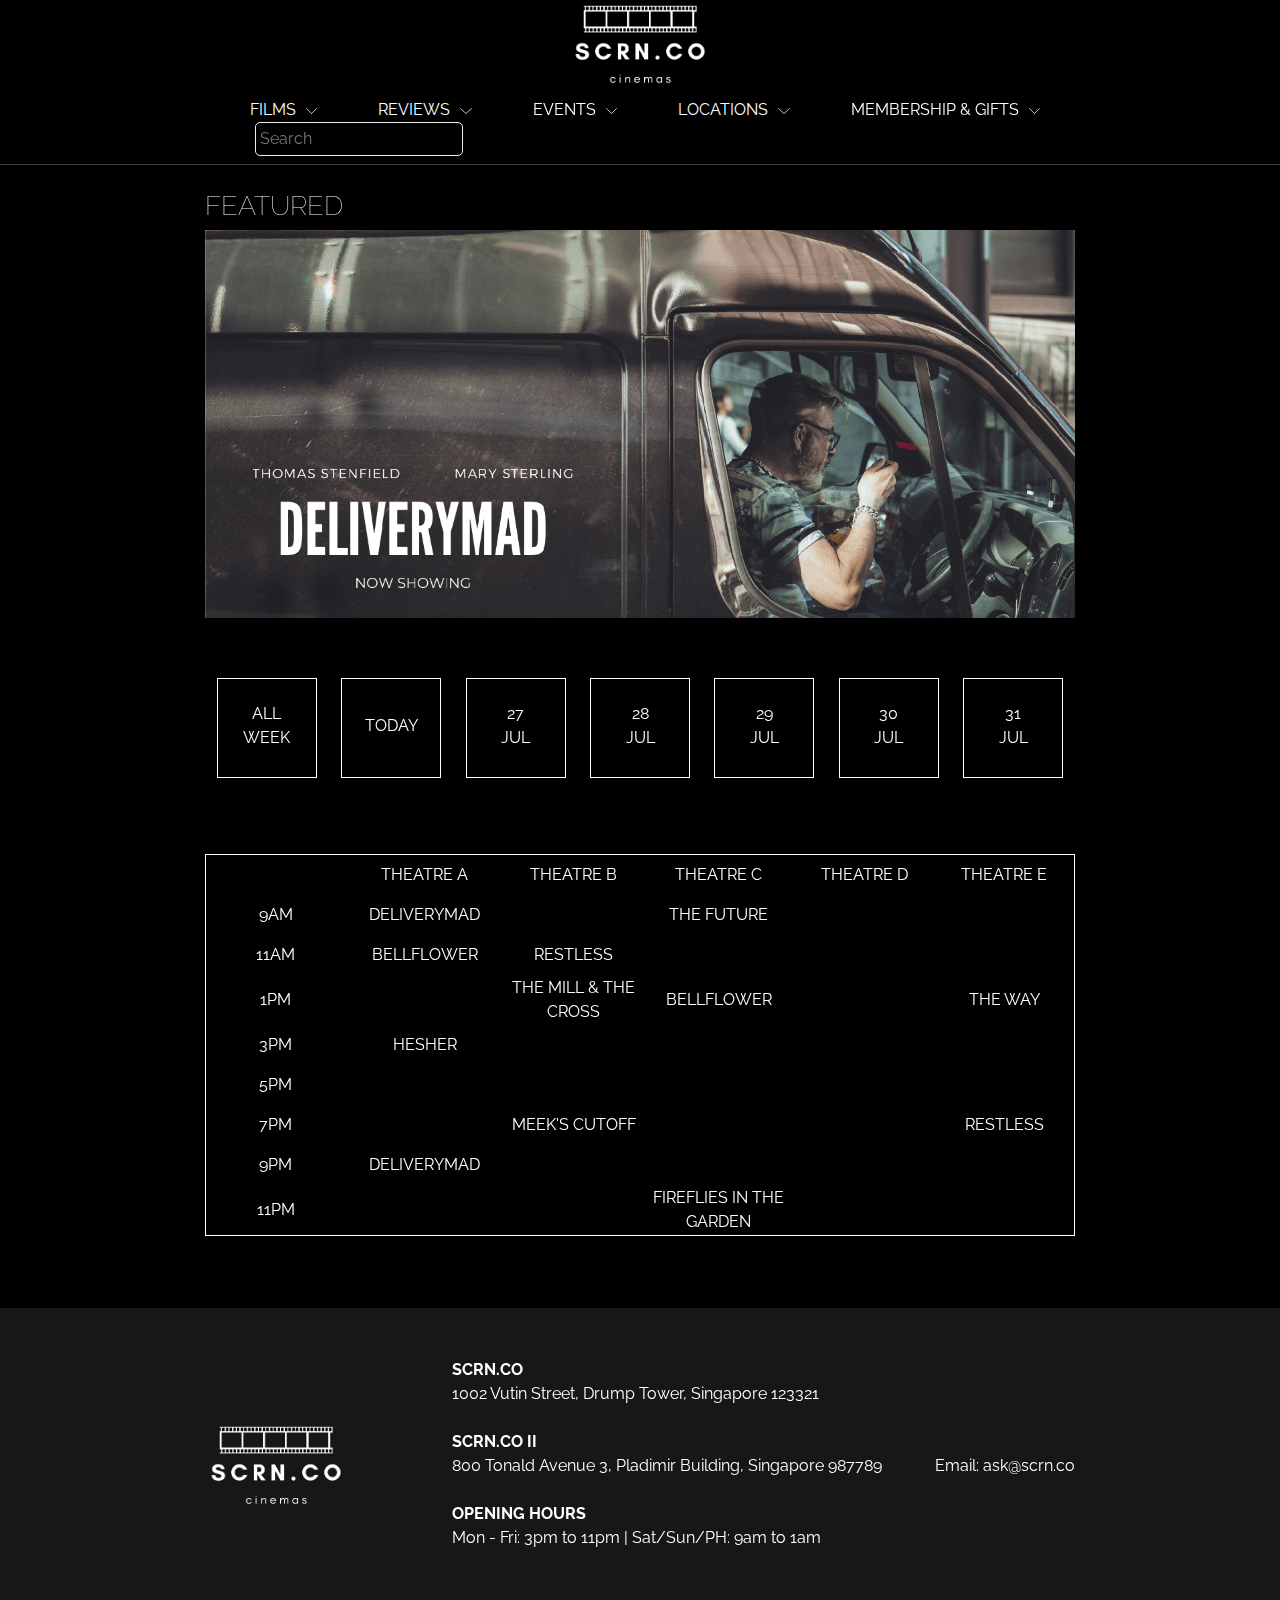
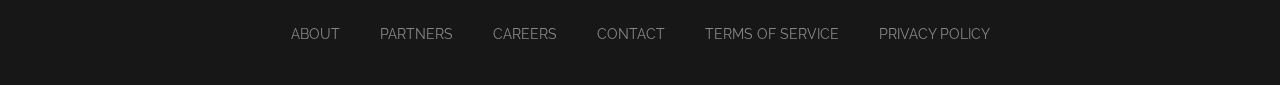
<file: index.html>
<!DOCTYPE html>
<html lang="en">
<head>
    <meta charset="UTF-8">
    <meta http-equiv="X-UA-Compatible" content="IE=edge">
    <meta name="viewport" content="width=device-width, initial-scale=1.0">
    <link rel="shortcut icon" type="image/jpg" href="scrn.ico"/>
    <link rel="stylesheet" href="assets/css/bootstrap.min.css">
    <link rel="stylesheet" href="assets/css/main.css">
    <link rel="stylesheet" href="assets/css/homepage.css">
    <script src="assets/js/dates.js"></script>
    <script src="assets/js/bootstrap.min.js"></script>
    <script src="assets/js/main.js"></script>
    <title>SCRN.CO</title>
</head>
<header>
    <div class="fullsize">
        <div class="top-img"> 
            <a href="index.html"><img src="images/scrn-co.png" height="90" width="auto" alt=""></a>
        </div>
        <nav>
            <ul class="navbar">
                <li>
                    <div class="dropdown">
                        <a href="nowshowing.html">FILMS</a><img src="images/down-arrow.svg" height="6px" alt="">
                        <div class="dropdown-content">
                            <a href="nowshowing.html">NOW SHOWING</a>
                            <a href="upcomingfilms.html">UPCOMING FILMS</a>
                        </div>
                    </div>
                </li>
                <li>
                    <div class="dropdown">
                        <a href="reviews.html">REVIEWS</a><img src="images/down-arrow.svg" height="6px" alt="">
                        <div class="dropdown-content">
                            <a href="reviews.html">VIEW REVIEWS</a>
                            <a href="writeareview.html">SUBMIT A REVIEW</a>
                        </div>
                    </div>
                </li>
                <li><a href="comingsoon.html">EVENTS</a><img src="images/down-arrow.svg" height="6px" alt=""></li>
                <li>
                    <div class="dropdown">
                        <a href="comingsoon.html">LOCATIONS</a><img src="images/down-arrow.svg" height="6px" alt="">
                        <div class="dropdown-content">
                            <a href="comingsoon.html">SCRN.CO</a>
                            <a href="comingsoon.html">SCRN.CO II</a>
                        </div>
                    </div>
                </li>
                <li><a href="comingsoon.html">MEMBERSHIP & GIFTS</a><img src="images/down-arrow.svg" height="6px" alt=""></li>
                <li>
                    <div class="search">
                        <input type="text" placeholder="Search" name="search" id="search" class="searchbar">
                    </div>
                </li>
            </ul>
        </nav>
        <hr class="navbar-break">
        <br>
    </div>
    <div class="mobile">
        <div id="mobileTopNav" class="top-img-mobile"> 
            <a href="index.html"><img src="images/scrn-co.png" height="90" width="auto" alt=""></a>
            <button class="menu-button-mobile" onclick="openclosenav()"><img src="images/hamburger.svg" alt=""/>
        </div>
        <div id="mobileNavMenu" class="navmenu-mobile">
            <div>
                <ul>
                    <li><a href="nowshowing.html">FILMS</a></li>
                    <li><a href="reviews.html">REVIEWS</a></li>
                    <li><a href="comingsoon.html">EVENTS</a></li>
                    <li><a href="comingsoon.html">LOCATIONS</a></li>
                    <li><a href="comingsoon.html">MEMBERSHIP & GIFTS</a></li>
                    <li>
                        <div class="search mob">
                            <input type="text" placeholder="Search" name="search" id="search" class="searchbar">
                        </div>
                    </li>
                </ul>
            </div>
            <div>
                <button class="menu-button-mobile" onclick="openclosenav()"><img src="images/close.svg" alt=""/>
            </div>
        </div>
        <br>
    </div>  
</header>
<body>
    <div id="mainDiv" class="maindiv">
        <h1 id="pagetitle">FEATURED</h1>
        <div class="poster-carousel-group">
            <img class="movie-poster-carousel" id="img1" src="images/deliverymad-large.jpg" width="auto" height="auto" alt="">
            <img class="movie-poster-carousel" id="img2" src="images/theway-large.jpg" width="auto" height="auto" alt="">
            <img class="movie-poster-carousel" id="img3" src="images/themill&thecross-large.jpg" width="auto" height="auto" alt="">
            <img class="movie-poster-carousel" id="img4" src="images/hesher-large.jpg" width="auto" height="auto" alt="">
        </div>
        <div class="week-panel-group">
            <div class="week-panel-section">
                <ul class="week-panel">
                    <li class="week-panel-square"><a href="">ALL<br>WEEK</a></li>
                    <li class="week-panel-square today"><a href="">TODAY</a></li>
                    <li class="week-panel-square today select"><button class="menu-button-mobile" href="">SELECT <img src="images/down-arrow.svg" height="6px" alt=""></li>
                    <li class="week-panel-square weekday"><a href=""><p id="1"></p><p id="1a"></p></a></li>
                    <li class="week-panel-square weekday"><a href=""><p id="2"></p><p id="2a"></p></a></li>
                    <li class="week-panel-square weekday"><a href=""><p id="3"></p><p id="3a"></p></a></li>
                    <li class="week-panel-square weekday"><a href=""><p id="4"></p><p id="4a"></p></a></li>
                    <li class="week-panel-square weekday"><a href=""><p id="5"></p><p id="5a"></p></a></li>
                </ul>
            </div>
        </div>
        <div class="schedule-group">
            <table class="schedule">
                <tr>
                    <td></td>
                    <td><a>THEATRE A</a></td>
                    <td><a>THEATRE B</a></td>
                    <td><a>THEATRE C</a></td>
                    <td><a>THEATRE D</a></td>
                    <td><a>THEATRE E</a></td>
                </tr>
                <tr>
                    <td>9AM</td>
                    <td><a>DELIVERYMAD</a></td>
                    <td></td>
                    <td><a>THE FUTURE</a></td>
                    <td></td>
                    <td></td>
                </tr>
                <tr>
                    <td>11AM</td>
                    <td><a>BELLFLOWER</a></td>
                    <td><a>RESTLESS</a></td>
                    <td></td>
                    <td></td>
                    <td></td>
                </tr>
                <tr>
                    <td>1PM</td>
                    <td></td>
                    <td><a>THE MILL & THE CROSS</a></td>
                    <td><a>BELLFLOWER</a></td>
                    <td></td>
                    <td><a>THE WAY</a></td>
                </tr>
                <tr>
                    <td>3PM</td>
                    <td><a>HESHER</a></td>
                    <td></td>
                    <td></td>
                    <td></td>
                    <td></td>
                </tr>
                <tr>
                    <td>5PM</td>
                    <td></td>
                    <td></td>
                    <td></td>
                    <td></td>
                    <td></td>
                </tr>
                <tr>
                    <td>7PM</td>
                    <td></td>
                    <td><a>MEEK'S CUTOFF</a></td>
                    <td></td>
                    <td></td>
                    <td><a>RESTLESS</a></td>
                </tr>
                <tr>
                    <td><a>9PM</a></td>
                    <td><a>DELIVERYMAD</a></td>
                    <td></td>
                    <td></td>
                    <td></td>
                    <td></td>
                </tr>
                <tr>
                    <td>11PM</td>
                    <td></td>
                    <td></td>
                    <td><a>FIREFLIES IN THE GARDEN</a></td>
                    <td></td>
                    <td></td>
                </tr>
            </table>
        </div>
        <br><br><br>
    </div>
    <footer id="footer">
        <div class="footer-div">
            <img src="images/scrn-co.png" height="90"width="auto" alt="">
            <br>
            <br>
            <div class="address-openinghours">
                <b>SCRN.CO</b>
                <br>
                1002 Vutin Street, Drump Tower, Singapore 123321
                <br><br>
                <b>SCRN.CO II</b>
                <br>
                800 Tonald Avenue 3, Pladimir Building, Singapore 987789
                <br><br>
                <b>OPENING HOURS</b>
                <br>
                Mon - Fri: 3pm to 11pm | Sat/Sun/PH: 9am to 1am
                <br><br>
            </div>
            <div>
                <p class="footer-email">Email: ask@scrn.co</p>
            </div>  
        </div>
        <ul class="footer-nav">
            <li><a href="footer/about.html">ABOUT</a></li>
            <li><a href="footer/partners.html">PARTNERS</a></li>
            <li><a href="footer/careers.html">CAREERS</a></li>
            <li><a href="footer/contact.html">CONTACT</a></li>
            <li><a href="footer/tos.html">TERMS OF SERVICE</a></li>
            <li><a href="footer/pp.html">PRIVACY POLICY</a></li>
        </ul>
        <br>
    </footer>
</body>
</html>
</file>
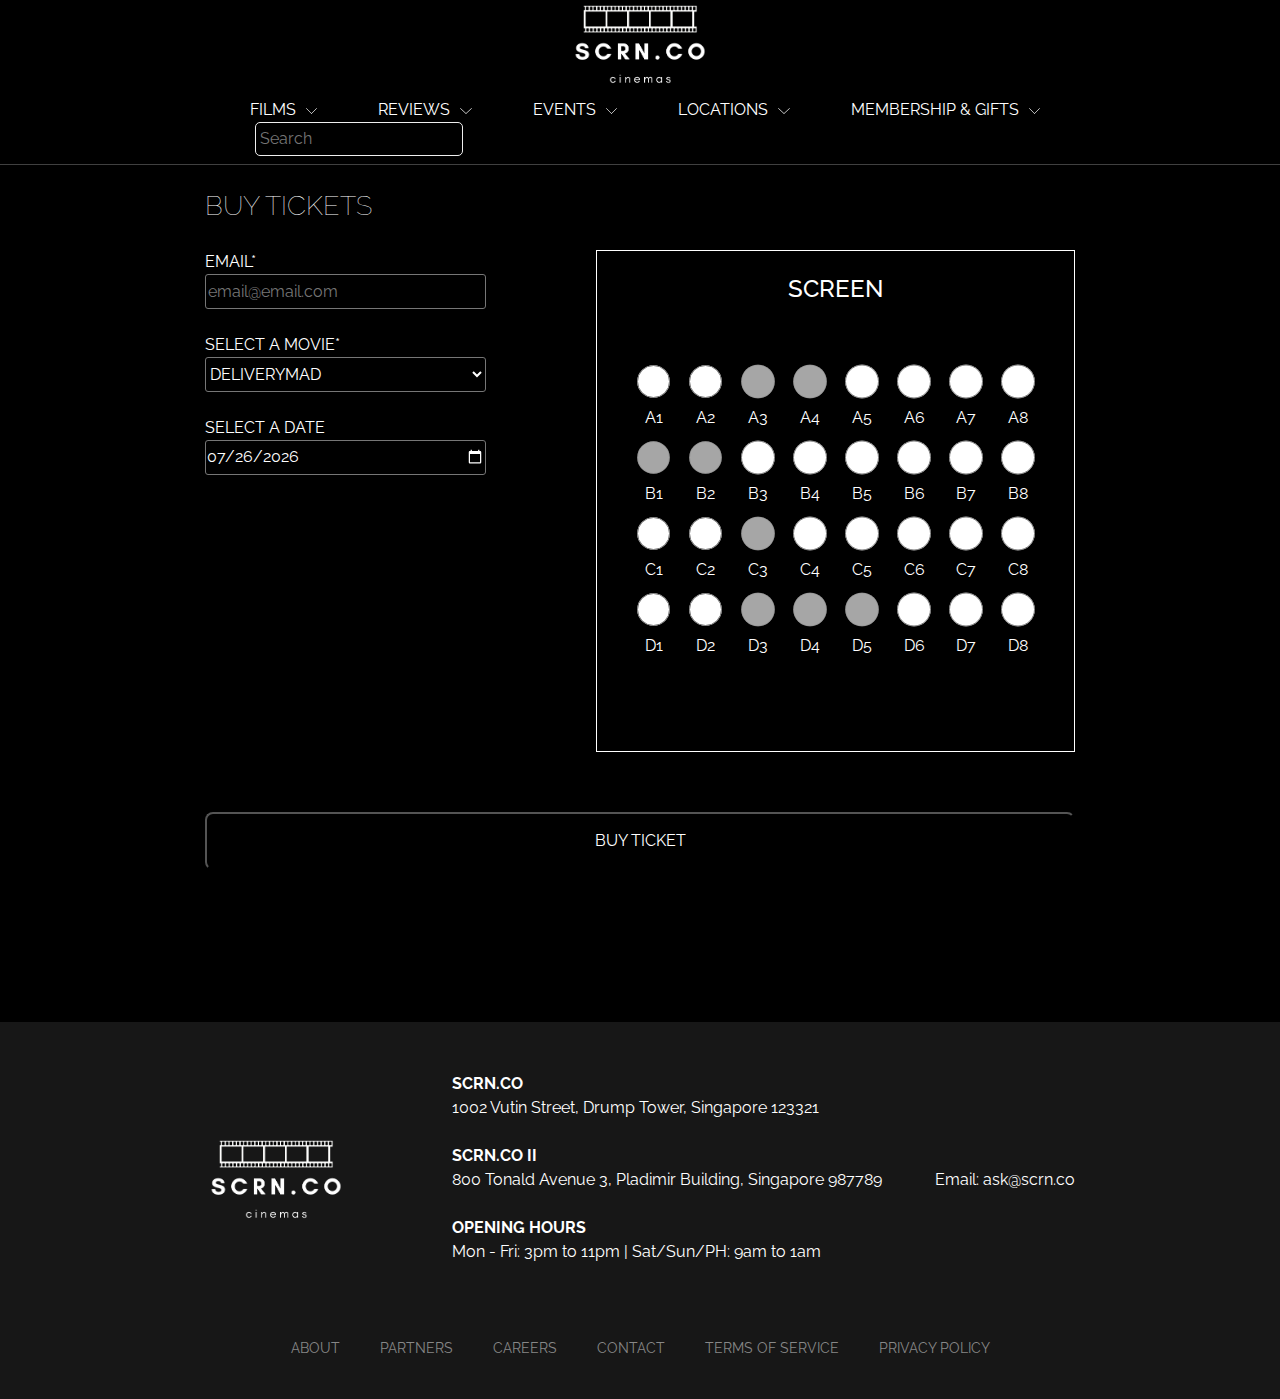
<file: buyticket.html>
<!DOCTYPE html>
<html lang="en">
<head>
    <meta charset="UTF-8">
    <meta http-equiv="X-UA-Compatible" content="IE=edge">
    <meta name="viewport" content="width=device-width, initial-scale=1.0">
    <link rel="shortcut icon" type="image/jpg" href="scrn.ico"/>
    <link rel="stylesheet" href="assets/css/bootstrap.min.css">
    <link rel="stylesheet" href="assets/css/main.css">
    <link rel="stylesheet" href="assets/css/shows.css">
    <script src="assets/js/bootstrap.min.js"></script>
    <script src="assets/js/main.js"></script>
    <script src="assets/js/movieticket.js"></script>
    <title>SCRN.CO</title>
</head>
<header>
    <div class="fullsize">
        <div class="top-img"> 
            <a href="index.html"><img src="images/scrn-co.png" height="90" width="auto" alt=""></a>
        </div>
        <nav>
            <ul class="navbar">
                <li>
                    <div class="dropdown">
                        <a href="nowshowing.html">FILMS</a><img src="images/down-arrow.svg" height="6px" alt="">
                        <div class="dropdown-content">
                            <a href="nowshowing.html">NOW SHOWING</a>
                            <a href="upcomingfilms.html">UPCOMING FILMS</a>
                        </div>
                    </div>
                </li>
                <li>
                    <div class="dropdown">
                        <a href="reviews.html">REVIEWS</a><img src="images/down-arrow.svg" height="6px" alt="">
                        <div class="dropdown-content">
                            <a href="reviews.html">VIEW REVIEWS</a>
                            <a href="writeareview.html">SUBMIT A REVIEW</a>
                        </div>
                    </div>
                </li>
                <li><a href="comingsoon.html">EVENTS</a><img src="images/down-arrow.svg" height="6px" alt=""></li>
                <li>
                    <div class="dropdown">
                        <a href="comingsoon.html">LOCATIONS</a><img src="images/down-arrow.svg" height="6px" alt="">
                        <div class="dropdown-content">
                            <a href="comingsoon.html">SCRN.CO</a>
                            <a href="comingsoon.html">SCRN.CO II</a>
                        </div>
                    </div>
                </li>
                <li><a href="comingsoon.html">MEMBERSHIP & GIFTS</a><img src="images/down-arrow.svg" height="6px" alt=""></li>
                <li>
                    <div class="search">
                        <input type="text" placeholder="Search" name="search" id="search" class="searchbar">
                    </div>
                </li>
            </ul>
        </nav>
        <hr class="navbar-break">
        <br>
    </div>
    <div class="mobile">
        <div id="mobileTopNav" class="top-img-mobile"> 
            <a href="index.html"><img src="images/scrn-co.png" height="90" width="auto" alt=""></a>
            <button class="menu-button-mobile" onclick="openclosenav()"><img src="images/hamburger.svg" alt=""/>
        </div>
        <div id="mobileNavMenu" class="navmenu-mobile">
            <div>
                <ul>
                    <li><a href="nowshowing.html">FILMS</a></li>
                    <li><a href="reviews.html">REVIEWS</a></li>
                    <li><a href="comingsoon.html">EVENTS</a></li>
                    <li><a href="comingsoon.html">LOCATIONS</a></li>
                    <li><a href="comingsoon.html">MEMBERSHIP & GIFTS</a></li>
                    <li>
                        <div class="search mob">
                            <input type="text" placeholder="Search" name="search" id="search" class="searchbar">
                        </div>
                    </li>
                </ul>
            </div>
            <div>
                <button class="menu-button-mobile" onclick="openclosenav()"><img src="images/close.svg" alt=""/>
            </div>
        </div>
        <br>
    </div>  
</header>
<body onload="setdatetoday()">
    <div id="mainDiv" class="maindiv">
        <h1 id="pagetitle">BUY TICKETS</h1>
        <div class="buyticketdiv">
            <form action="#" name="ticketForm" class="buyticketform">
                <div style="padding-right: 40px;">
                    <label for="email">EMAIL*</label>
                    <br>
                    <input name="email" id="email" type="email" placeholder="email@email.com"/>
                    <br>
                    <span class="error" id="emailerror"></span>
                    <br>
                    <label for="moviedd">SELECT A MOVIE*</label>
                    <br>
                    <select name="moviedd" id="moviedd" >
                        <option value="DELIVERYMAD">DELIVERYMAD</option>
                        <option value="THE WAY">THE WAY</option>
                        <option value="MEEK'S CUTOFF">MEEK'S CUTOFF</option>
                        <option value="THE MILL & THE CROSS">THE MILL & THE CROSS</option>
                        <option value="THE FUTURE">THE FUTURE</option>
                        <option value="FIREFLIES IN THE GARDEN">FIREFLIES IN THE GARDEN</option>
                        <option value="BELLFLOWER">BELLFLOWER</option>
                        <option value="RESTLESS">RESTLESS</option>
                        <option value="HESHER">HESHER</option>
                    </select>
                    <br>
                    <span class="error" id="movieerror"></span>
                    <br>
                    <label for="moviedd">SELECT A DATE </label>
                    <br>
                    <input type="date" onchange="checkdate()" id="ticketdate" name="ticketdate">
                    <br>
                    <span class="error" id="dateerror"></span>
                    <br><br>
                </div>
                <div class="seatselector">
                    <br>
                    <h4>SCREEN</h4>
                    <br><br>
                    <ul>
                        <li><input type="radio" name="seatselection" value="A1" id="A1">A1</li>
                        <li><input type="radio" name="seatselection" value="A2" id="A2">A2</li>
                        <li><input type="radio" name="seatselection" value="A3" disabled="true" id="A3">A3</li>
                        <li><input type="radio" name="seatselection" value="A4" disabled="true" id="A4">A4</li>
                        <li><input type="radio" name="seatselection" value="A5" id="A5">A5</li>
                        <li><input type="radio" name="seatselection" value="A6" id="A6">A6</li>
                        <li><input type="radio" name="seatselection" value="A7" id="A7">A7</li>
                        <li><input type="radio" name="seatselection" value="A8" id="A8">A8</li>
                        <li><input type="radio" name="seatselection" value="B1" disabled="true" id="B1">B1</li>
                        <li><input type="radio" name="seatselection" value="B2" disabled="true" id="B2">B2</li>
                        <li><input type="radio" name="seatselection" value="B3" id="B3">B3</li>
                        <li><input type="radio" name="seatselection" value="B4" id="B4">B4</li>
                        <li><input type="radio" name="seatselection" value="B5" id="B5">B5</li>
                        <li><input type="radio" name="seatselection" value="B6" id="B6">B6</li>
                        <li><input type="radio" name="seatselection" value="B7" id="B7">B7</li>
                        <li><input type="radio" name="seatselection" value="B8" id="B8">B8</li>
                        <li><input type="radio" name="seatselection" value="C1" id="C1">C1</li>
                        <li><input type="radio" name="seatselection" value="C2" id="C2">C2</li>
                        <li><input type="radio" name="seatselection" value="C3" disabled="true" id="C3">C3</li>
                        <li><input type="radio" name="seatselection" value="C4" id="C4">C4</li>
                        <li><input type="radio" name="seatselection" value="C5" id="C5">C5</li>
                        <li><input type="radio" name="seatselection" value="C6" id="C6">C6</li>
                        <li><input type="radio" name="seatselection" value="C7" id="C7">C7</li>
                        <li><input type="radio" name="seatselection" value="C8" id="C8">C8</li>
                        <li><input type="radio" name="seatselection" value="D1" id="D1">D1</li>
                        <li><input type="radio" name="seatselection" value="D2" id="D2">D2</li>
                        <li><input type="radio" name="seatselection" value="D3" disabled="true" id="D3">D3</li>
                        <li><input type="radio" name="seatselection" value="D4" disabled="true" id="D4">D4</li>
                        <li><input type="radio" name="seatselection" value="D5" disabled="true" id="D5">D5</li>
                        <li><input type="radio" name="seatselection" value="D6" id="D6">D6</li>
                        <li><input type="radio" name="seatselection" value="D7" id="D7">D7</li>
                        <li><input type="radio" name="seatselection" value="D8" id="D8">D8</li>
                    </ul>
                    <span class="error" id="seaterror"></span>
                    <br><br><br>
                </div>
                <div class="buttondiv fullwidth">
                    <button type="button" onclick="validate()">BUY TICKET</button>
                </div>
            </form>
        </div>
        <br><br><br>
        </div>
    </div>
    <footer id="footer">
        <div class="footer-div">
            <img src="images/scrn-co.png" height="90"width="auto" alt="">
            <br>
            <br>
            <div class="address-openinghours">
                <b>SCRN.CO</b>
                <br>
                1002 Vutin Street, Drump Tower, Singapore 123321
                <br><br>
                <b>SCRN.CO II</b>
                <br>
                800 Tonald Avenue 3, Pladimir Building, Singapore 987789
                <br><br>
                <b>OPENING HOURS</b>
                <br>
                Mon - Fri: 3pm to 11pm | Sat/Sun/PH: 9am to 1am
                <br><br>
            </div>
            <div>
                <p class="footer-email">Email: ask@scrn.co</p>
            </div>  
        </div>
        <ul class="footer-nav">
            <li><a href="footer/about.html">ABOUT</a></li>
            <li><a href="footer/partners.html">PARTNERS</a></li>
            <li><a href="footer/careers.html">CAREERS</a></li>
            <li><a href="footer/contact.html">CONTACT</a></li>
            <li><a href="footer/tos.html">TERMS OF SERVICE</a></li>
            <li><a href="footer/pp.html">PRIVACY POLICY</a></li>
        </ul>
        <br>
    </footer>
</body>
</html>
</file>
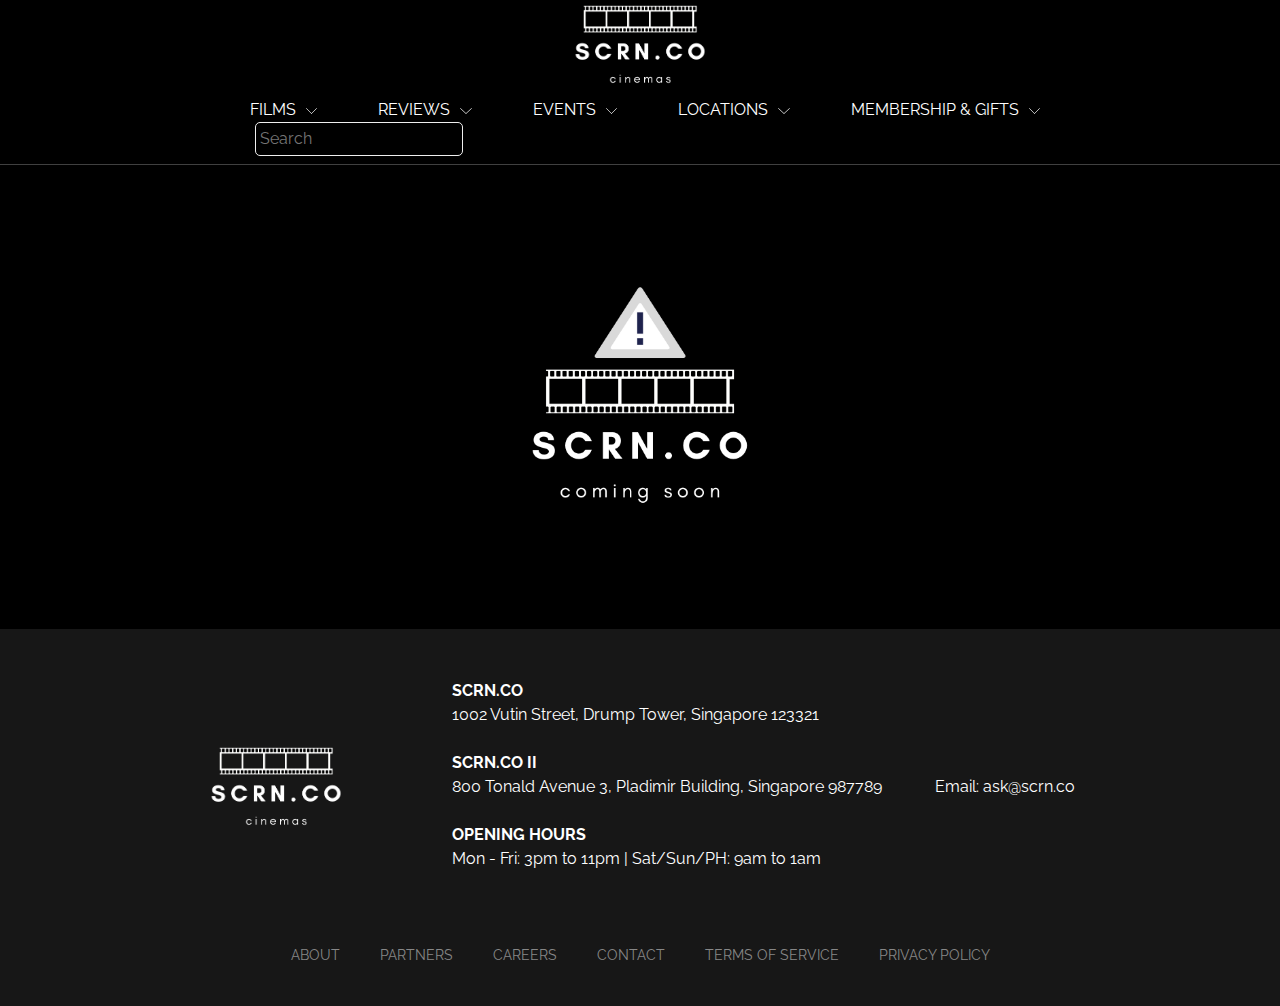
<file: comingsoon.html>
<!DOCTYPE html>
<html lang="en">
<head>
    <meta charset="UTF-8">
    <meta http-equiv="X-UA-Compatible" content="IE=edge">
    <meta name="viewport" content="width=device-width, initial-scale=1.0">
    <link rel="shortcut icon" type="image/jpg" href="scrn.ico"/>
    <link rel="stylesheet" href="assets/css/bootstrap.min.css">
    <link rel="stylesheet" href="assets/css/main.css">
    <link rel="stylesheet" href="assets/css/homepage.css">
    <script src="assets/js/dates.js"></script>
    <script src="assets/js/bootstrap.min.js"></script>
    <script src="assets/js/main.js"></script>
    <title>SCRN.CO</title>
</head>
<header>
    <div class="fullsize">
        <div class="top-img"> 
            <a href="index.html"><img src="images/scrn-co.png" height="90" width="auto" alt=""></a>
        </div>
        <nav>
            <ul class="navbar">
                <li>
                    <div class="dropdown">
                        <a href="nowshowing.html">FILMS</a><img src="images/down-arrow.svg" height="6px" alt="">
                        <div class="dropdown-content">
                            <a href="nowshowing.html">NOW SHOWING</a>
                            <a href="upcomingfilms.html">UPCOMING FILMS</a>
                        </div>
                    </div>
                </li>
                <li>
                    <div class="dropdown">
                        <a href="reviews.html">REVIEWS</a><img src="images/down-arrow.svg" height="6px" alt="">
                        <div class="dropdown-content">
                            <a href="reviews.html">VIEW REVIEWS</a>
                            <a href="writeareview.html">SUBMIT A REVIEW</a>
                        </div>
                    </div>
                </li>
                <li><a href="comingsoon.html">EVENTS</a><img src="images/down-arrow.svg" height="6px" alt=""></li>
                <li>
                    <div class="dropdown">
                        <a href="comingsoon.html">LOCATIONS</a><img src="images/down-arrow.svg" height="6px" alt="">
                        <div class="dropdown-content">
                            <a href="comingsoon.html">SCRN.CO</a>
                            <a href="comingsoon.html">SCRN.CO II</a>
                        </div>
                    </div>
                </li>
                <li><a href="comingsoon.html">MEMBERSHIP & GIFTS</a><img src="images/down-arrow.svg" height="6px" alt=""></li>
                <li>
                    <div class="search">
                        <input type="text" placeholder="Search" name="search" id="search" class="searchbar">
                    </div>
                </li>
            </ul>
        </nav>
        <hr class="navbar-break">
        <br>
    </div>
    <div class="mobile">
        <div id="mobileTopNav" class="top-img-mobile"> 
            <a href="index.html"><img src="images/scrn-co.png" height="90" width="auto" alt=""></a>
            <button class="menu-button-mobile" onclick="openclosenav()"><img src="images/hamburger.svg" alt=""/>
        </div>
        <div id="mobileNavMenu" class="navmenu-mobile">
            <div>
                <ul>
                    <li><a href="nowshowing.html">FILMS</a></li>
                    <li><a href="reviews.html">REVIEWS</a></li>
                    <li><a href="comingsoon.html">EVENTS</a></li>
                    <li><a href="comingsoon.html">LOCATIONS</a></li>
                    <li><a href="comingsoon.html">MEMBERSHIP & GIFTS</a></li>
                    <li>
                        <div class="search mob">
                            <input type="text" placeholder="Search" name="search" id="search" class="searchbar">
                        </div>
                    </li>
                </ul>
            </div>
            <div>
                <button class="menu-button-mobile" onclick="openclosenav()"><img src="images/close.svg" alt=""/>
            </div>
        </div>
        <br>
    </div>  
</header>
<body>
    <div id="mainDiv" class="maindiv">
        <div style="text-align: center; padding: 50px 0;">
            <img src="images/coming_soon.png" height="340" width="auto" alt="">
            <br>
        </div>  
    </div>
    <footer id="footer">
        <div class="footer-div">
            <img src="images/scrn-co.png" height="90"width="auto" alt="">
            <br>
            <br>
            <div class="address-openinghours">
                <b>SCRN.CO</b>
                <br>
                1002 Vutin Street, Drump Tower, Singapore 123321
                <br><br>
                <b>SCRN.CO II</b>
                <br>
                800 Tonald Avenue 3, Pladimir Building, Singapore 987789
                <br><br>
                <b>OPENING HOURS</b>
                <br>
                Mon - Fri: 3pm to 11pm | Sat/Sun/PH: 9am to 1am
                <br><br>
            </div>
            <div>
                <p class="footer-email">Email: ask@scrn.co</p>
            </div>  
        </div>
        <ul class="footer-nav">
            <li><a href="footer/about.html">ABOUT</a></li>
            <li><a href="footer/partners.html">PARTNERS</a></li>
            <li><a href="footer/careers.html">CAREERS</a></li>
            <li><a href="footer/contact.html">CONTACT</a></li>
            <li><a href="footer/tos.html">TERMS OF SERVICE</a></li>
            <li><a href="footer/pp.html">PRIVACY POLICY</a></li>
        </ul>
        <br>
    </footer>
</body>
</html>
</file>
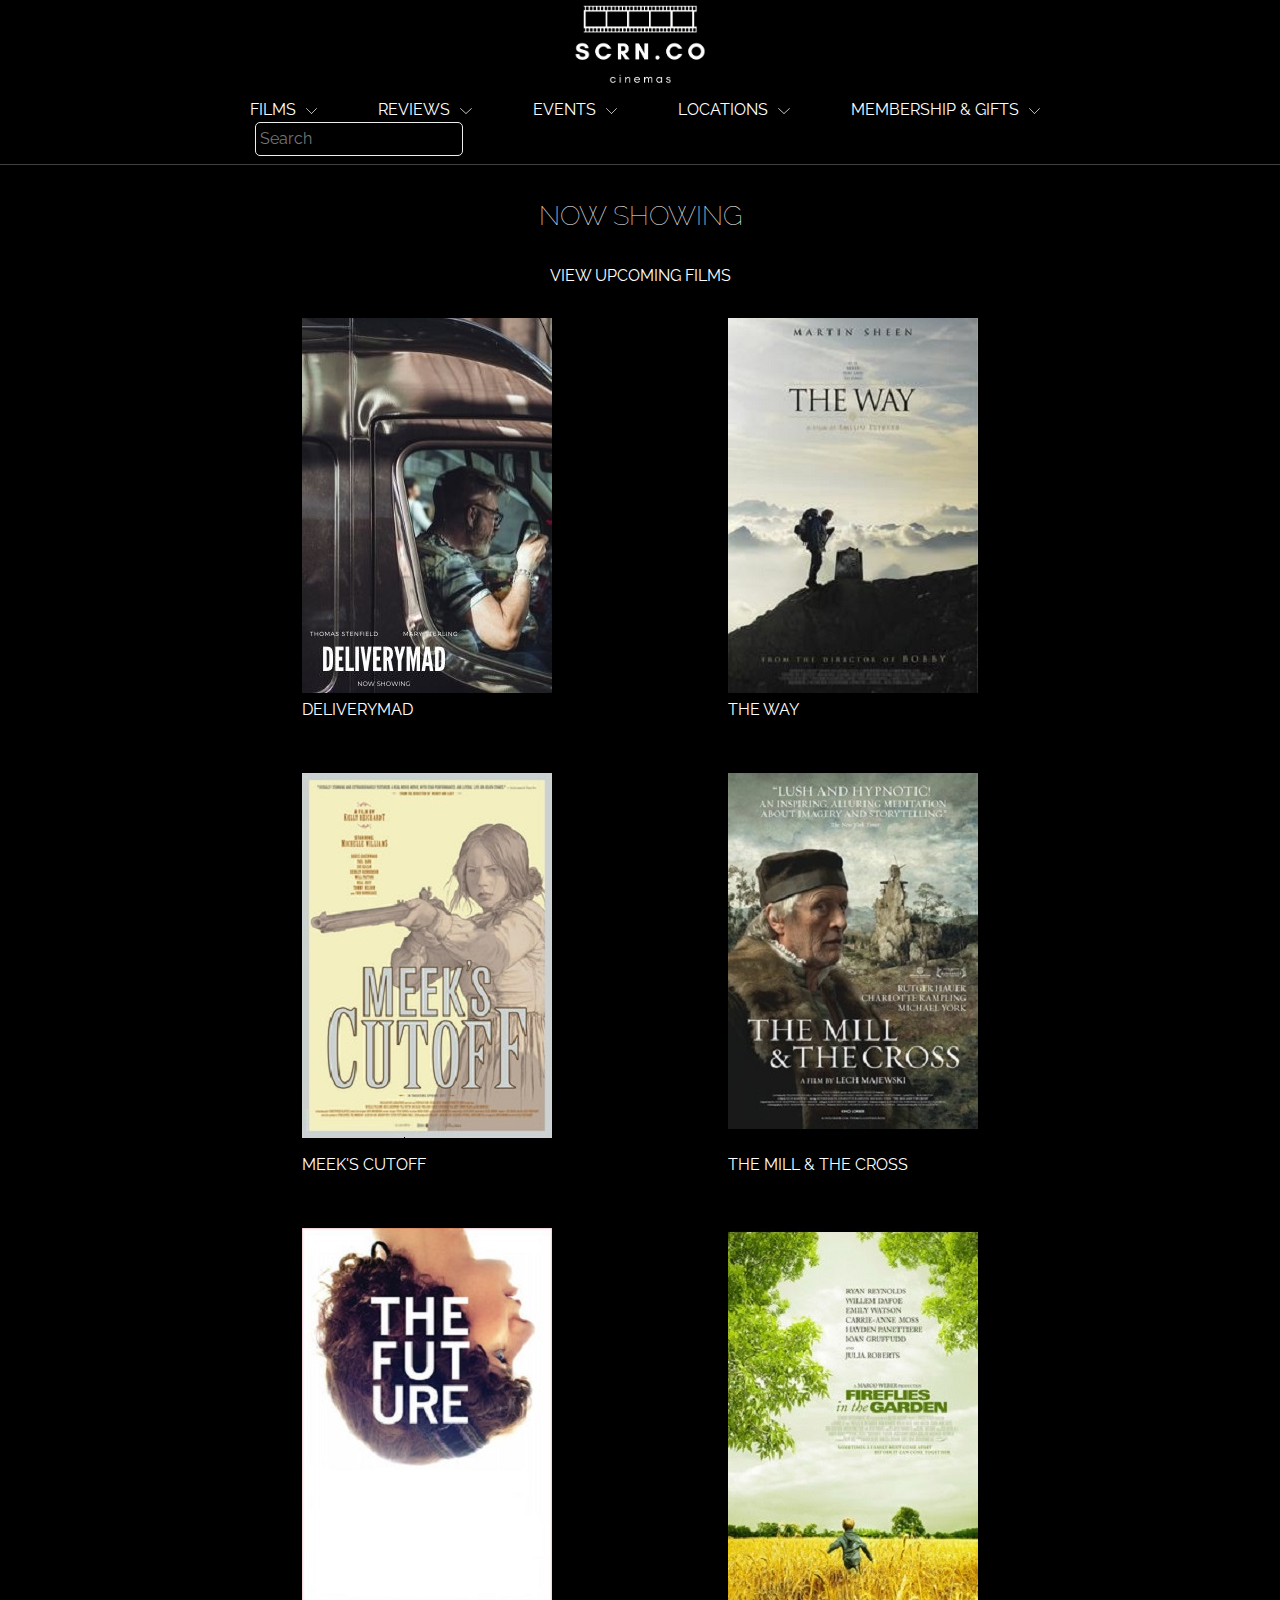
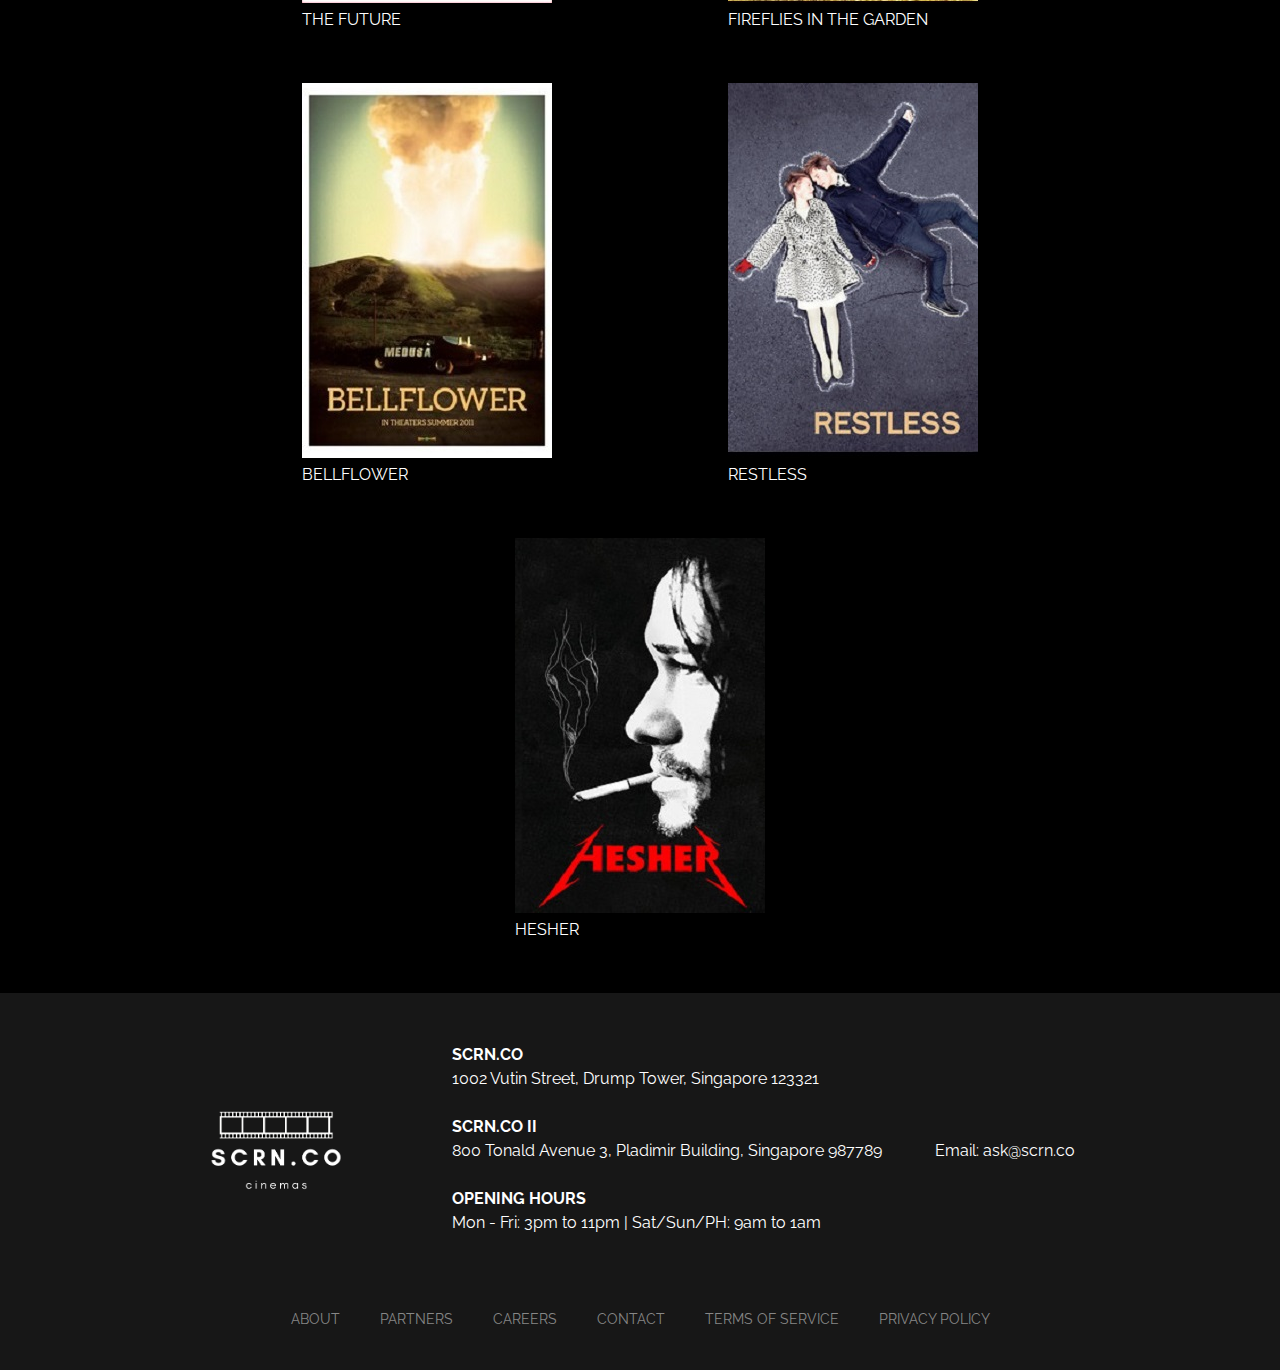
<file: nowshowing.html>
<!DOCTYPE html>
<html lang="en">
<head>
    <meta charset="UTF-8">
    <meta http-equiv="X-UA-Compatible" content="IE=edge">
    <meta name="viewport" content="width=device-width, initial-scale=1.0">
    <link rel="shortcut icon" type="image/jpg" href="scrn.ico"/>
    <link rel="stylesheet" href="assets/css/bootstrap.min.css">
    <link rel="stylesheet" href="assets/css/main.css">
    <link rel="stylesheet" href="assets/css/shows.css">
    <script src="assets/js/bootstrap.min.js"></script>
    <script src="assets/js/main.js"></script>
    <title>SCRN.CO - NOW SHOWING</title>
</head>
<header>
    <div class="fullsize">
        <div class="top-img"> 
            <a href="index.html"><img src="images/scrn-co.png" height="90" width="auto" alt=""></a>
        </div>
        <nav>
            <ul class="navbar">
                <li>
                    <div class="dropdown">
                        <a href="nowshowing.html">FILMS</a><img src="images/down-arrow.svg" height="6px" alt="">
                        <div class="dropdown-content">
                            <a href="nowshowing.html">NOW SHOWING</a>
                            <a href="upcomingfilms.html">UPCOMING FILMS</a>
                        </div>
                    </div>
                </li>
                <li>
                    <div class="dropdown">
                        <a href="reviews.html">REVIEWS</a><img src="images/down-arrow.svg" height="6px" alt="">
                        <div class="dropdown-content">
                            <a href="reviews.html">VIEW REVIEWS</a>
                            <a href="writeareview.html">SUBMIT A REVIEW</a>
                        </div>
                    </div>
                </li>
                <li><a href="comingsoon.html">EVENTS</a><img src="images/down-arrow.svg" height="6px" alt=""></li>
                <li>
                    <div class="dropdown">
                        <a href="comingsoon.html">LOCATIONS</a><img src="images/down-arrow.svg" height="6px" alt="">
                        <div class="dropdown-content">
                            <a href="comingsoon.html">SCRN.CO</a>
                            <a href="comingsoon.html">SCRN.CO II</a>
                        </div>
                    </div>
                </li>
                <li><a href="comingsoon.html">MEMBERSHIP & GIFTS</a><img src="images/down-arrow.svg" height="6px" alt=""></li>
                <li>
                    <div class="search">
                        <input type="text" placeholder="Search" name="search" id="search" class="searchbar">
                    </div>
                </li>
            </ul>
        </nav>
        <hr class="navbar-break">
        <br>
    </div>
    <div class="mobile">
        <div id="mobileTopNav" class="top-img-mobile"> 
            <a href="index.html"><img src="images/scrn-co.png" height="90" width="auto" alt=""></a>
            <button class="menu-button-mobile" onclick="openclosenav()"><img src="images/hamburger.svg" alt=""/>
        </div>
        <div id="mobileNavMenu" class="navmenu-mobile">
            <div>
                <ul>
                    <li><a href="nowshowing.html">FILMS</a></li>
                    <li><a href="reviews.html">REVIEWS</a></li>
                    <li><a href="comingsoon.html">EVENTS</a></li>
                    <li><a href="comingsoon.html">LOCATIONS</a></li>
                    <li><a href="comingsoon.html">MEMBERSHIP & GIFTS</a></li>
                    <li>
                        <div class="search mob">
                            <input type="text" placeholder="Search" name="search" id="search" class="searchbar">
                        </div>
                    </li>
                </ul>
            </div>
            <div>
                <button class="menu-button-mobile" onclick="openclosenav()"><img src="images/close.svg" alt=""/>
            </div>
        </div>
        <br>
    </div>  
</header>
<body>
    <div class="maindiv nowshowing">
        <div class="showingpagetitle">
            <h1>NOW SHOWING</h1>
            <br>
            <a href="upcomingfilms.html">VIEW UPCOMING FILMS</a>
        </div>  
        <ul class="movielist">
            <li class="moviecard">
                <a href="buyticket.html">
                    <img src="images/deliverymad.jpg" alt="" srcset="">
                    <p>DELIVERYMAD</p>
                </a>
            </li>
            <li class="moviecard">
                <a href="buyticket.html">
                    <img src="images/theway.jpg" alt="" srcset="">
                    <p>THE WAY</p>
                </a>
            </li>
            <li class="moviecard">
                <a href="buyticket.html"><img src="images/meekscutoff.jpg" alt="" srcset="">
                    <p>MEEK'S CUTOFF</p>
                </a>
            </li>
            <li class="moviecard">
                <a href="buyticket.html"><img src="images/themill&thecross.jpg" alt="" srcset="">
                    <p>THE MILL & THE CROSS</p>
                </a>
            </li>
            <li class="moviecard">
                <a href="buyticket.html"><img src="images/thecutfire.jpg" alt="" srcset="">
                    <p>THE FUTURE</p>
                </a>
            </li>
            <li class="moviecard">
                <a href="buyticket.html"><img src="images/firefliesinthegarden.jpg" alt="" srcset="">
                    <p>FIREFLIES IN THE GARDEN</p>
                </a>
            </li>
            <li class="moviecard">
                <a href="buyticket.html"><img src="images/bellflower.jpg" alt="" srcset="">
                    <p>BELLFLOWER</p>
                </a>
            </li>
            <li class="moviecard">
                <a href="buyticket.html"><img src="images/restless.jpg" alt="" srcset="">
                    <p>RESTLESS</p>
                </a>
            </li>
            <li class="moviecard">
                <a href="buyticket.html"><img src="images/hesher.jpg" alt="" srcset="">
                    <p>HESHER</p>
                </a>
            </li>
        </ul>
    </div>
</body>
    <footer id="footer">
        <div class="footer-div">
            <img src="images/scrn-co.png" height="90"width="auto" alt="">
            <br>
            <br>
            <div class="address-openinghours">
                <b>SCRN.CO</b>
                <br>
                1002 Vutin Street, Drump Tower, Singapore 123321
                <br><br>
                <b>SCRN.CO II</b>
                <br>
                800 Tonald Avenue 3, Pladimir Building, Singapore 987789
                <br><br>
                <b>OPENING HOURS</b>
                <br>
                Mon - Fri: 3pm to 11pm | Sat/Sun/PH: 9am to 1am
                <br><br>
            </div>
            <div>
                <p class="footer-email">Email: ask@scrn.co</p>
            </div>  
        </div>
        <ul class="footer-nav">
            <li><a href="footer/about.html">ABOUT</a></li>
            <li><a href="footer/partners.html">PARTNERS</a></li>
            <li><a href="footer/careers.html">CAREERS</a></li>
            <li><a href="footer/contact.html">CONTACT</a></li>
            <li><a href="footer/tos.html">TERMS OF SERVICE</a></li>
            <li><a href="footer/pp.html">PRIVACY POLICY</a></li>
        </ul>
        <br>
    </footer>
</html>
</file>
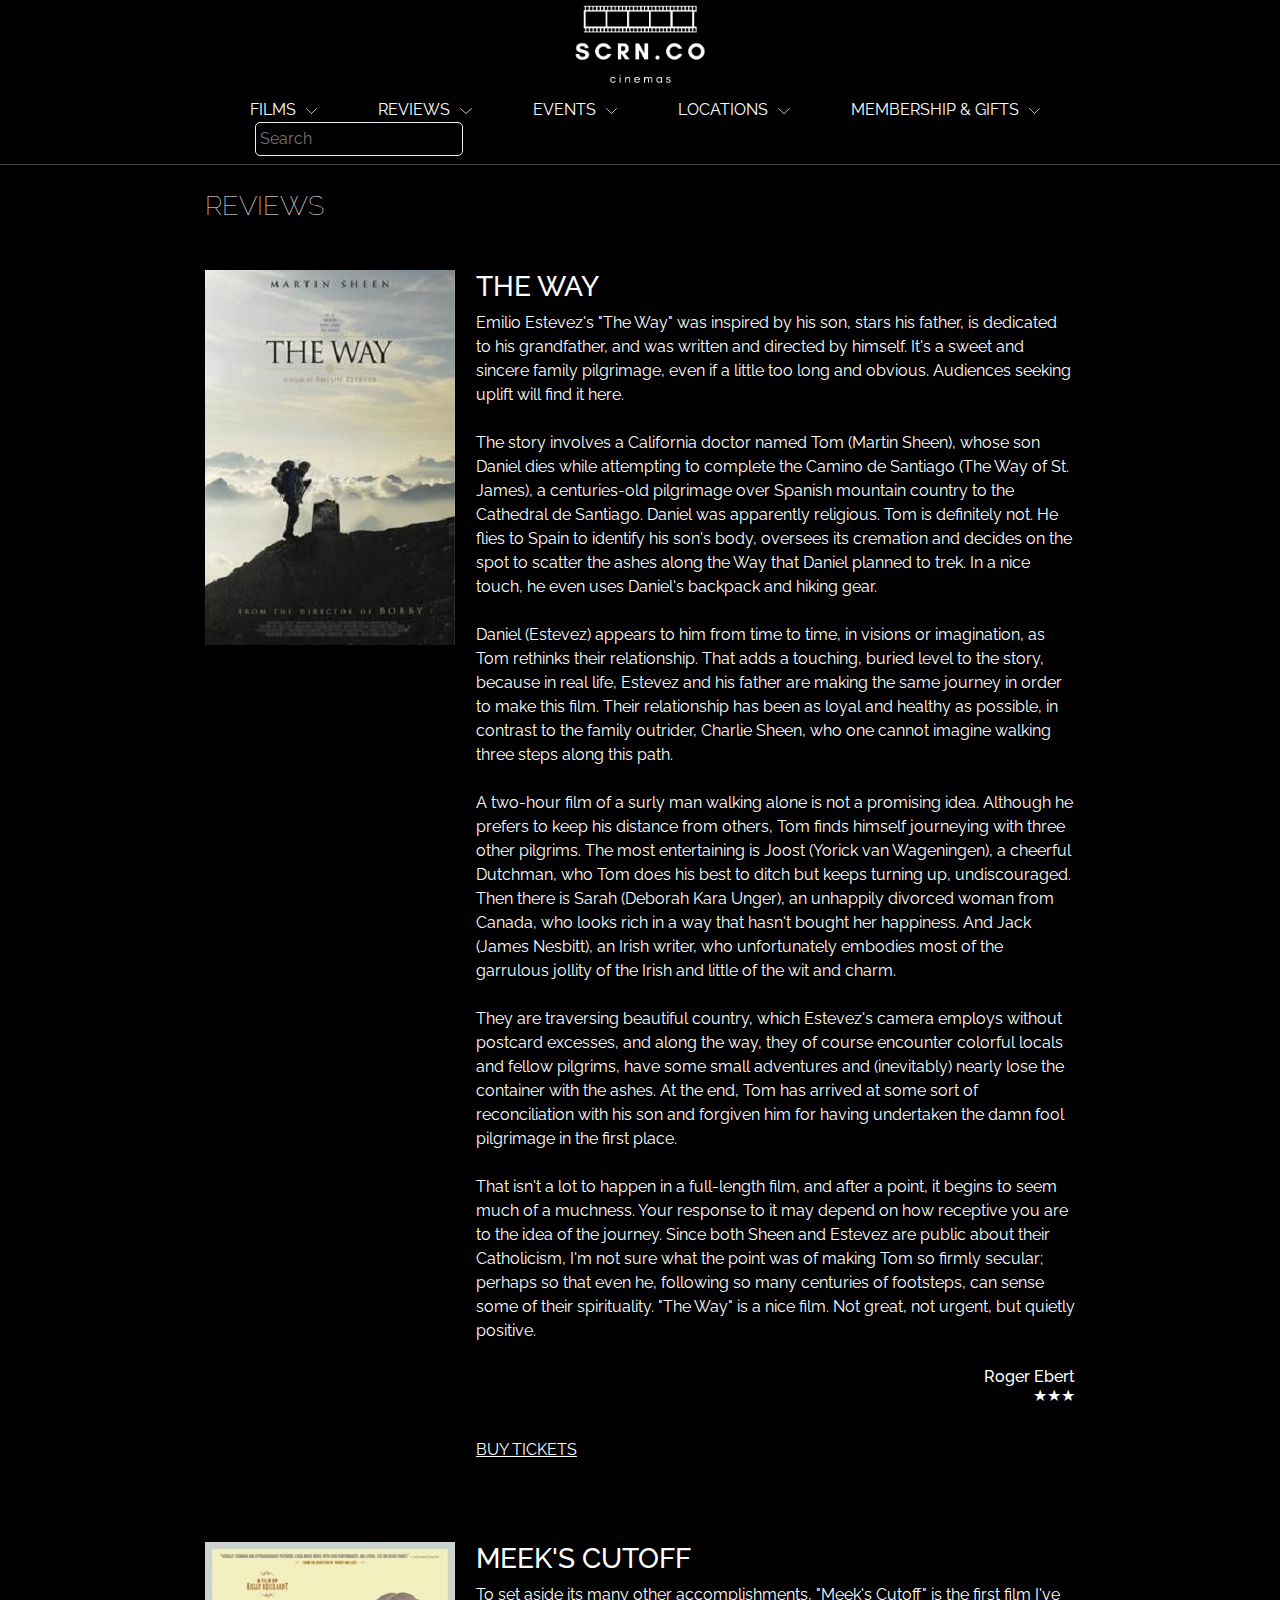
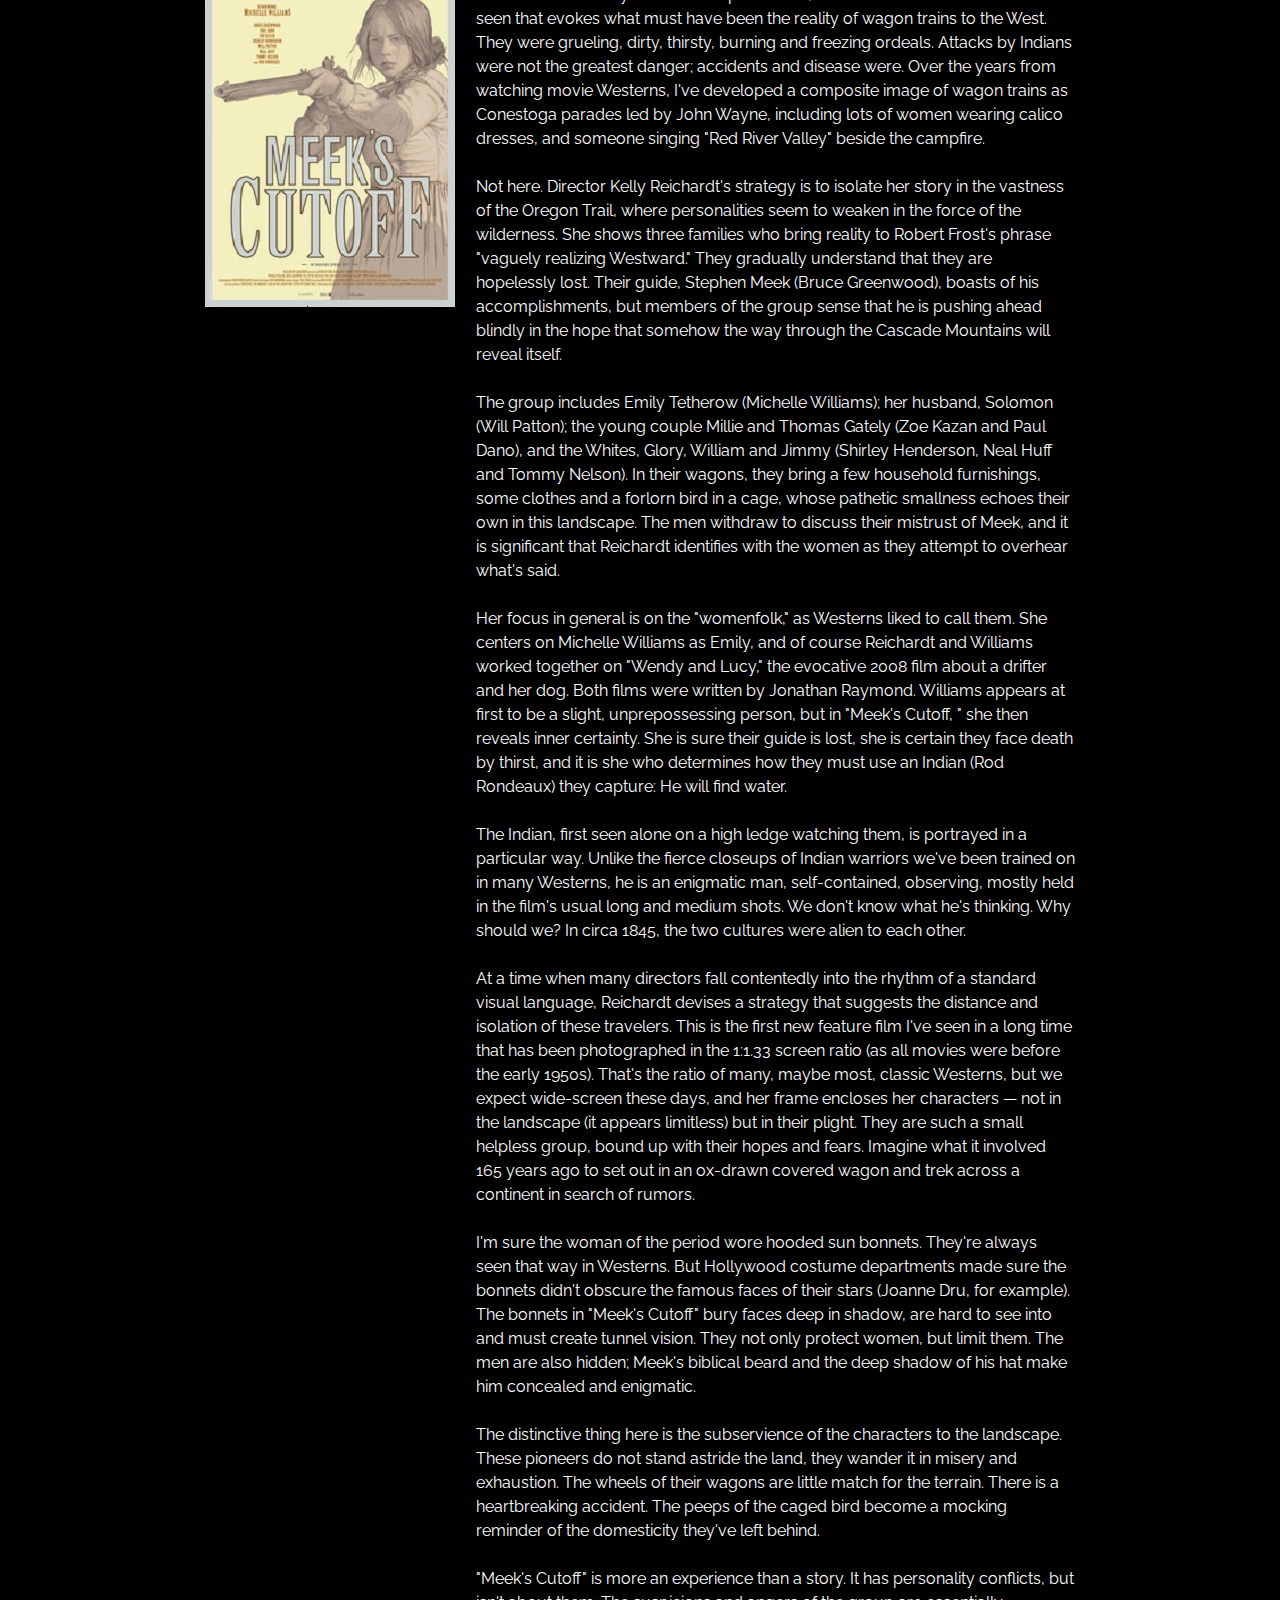
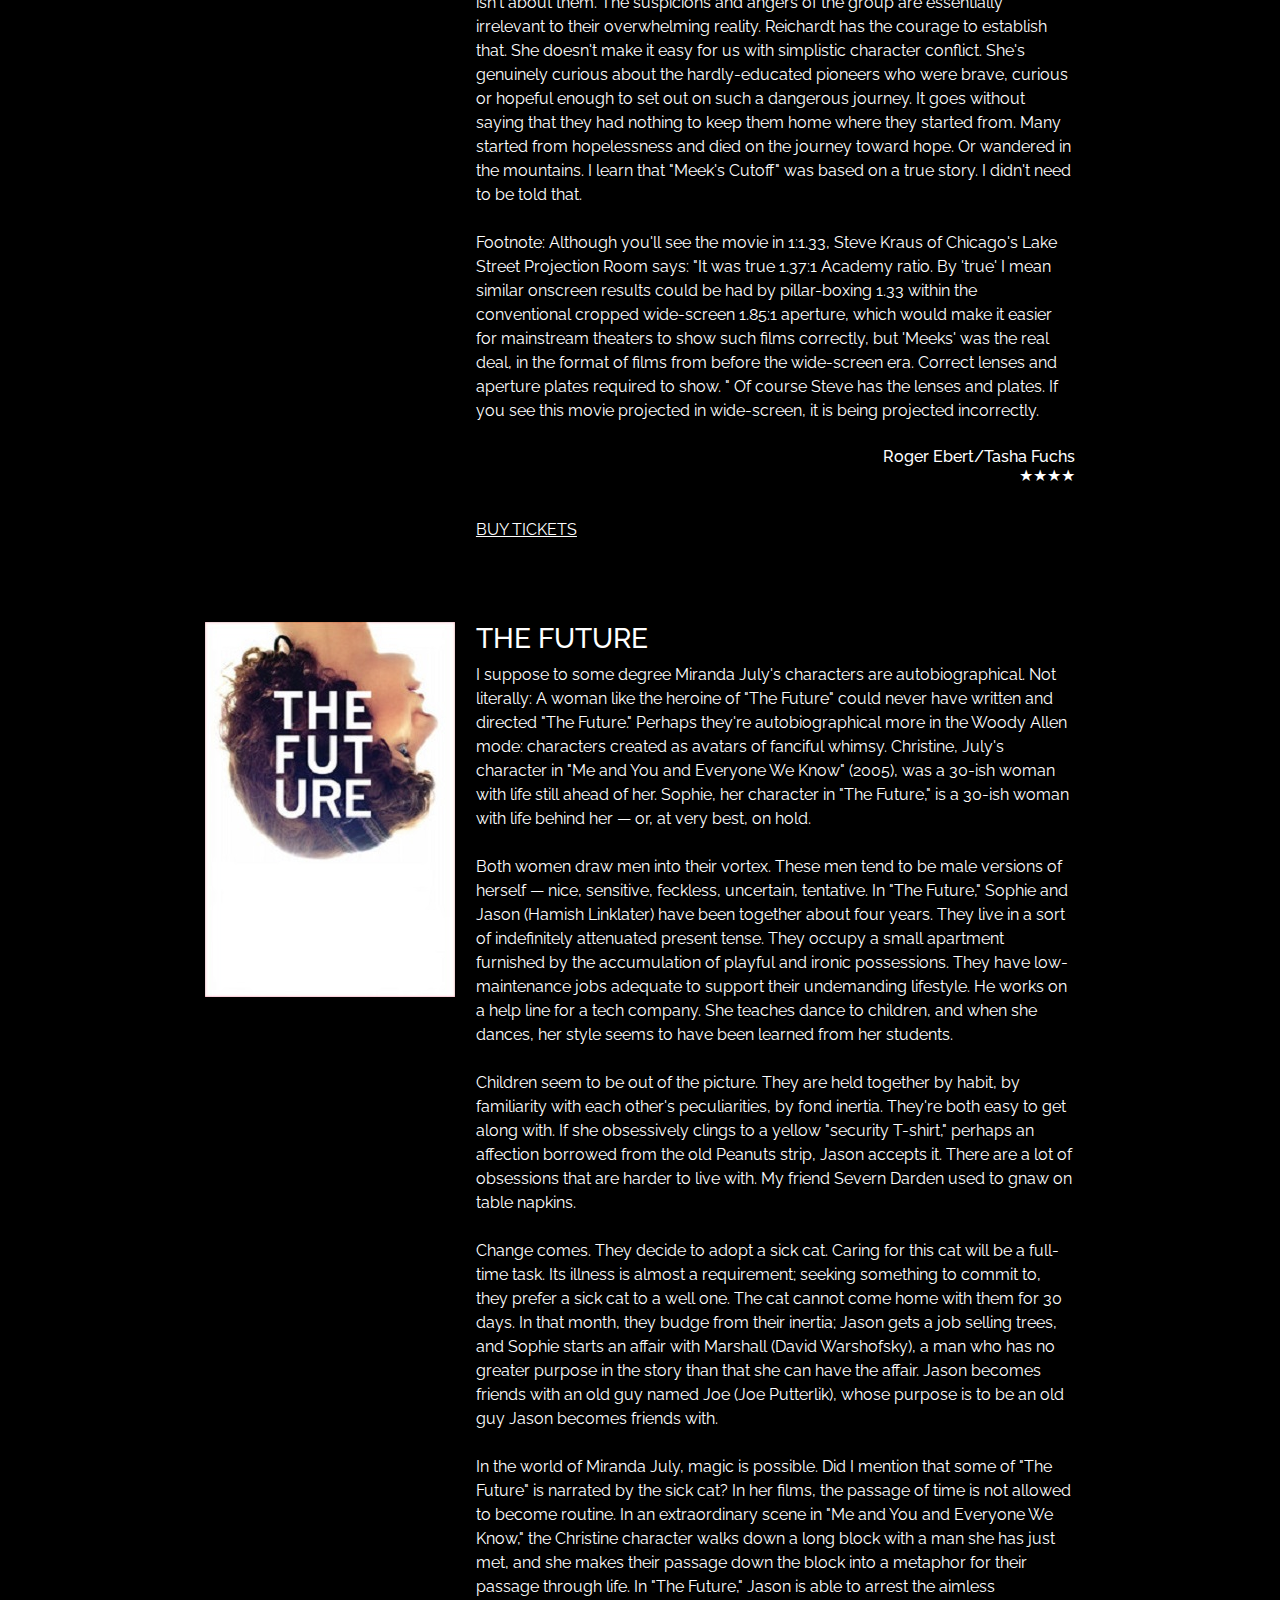
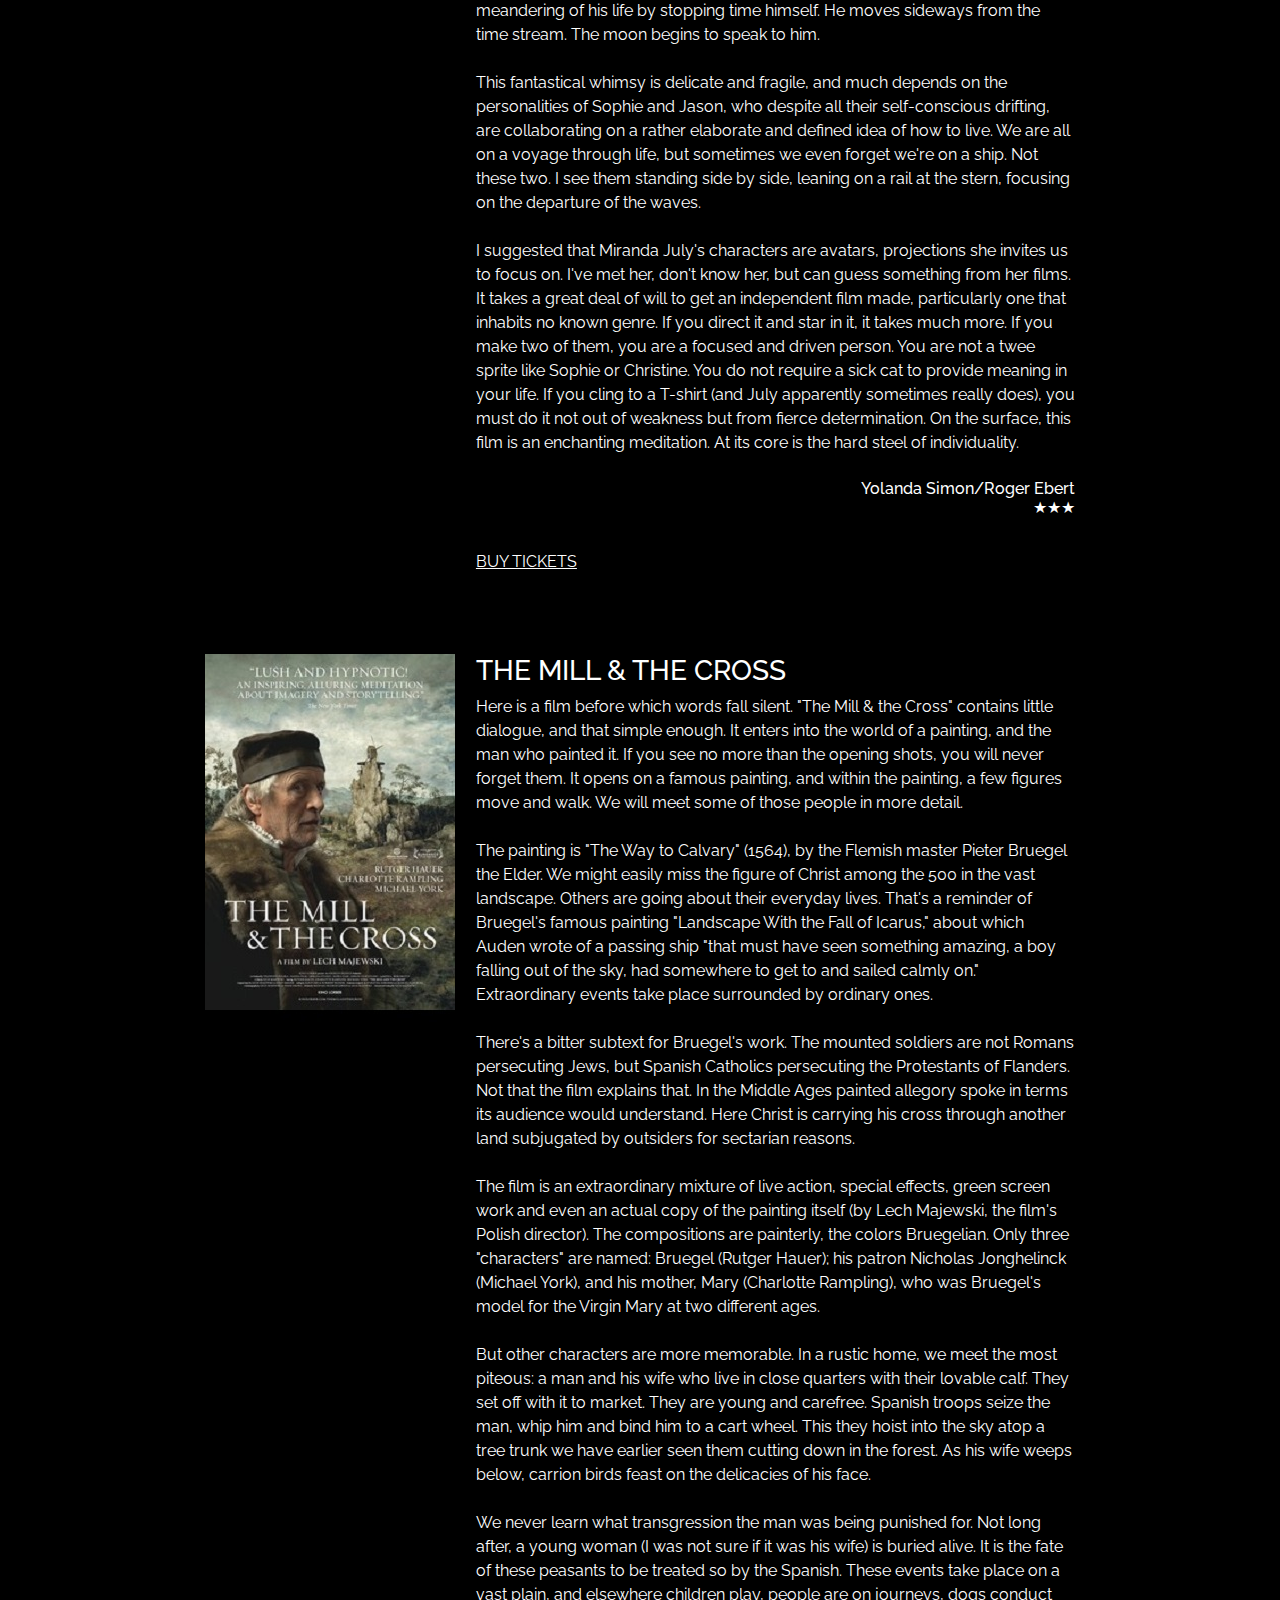
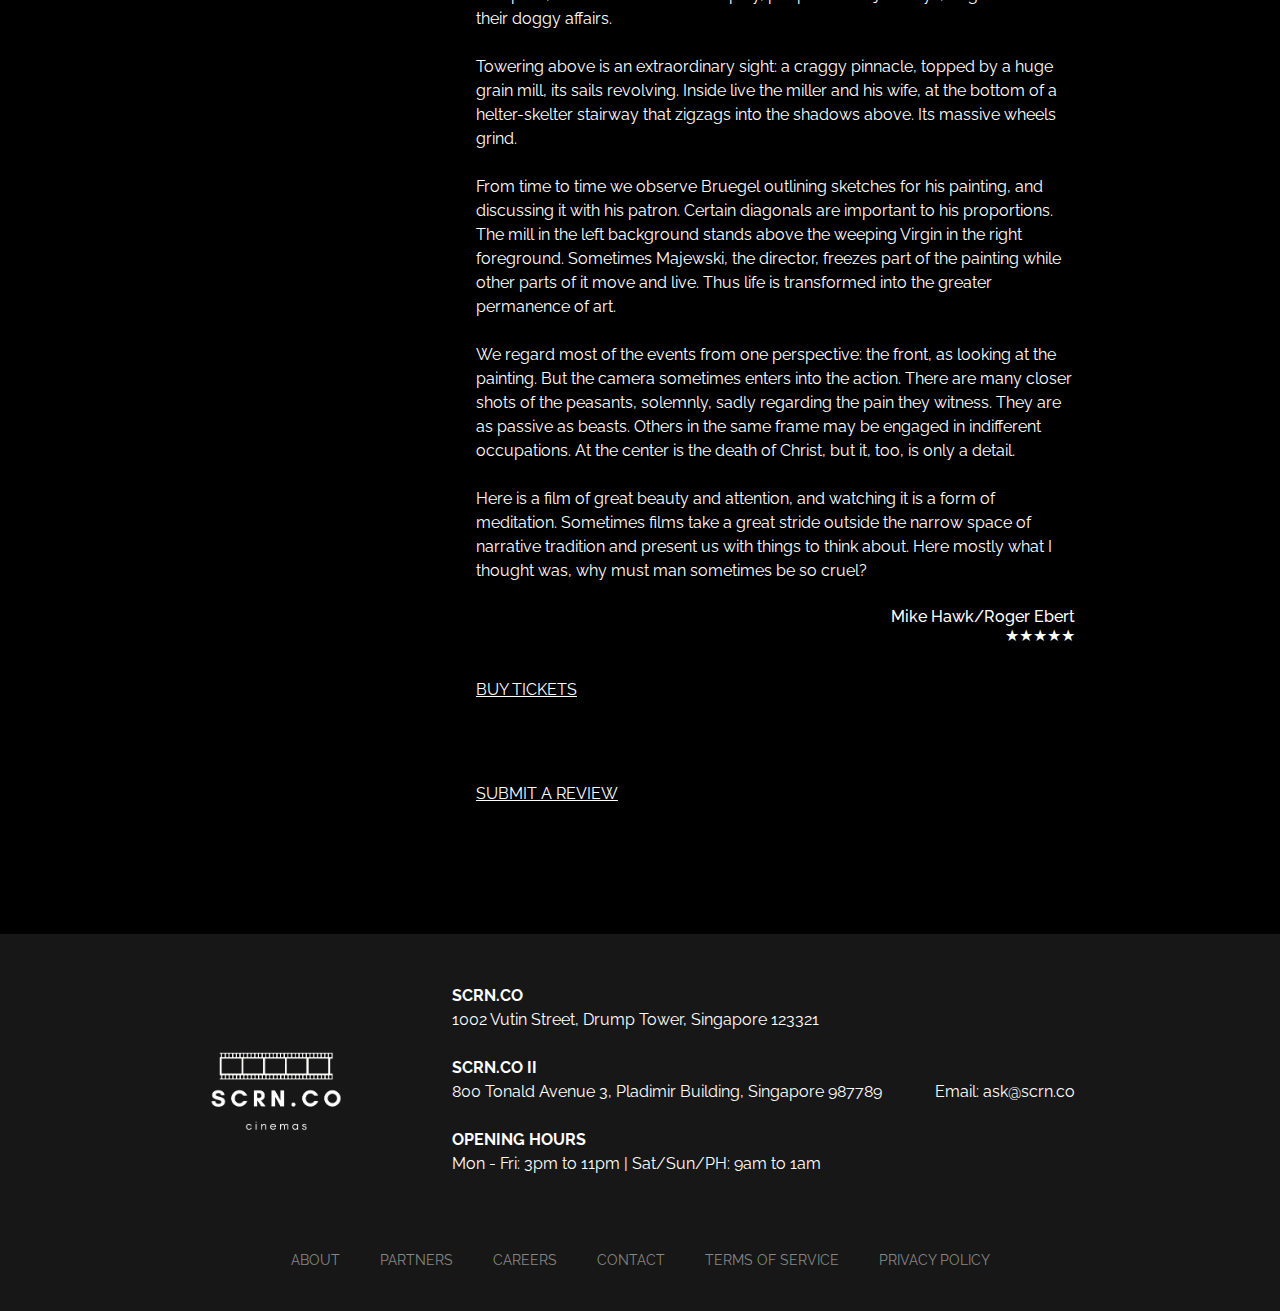
<file: reviews.html>
<!DOCTYPE html>
<html lang="en">
<head>
    <meta charset="UTF-8">
    <meta http-equiv="X-UA-Compatible" content="IE=edge">
    <meta name="viewport" content="width=device-width, initial-scale=1.0">
    <link rel="shortcut icon" type="image/jpg" href="scrn.ico"/>
    <link rel="stylesheet" href="assets/css/bootstrap.min.css">
    <link rel="stylesheet" href="assets/css/main.css">
    <link rel="stylesheet" href="assets/css/reviews.css">
    <script src="assets/js/bootstrap.min.js"></script>
    <script src="assets/js/main.js"></script>
    <title>SCRN.CO</title>
</head>
<header>
    <div class="fullsize">
        <div class="top-img"> 
            <a href="index.html"><img src="images/scrn-co.png" height="90" width="auto" alt=""></a>
        </div>
        <nav>
            <ul class="navbar">
                <li>
                    <div class="dropdown">
                        <a href="nowshowing.html">FILMS</a><img src="images/down-arrow.svg" height="6px" alt="">
                        <div class="dropdown-content">
                            <a href="nowshowing.html">NOW SHOWING</a>
                            <a href="upcomingfilms.html">UPCOMING FILMS</a>
                        </div>
                    </div>
                </li>
                <li>
                    <div class="dropdown">
                        <a href="reviews.html">REVIEWS</a><img src="images/down-arrow.svg" height="6px" alt="">
                        <div class="dropdown-content">
                            <a href="reviews.html">VIEW REVIEWS</a>
                            <a href="writeareview.html">SUBMIT A REVIEW</a>
                        </div>
                    </div>
                </li>
                <li><a href="comingsoon.html">EVENTS</a><img src="images/down-arrow.svg" height="6px" alt=""></li>
                <li>
                    <div class="dropdown">
                        <a href="comingsoon.html">LOCATIONS</a><img src="images/down-arrow.svg" height="6px" alt="">
                        <div class="dropdown-content">
                            <a href="comingsoon.html">SCRN.CO</a>
                            <a href="comingsoon.html">SCRN.CO II</a>
                        </div>
                    </div>
                </li>
                <li><a href="comingsoon.html">MEMBERSHIP & GIFTS</a><img src="images/down-arrow.svg" height="6px" alt=""></li>
                <li>
                    <div class="search">
                        <input type="text" placeholder="Search" name="search" id="search" class="searchbar">
                    </div>
                </li>
            </ul>
        </nav>
        <hr class="navbar-break">
        <br>
    </div>
    <div class="mobile">
        <div id="mobileTopNav" class="top-img-mobile"> 
            <a href="index.html"><img src="images/scrn-co.png" height="90" width="auto" alt=""></a>
            <button class="menu-button-mobile" onclick="openclosenav()"><img src="images/hamburger.svg" alt=""/>
        </div>
        <div id="mobileNavMenu" class="navmenu-mobile">
            <div>
                <ul>
                    <li><a href="nowshowing.html">FILMS</a></li>
                    <li><a href="reviews.html">REVIEWS</a></li>
                    <li><a href="comingsoon.html">EVENTS</a></li>
                    <li><a href="comingsoon.html">LOCATIONS</a></li>
                    <li><a href="comingsoon.html">MEMBERSHIP & GIFTS</a></li>
                    <li>
                        <div class="search mob">
                            <input type="text" placeholder="Search" name="search" id="search" class="searchbar">
                        </div>
                    </li>
                </ul>
            </div>
            <div>
                <button class="menu-button-mobile" onclick="openclosenav()"><img src="images/close.svg" alt=""/>
            </div>
        </div>
        <br>
    </div>  
</header>
<body>
    <div id="mainDiv" class="maindiv">
        <div class="showingpagetitle">
            <h1 id="pagetitle">REVIEWS</h1>
            <ul class="reviewlist">
                <li>
                    <div> 
                        <img class="imgoutdoc" src="images/theway.jpg" alt="" srcset="">
                    </div>
                    <div>
                        <h3>THE WAY</h3>
                        <p>
                            Emilio Estevez's "The Way" was inspired by his son, stars his father, is dedicated to his grandfather, and was written and directed by himself. It's a sweet and sincere family pilgrimage, even if a little too long and obvious. Audiences seeking uplift will find it here.
                            <br><br>
                            The story involves a California doctor named Tom (Martin Sheen), whose son Daniel dies while attempting to complete the Camino de Santiago (The Way of St. James), a centuries-old pilgrimage over Spanish mountain country to the Cathedral de Santiago. Daniel was apparently religious. Tom is definitely not. He flies to Spain to identify his son's body, oversees its cremation and decides on the spot to scatter the ashes along the Way that Daniel planned to trek. In a nice touch, he even uses Daniel's backpack and hiking gear.
                            <br><br>
                            Daniel (Estevez) appears to him from time to time, in visions or imagination, as Tom rethinks their relationship. That adds a touching, buried level to the story, because in real life, Estevez and his father are making the same journey in order to make this film. Their relationship has been as loyal and healthy as possible, in contrast to the family outrider, Charlie Sheen, who one cannot imagine walking three steps along this path.
                            <br><br>
                            A two-hour film of a surly man walking alone is not a promising idea. Although he prefers to keep his distance from others, Tom finds himself journeying with three other pilgrims. The most entertaining is Joost (Yorick van Wageningen), a cheerful Dutchman, who Tom does his best to ditch but keeps turning up, undiscouraged. Then there is Sarah (Deborah Kara Unger), an unhappily divorced woman from Canada, who looks rich in a way that hasn't bought her happiness. And Jack (James Nesbitt), an Irish writer, who unfortunately embodies most of the garrulous jollity of the Irish and little of the wit and charm.
                            <br><br>
                            They are traversing beautiful country, which Estevez's camera employs without postcard excesses, and along the way, they of course encounter colorful locals and fellow pilgrims, have some small adventures and (inevitably) nearly lose the container with the ashes. At the end, Tom has arrived at some sort of reconciliation with his son and forgiven him for having undertaken the damn fool pilgrimage in the first place.
                            <br><br>
                            That isn't a lot to happen in a full-length film, and after a point, it begins to seem much of a muchness. Your response to it may depend on how receptive you are to the idea of the journey. Since both Sheen and Estevez are public about their Catholicism, I'm not sure what the point was of making Tom so firmly secular; perhaps so that even he, following so many centuries of footsteps, can sense some of their spirituality. "The Way" is a nice film. Not great, not urgent, but quietly positive.
                            <br><br>
                            <h6>Roger Ebert<br>★★★</h6>
                        </p>
                        <br>
                        <a class="buyticket" href="buyticket.html">BUY TICKETS</a>
                    </div>
                </li>
                <li>
                    <div> 
                        <img src="images/meekscutoff.jpg" alt="" srcset="">
                    </div>
                    <div>
                        <h3>MEEK'S CUTOFF</h3>
                        <p>
                            To set aside its many other accomplishments, "Meek's Cutoff" is the first film I've seen that evokes what must have been the reality of wagon trains to the West. They were grueling, dirty, thirsty, burning and freezing ordeals. Attacks by Indians were not the greatest danger; accidents and disease were. Over the years from watching movie Westerns, I've developed a composite image of wagon trains as Conestoga parades led by John Wayne, including lots of women wearing calico dresses, and someone singing "Red River Valley" beside the campfire.
                            <br><br>
                            Not here. Director Kelly Reichardt's strategy is to isolate her story in the vastness of the Oregon Trail, where personalities seem to weaken in the force of the wilderness. She shows three families who bring reality to Robert Frost's phrase "vaguely realizing Westward." They gradually understand that they are hopelessly lost. Their guide, Stephen Meek (Bruce Greenwood), boasts of his accomplishments, but members of the group sense that he is pushing ahead blindly in the hope that somehow the way through the Cascade Mountains will reveal itself.
                            <br><br>
                            The group includes Emily Tetherow (Michelle Williams); her husband, Solomon (Will Patton); the young couple Millie and Thomas Gately (Zoe Kazan and Paul Dano), and the Whites, Glory, William and Jimmy (Shirley Henderson, Neal Huff and Tommy Nelson). In their wagons, they bring a few household furnishings, some clothes and a forlorn bird in a cage, whose pathetic smallness echoes their own in this landscape. The men withdraw to discuss their mistrust of Meek, and it is significant that Reichardt identifies with the women as they attempt to overhear what's said.
                            <br><br>
                            Her focus in general is on the "womenfolk," as Westerns liked to call them. She centers on Michelle Williams as Emily, and of course Reichardt and Williams worked together on "Wendy and Lucy," the evocative 2008 film about a drifter and her dog. Both films were written by Jonathan Raymond. Williams appears at first to be a slight, unprepossessing person, but in "Meek's Cutoff, " she then reveals inner certainty. She is sure their guide is lost, she is certain they face death by thirst, and it is she who determines how they must use an Indian (Rod Rondeaux) they capture: He will find water.
                            <br><br>
                            The Indian, first seen alone on a high ledge watching them, is portrayed in a particular way. Unlike the fierce closeups of Indian warriors we've been trained on in many Westerns, he is an enigmatic man, self-contained, observing, mostly held in the film's usual long and medium shots. We don't know what he's thinking. Why should we? In circa 1845, the two cultures were alien to each other.
                            <br><br>
                            At a time when many directors fall contentedly into the rhythm of a standard visual language, Reichardt devises a strategy that suggests the distance and isolation of these travelers. This is the first new feature film I've seen in a long time that has been photographed in the 1:1.33 screen ratio (as all movies were before the early 1950s). That's the ratio of many, maybe most, classic Westerns, but we expect wide-screen these days, and her frame encloses her characters — not in the landscape (it appears limitless) but in their plight. They are such a small helpless group, bound up with their hopes and fears. Imagine what it involved 165 years ago to set out in an ox-drawn covered wagon and trek across a continent in search of rumors.
                            <br><br>
                            I'm sure the woman of the period wore hooded sun bonnets. They're always seen that way in Westerns. But Hollywood costume departments made sure the bonnets didn't obscure the famous faces of their stars (Joanne Dru, for example). The bonnets in "Meek's Cutoff" bury faces deep in shadow, are hard to see into and must create tunnel vision. They not only protect women, but limit them. The men are also hidden; Meek's biblical beard and the deep shadow of his hat make him concealed and enigmatic.
                            <br><br>
                            The distinctive thing here is the subservience of the characters to the landscape. These pioneers do not stand astride the land, they wander it in misery and exhaustion. The wheels of their wagons are little match for the terrain. There is a heartbreaking accident. The peeps of the caged bird become a mocking reminder of the domesticity they've left behind.
                            <br><br>
                            "Meek's Cutoff" is more an experience than a story. It has personality conflicts, but isn't about them. The suspicions and angers of the group are essentially irrelevant to their overwhelming reality. Reichardt has the courage to establish that. She doesn't make it easy for us with simplistic character conflict. She's genuinely curious about the hardly-educated pioneers who were brave, curious or hopeful enough to set out on such a dangerous journey. It goes without saying that they had nothing to keep them home where they started from. Many started from hopelessness and died on the journey toward hope. Or wandered in the mountains. I learn that "Meek's Cutoff" was based on a true story. I didn't need to be told that.
                            <br><br>
                            Footnote: Although you'll see the movie in 1:1.33, Steve Kraus of Chicago's Lake Street Projection Room says: "It was true 1.37:1 Academy ratio. By 'true' I mean similar onscreen results could be had by pillar-boxing 1.33 within the conventional cropped wide-screen 1.85:1 aperture, which would make it easier for mainstream theaters to show such films correctly, but 'Meeks' was the real deal, in the format of films from before the wide-screen era. Correct lenses and aperture plates required to show. " Of course Steve has the lenses and plates. If you see this movie projected in wide-screen, it is being projected incorrectly.
                            <br><br>
                            <h6>Roger Ebert/Tasha Fuchs<br>★★★★</h6>
                        </p>
                        <br>
                        <a class="buyticket" href="buyticket.html">BUY TICKETS</a>
                    </div>
                </li>
                <li>
                    <div> 
                        <img src="images/thecutfire.jpg" alt="" srcset="">
                    </div>
                    <div>
                        <h3>THE FUTURE</h3>
                        <p>
                            I suppose to some degree Miranda July's characters are autobiographical. Not literally: A woman like the heroine of "The Future" could never have written and directed "The Future." Perhaps they're autobiographical more in the Woody Allen mode: characters created as avatars of fanciful whimsy. Christine, July's character in "Me and You and Everyone We Know" (2005), was a 30-ish woman with life still ahead of her. Sophie, her character in "The Future," is a 30-ish woman with life behind her — or, at very best, on hold.
                            <br><br>
                            Both women draw men into their vortex. These men tend to be male versions of herself — nice, sensitive, feckless, uncertain, tentative. In "The Future," Sophie and Jason (Hamish Linklater) have been together about four years. They live in a sort of indefinitely attenuated present tense. They occupy a small apartment furnished by the accumulation of playful and ironic possessions. They have low-maintenance jobs adequate to support their undemanding lifestyle. He works on a help line for a tech company. She teaches dance to children, and when she dances, her style seems to have been learned from her students.
                            <br><br>
                            Children seem to be out of the picture. They are held together by habit, by familiarity with each other's peculiarities, by fond inertia. They're both easy to get along with. If she obsessively clings to a yellow "security T-shirt," perhaps an affection borrowed from the old Peanuts strip, Jason accepts it. There are a lot of obsessions that are harder to live with. My friend Severn Darden used to gnaw on table napkins.
                            <br><br>
                            Change comes. They decide to adopt a sick cat. Caring for this cat will be a full-time task. Its illness is almost a requirement; seeking something to commit to, they prefer a sick cat to a well one. The cat cannot come home with them for 30 days. In that month, they budge from their inertia; Jason gets a job selling trees, and Sophie starts an affair with Marshall (David Warshofsky), a man who has no greater purpose in the story than that she can have the affair. Jason becomes friends with an old guy named Joe (Joe Putterlik), whose purpose is to be an old guy Jason becomes friends with.
                            <br><br>
                            In the world of Miranda July, magic is possible. Did I mention that some of "The Future" is narrated by the sick cat? In her films, the passage of time is not allowed to become routine. In an extraordinary scene in "Me and You and Everyone We Know," the Christine character walks down a long block with a man she has just met, and she makes their passage down the block into a metaphor for their passage through life. In "The Future," Jason is able to arrest the aimless meandering of his life by stopping time himself. He moves sideways from the time stream. The moon begins to speak to him.
                            <br><br>
                            This fantastical whimsy is delicate and fragile, and much depends on the personalities of Sophie and Jason, who despite all their self-conscious drifting, are collaborating on a rather elaborate and defined idea of how to live. We are all on a voyage through life, but sometimes we even forget we're on a ship. Not these two. I see them standing side by side, leaning on a rail at the stern, focusing on the departure of the waves.
                            <br><br>
                            I suggested that Miranda July's characters are avatars, projections she invites us to focus on. I've met her, don't know her, but can guess something from her films. It takes a great deal of will to get an independent film made, particularly one that inhabits no known genre. If you direct it and star in it, it takes much more. If you make two of them, you are a focused and driven person. You are not a twee sprite like Sophie or Christine. You do not require a sick cat to provide meaning in your life. If you cling to a T-shirt (and July apparently sometimes really does), you must do it not out of weakness but from fierce determination. On the surface, this film is an enchanting meditation. At its core is the hard steel of individuality.
                            <br><br>
                            <h6>Yolanda Simon/Roger Ebert<br>★★★</h6>
                        </p>
                        <br>
                        <a class="buyticket" href="buyticket.html">BUY TICKETS</a>
                    </div>
                </li>
                <li>
                    <div> 
                        <img src="images/themill&thecross.jpg" alt="" srcset="">
                    </div>
                    <div>
                        <h3>THE MILL & THE CROSS</h3>
                        <p>
                            Here is a film before which words fall silent. "The Mill & the Cross" contains little dialogue, and that simple enough. It enters into the world of a painting, and the man who painted it. If you see no more than the opening shots, you will never forget them. It opens on a famous painting, and within the painting, a few figures move and walk. We will meet some of those people in more detail.
                            <br><br>
                            The painting is "The Way to Calvary" (1564), by the Flemish master Pieter Bruegel the Elder. We might easily miss the figure of Christ among the 500 in the vast landscape. Others are going about their everyday lives. That's a reminder of Bruegel's famous painting "Landscape With the Fall of Icarus," about which Auden wrote of a passing ship "that must have seen something amazing, a boy falling out of the sky, had somewhere to get to and sailed calmly on." Extraordinary events take place surrounded by ordinary ones.
                            <br><br>
                            There's a bitter subtext for Bruegel's work. The mounted soldiers are not Romans persecuting Jews, but Spanish Ca­th­olics persecuting the Protestants of Flanders. Not that the film explains that. In the Middle Ages painted allegory spoke in terms its audience would understand. Here Christ is carrying his cross through another land subjugated by outsiders for sectarian reasons.
                            <br><br>
                            The film is an extraordinary mixture of live action, special effects, green screen work and even an actual copy of the painting itself (by Lech Majewski, the film's Polish director). The compositions are painterly, the colors Bruegelian. Only three "characters" are named: Bruegel (Rutger Hauer); his patron Nicholas Jonghelinck (Michael York), and his mother, Mary (Charlotte Rampling), who was Bruegel's model for the Virgin Mary at two different ages.
                            <br><br>
                            But other characters are more memorable. In a rustic home, we meet the most piteous: a man and his wife who live in close quarters with their lovable calf. They set off with it to market. They are young and carefree. Spanish troops seize the man, whip him and bind him to a cart wheel. This they hoist into the sky atop a tree trunk we have earlier seen them cutting down in the forest. As his wife weeps below, carrion birds feast on the delicacies of his face.
                            <br><br>
                            We never learn what transgression the man was being punished for. Not long after, a young woman (I was not sure if it was his wife) is buried alive. It is the fate of these peasants to be treated so by the Spanish. These events take place on a vast plain, and elsewhere children play, people are on journeys, dogs conduct their doggy affairs.
                            <br><br>
                            Towering above is an extraordinary sight: a craggy pinnacle, topped by a huge grain mill, its sails revolving. Inside live the miller and his wife, at the bottom of a helter-skelter stairway that zigzags into the shadows above. Its massive wheels grind.
                            <br><br>
                            From time to time we observe Bruegel outlining sketches for his painting, and discussing it with his patron. Certain diagonals are important to his proportions. The mill in the left background stands above the weeping Virgin in the right foreground. Sometimes Majewski, the director, freezes part of the painting while other parts of it move and live. Thus life is transformed into the greater permanence of art.
                            <br><br>
                            We regard most of the events from one perspective: the front, as looking at the painting. But the camera sometimes enters into the action. There are many closer shots of the peasants, solemnly, sadly regarding the pain they witness. They are as passive as beasts. Others in the same frame may be engaged in indifferent occupations. At the center is the death of Christ, but it, too, is only a detail.
                            <br><br>
                            Here is a film of great beauty and attention, and watching it is a form of meditation. Sometimes films take a great stride outside the narrow space of narrative tradition and present us with things to think about. Here mostly what I thought was, why must man sometimes be so cruel?
                            <br><br>
                            <h6>Mike Hawk/Roger Ebert<br>★★★★★</h6>
                        </p>
                        <br>
                        <a class="buyticket" href="buyticket.html">BUY TICKETS</a>
                    </div>
                </li>
                <li>
                    <div></div>
                    <div>
                        <a class="buyticket"href="writeareview.html">SUBMIT A REVIEW</a>
                    </div>
                </li>
            </ul>
        </div>  
        <br><br><br>
    </div>
    <footer id="footer">
        <div class="footer-div">
            <img src="images/scrn-co.png" height="90"width="auto" alt="">
            <br>
            <br>
            <div class="address-openinghours">
                <b>SCRN.CO</b>
                <br>
                1002 Vutin Street, Drump Tower, Singapore 123321
                <br><br>
                <b>SCRN.CO II</b>
                <br>
                800 Tonald Avenue 3, Pladimir Building, Singapore 987789
                <br><br>
                <b>OPENING HOURS</b>
                <br>
                Mon - Fri: 3pm to 11pm | Sat/Sun/PH: 9am to 1am
                <br><br>
            </div>
            <div>
                <p class="footer-email">Email: ask@scrn.co</p>
            </div>  
        </div>
        <ul class="footer-nav">
            <li><a href="footer/about.html">ABOUT</a></li>
            <li><a href="footer/partners.html">PARTNERS</a></li>
            <li><a href="footer/careers.html">CAREERS</a></li>
            <li><a href="footer/contact.html">CONTACT</a></li>
            <li><a href="footer/tos.html">TERMS OF SERVICE</a></li>
            <li><a href="footer/pp.html">PRIVACY POLICY</a></li>
        </ul>
        <br>
    </footer>
</body>
</html>
</file>
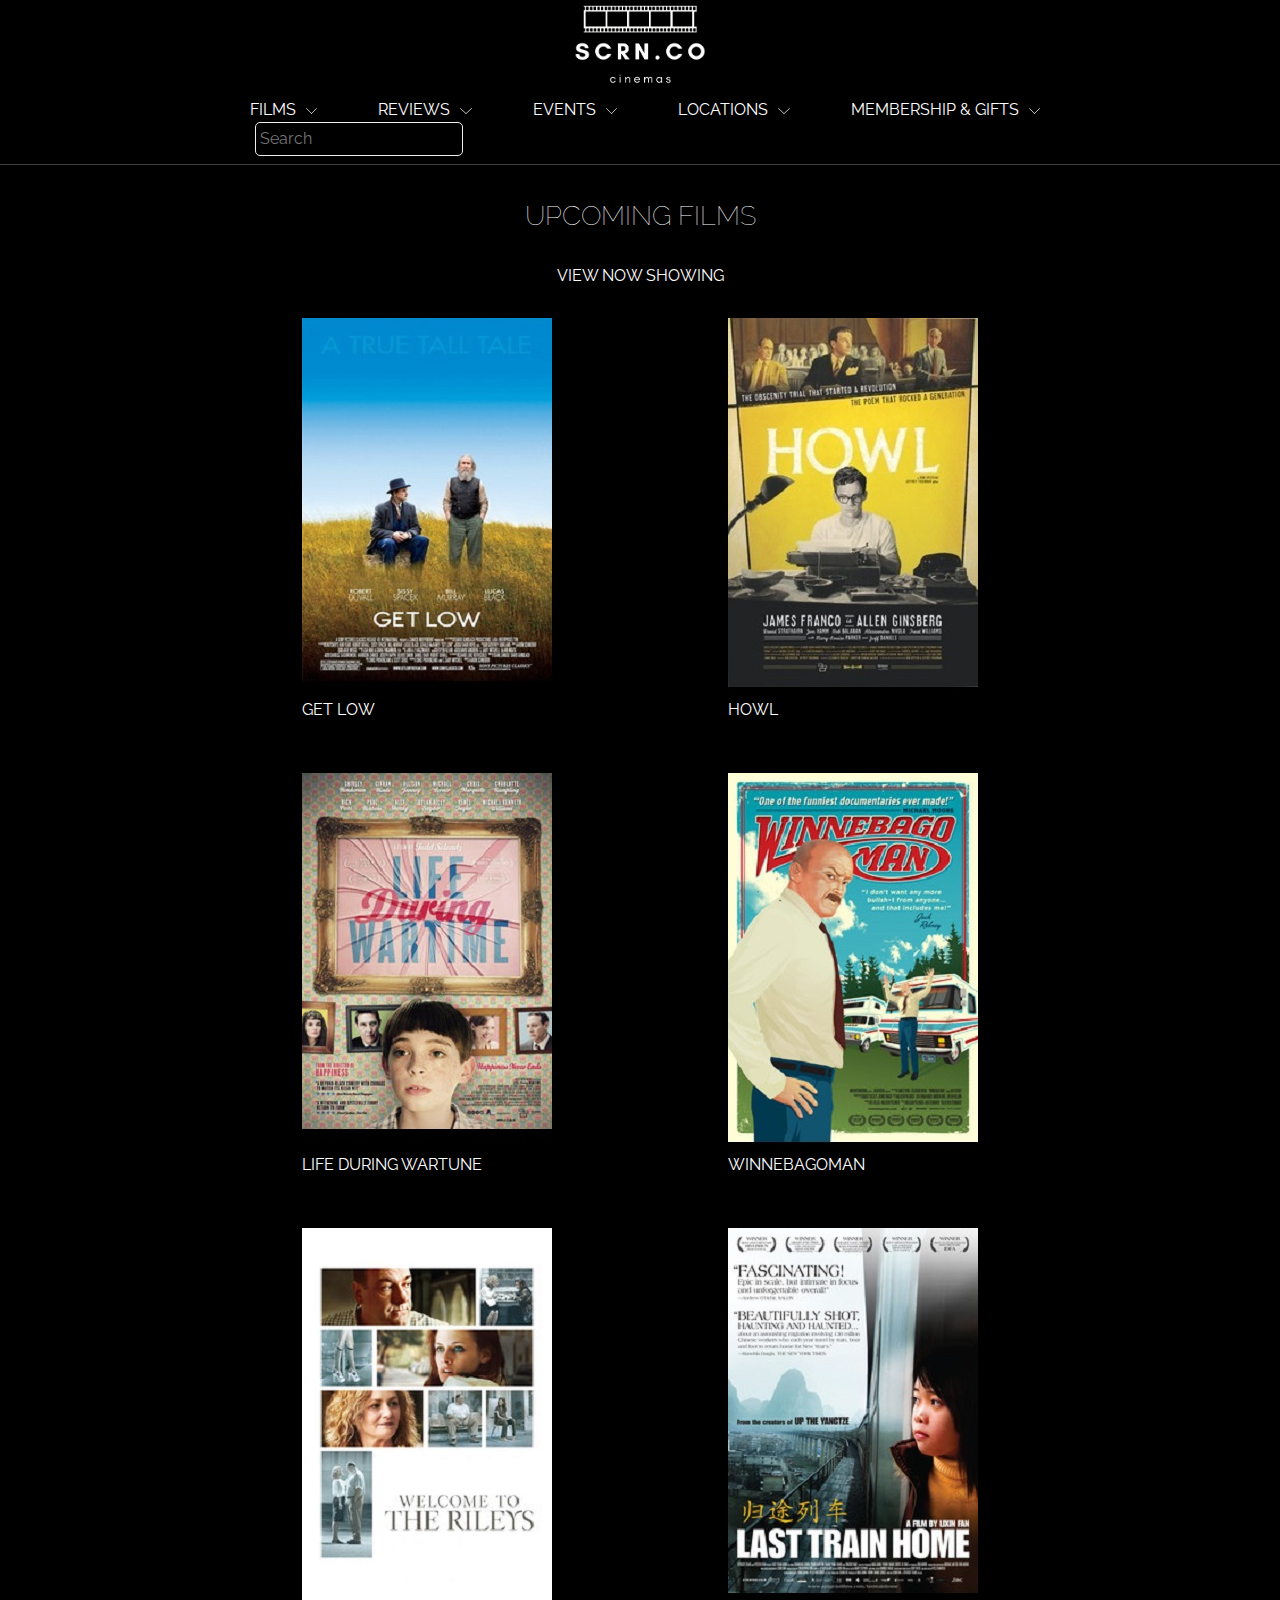
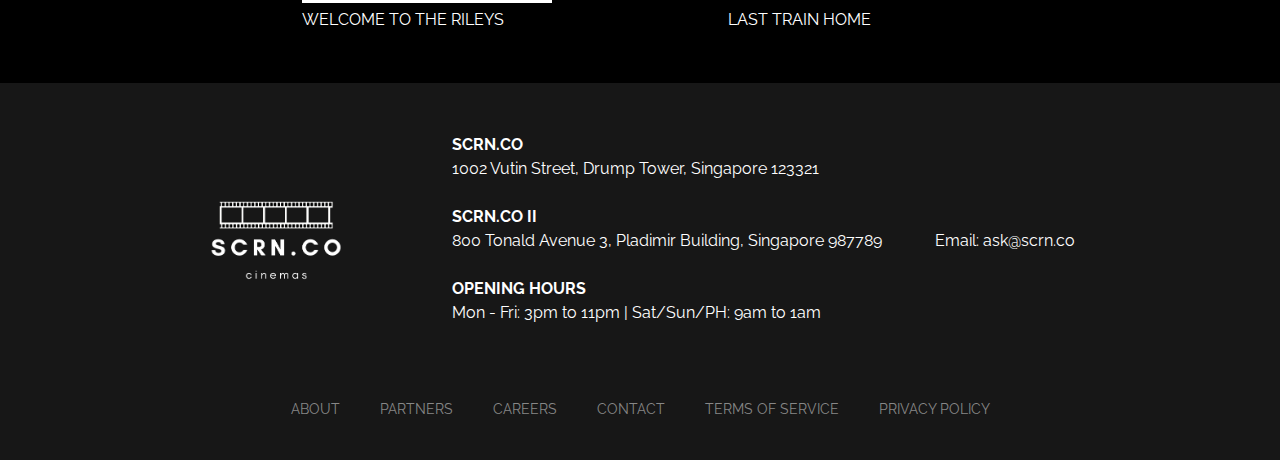
<file: upcomingfilms.html>
<!DOCTYPE html>
<html lang="en">
<head>
    <meta charset="UTF-8">
    <meta http-equiv="X-UA-Compatible" content="IE=edge">
    <meta name="viewport" content="width=device-width, initial-scale=1.0">
    <link rel="shortcut icon" type="image/jpg" href="scrn.ico"/>
    <link rel="stylesheet" href="assets/css/bootstrap.min.css">
    <link rel="stylesheet" href="assets/css/main.css">
    <link rel="stylesheet" href="assets/css/shows.css">
    <script src="assets/js/bootstrap.min.js"></script>
    <script src="assets/js/main.js"></script>
    <title>SCRN.CO - NOW SHOWING</title>
</head>
<header>
    <div class="fullsize">
        <div class="top-img"> 
            <a href="index.html"><img src="images/scrn-co.png" height="90" width="auto" alt=""></a>
        </div>
        <nav>
            <ul class="navbar">
                <li>
                    <div class="dropdown">
                        <a href="nowshowing.html">FILMS</a><img src="images/down-arrow.svg" height="6px" alt="">
                        <div class="dropdown-content">
                            <a href="nowshowing.html">NOW SHOWING</a>
                            <a href="upcomingfilms.html">UPCOMING FILMS</a>
                        </div>
                    </div>
                </li>
                <li>
                    <div class="dropdown">
                        <a href="reviews.html">REVIEWS</a><img src="images/down-arrow.svg" height="6px" alt="">
                        <div class="dropdown-content">
                            <a href="reviews.html">VIEW REVIEWS</a>
                            <a href="writeareview.html">SUBMIT A REVIEW</a>
                        </div>
                    </div>
                </li>
                <li><a href="comingsoon.html">EVENTS</a><img src="images/down-arrow.svg" height="6px" alt=""></li>
                <li>
                    <div class="dropdown">
                        <a href="comingsoon.html">LOCATIONS</a><img src="images/down-arrow.svg" height="6px" alt="">
                        <div class="dropdown-content">
                            <a href="comingsoon.html">SCRN.CO</a>
                            <a href="comingsoon.html">SCRN.CO II</a>
                        </div>
                    </div>
                </li>
                <li><a href="comingsoon.html">MEMBERSHIP & GIFTS</a><img src="images/down-arrow.svg" height="6px" alt=""></li>
                <li>
                    <div class="search">
                        <input type="text" placeholder="Search" name="search" id="search" class="searchbar">
                    </div>
                </li>
            </ul>
        </nav>
        <hr class="navbar-break">
        <br>
    </div>
    <div class="mobile">
        <div id="mobileTopNav" class="top-img-mobile"> 
            <a href="index.html"><img src="images/scrn-co.png" height="90" width="auto" alt=""></a>
            <button class="menu-button-mobile" onclick="openclosenav()"><img src="images/hamburger.svg" alt=""/>
        </div>
        <div id="mobileNavMenu" class="navmenu-mobile">
            <div>
                <ul>
                    <li><a href="nowshowing.html">FILMS</a></li>
                    <li><a href="reviews.html">REVIEWS</a></li>
                    <li><a href="comingsoon.html">EVENTS</a></li>
                    <li><a href="comingsoon.html">LOCATIONS</a></li>
                    <li><a href="comingsoon.html">MEMBERSHIP & GIFTS</a></li>
                    <li>
                        <div class="search mob">
                            <input type="text" placeholder="Search" name="search" id="search" class="searchbar">
                        </div>
                    </li>
                </ul>
            </div>
            <div>
                <button class="menu-button-mobile" onclick="openclosenav()"><img src="images/close.svg" alt=""/>
            </div>
        </div>
        <br>
    </div>  
</header>
<body>
    <div class="maindiv nowshowing">
        <div class="showingpagetitle">
            <h1>UPCOMING FILMS</h1>
            <br>
            <a href="nowshowing.html">VIEW NOW SHOWING</a>
        </div>  
        <ul class="movielist">
            <li class="moviecard">
                <a>
                    <img src="images/getlow.jpg" alt="" srcset="">
                    <p>GET LOW</p>
                </a>
            </li>
            <li class="moviecard">
                <a>
                    <img src="images/howl.jpg" alt="" srcset="">
                    <p>HOWL</p>
                </a>
            </li>
            <li class="moviecard">
                <a><img src="images/lifeduringwartime.jpg" alt="" srcset="">
                    <p>LIFE DURING WARTUNE</p>
                </a>
            </li>
            <li class="moviecard">
                <a><img src="images/winnebagoman.jpg" alt="" srcset="">
                    <p>WINNEBAGOMAN</p>
                </a>
            </li>
            <li class="moviecard">
                <a><img src="images/welcometotherileys.jpg" alt="" srcset="">
                    <p>WELCOME TO THE RILEYS</p>
                </a>
            </li>
            <li class="moviecard">
                <a><img src="images/lasttrainhome.jpg" alt="" srcset="">
                    <p>LAST TRAIN HOME</p>
                </a>
            </li>
        </ul>
    </div>
</body>
    <footer id="footer">
        <div class="footer-div">
            <img src="images/scrn-co.png" height="90"width="auto" alt="">
            <br>
            <br>
            <div class="address-openinghours">
                <b>SCRN.CO</b>
                <br>
                1002 Vutin Street, Drump Tower, Singapore 123321
                <br><br>
                <b>SCRN.CO II</b>
                <br>
                800 Tonald Avenue 3, Pladimir Building, Singapore 987789
                <br><br>
                <b>OPENING HOURS</b>
                <br>
                Mon - Fri: 3pm to 11pm | Sat/Sun/PH: 9am to 1am
                <br><br>
            </div>
            <div>
                <p class="footer-email">Email: ask@scrn.co</p>
            </div>  
        </div>
        <ul class="footer-nav">
            <li><a href="footer/about.html">ABOUT</a></li>
            <li><a href="footer/partners.html">PARTNERS</a></li>
            <li><a href="footer/careers.html">CAREERS</a></li>
            <li><a href="footer/contact.html">CONTACT</a></li>
            <li><a href="footer/tos.html">TERMS OF SERVICE</a></li>
            <li><a href="footer/pp.html">PRIVACY POLICY</a></li>
        </ul>
        <br>
    </footer>
</html>
</file>
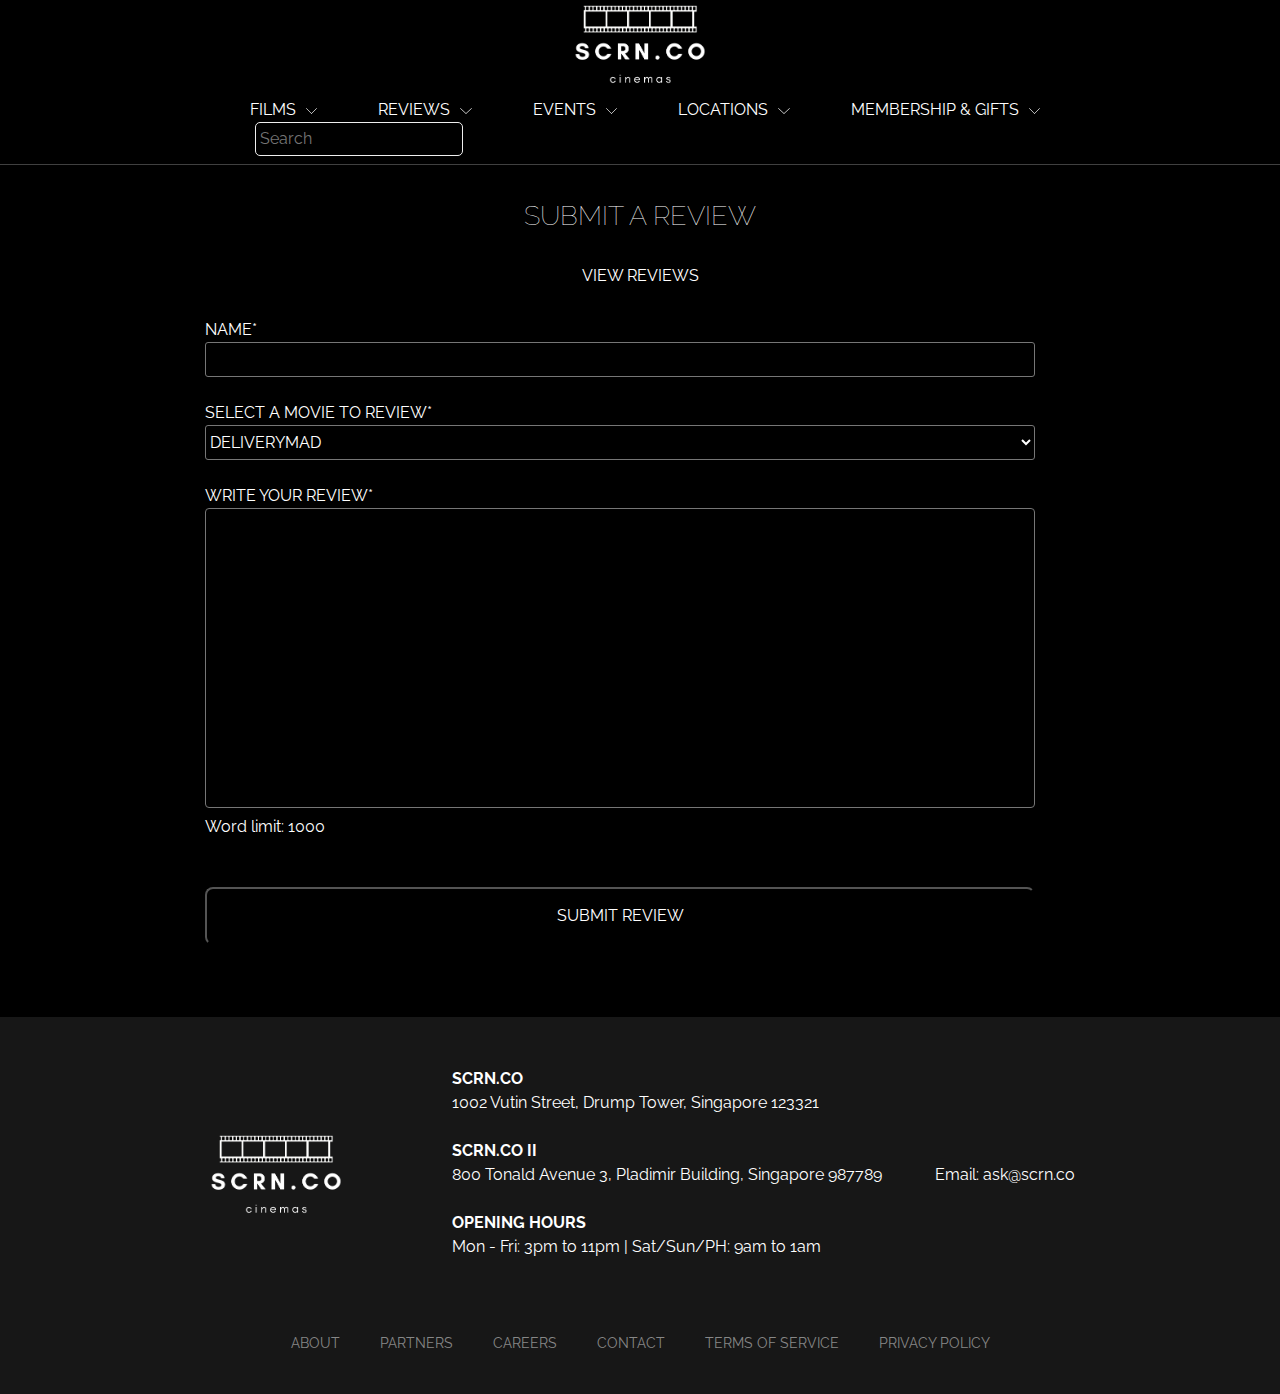
<file: writeareview.html>
<!DOCTYPE html>
<html lang="en">
<head>
    <meta charset="UTF-8">
    <meta http-equiv="X-UA-Compatible" content="IE=edge">
    <meta name="viewport" content="width=device-width, initial-scale=1.0">
    <link rel="shortcut icon" type="image/jpg" href="scrn.ico"/>
    <link rel="stylesheet" href="assets/css/bootstrap.min.css">
    <link rel="stylesheet" href="assets/css/main.css">
    <link rel="stylesheet" href="assets/css/shows.css">
    <script src="assets/js/bootstrap.min.js"></script>
    <script src="assets/js/main.js"></script>
    <script src="assets/js/writereview.js"></script>
    <title>SCRN.CO - NOW SHOWING</title>
</head>
<header>
    <div class="fullsize">
        <div class="top-img"> 
            <a href="index.html" onclick="return confirmNavigate();"><img src="images/scrn-co.png" height="90" width="auto" alt=""></a>
        </div>
        <nav>
            <ul class="navbar">
                <li>
                    <div class="dropdown">
                        <a href="nowshowing.html" nclick="return confirmNavigate();">FILMS</a><img src="images/down-arrow.svg" height="6px" alt="">
                        <div class="dropdown-content">
                            <a href="nowshowing.html" onclick="return confirmNavigate();">NOW SHOWING</a>
                            <a href="upcomingfilms.html" onclick="return confirmNavigate();">UPCOMING FILMS</a>
                        </div>
                    </div>
                </li>
                <li>
                    <div class="dropdown">
                        <a href="reviews.html onclick="return confirmNavigate();"">REVIEWS</a><img src="images/down-arrow.svg" height="6px" alt="">
                        <div class="dropdown-content">
                            <a href="reviews.html" onclick="return confirmNavigate();">VIEW REVIEWS</a>
                            <a href="writeareview.html" onclick="return confirmNavigate();">SUBMIT A REVIEW</a>
                        </div>
                    </div>
                </li>
                <li><a href="comingsoon.html" onclick="return confirmNavigate();">EVENTS</a><img src="images/down-arrow.svg" height="6px" alt=""></li>
                <li>
                    <div class="dropdown">
                        <a href="comingsoon.html" onclick="return confirmNavigate();">LOCATIONS</a><img src="images/down-arrow.svg" height="6px" alt="">
                        <div class="dropdown-content">
                            <a href="comingsoon.html" onclick="return confirmNavigate();">SCRN.CO</a>
                            <a href="comingsoon.html" onclick="return confirmNavigate();">SCRN.CO II</a>
                        </div>
                    </div>
                </li>
                <li><a href="comingsoon.html" onclick="return confirmNavigate();">MEMBERSHIP & GIFTS</a><img src="images/down-arrow.svg" height="6px" alt=""></li>
                <li>
                    <div class="search">
                        <input type="text" placeholder="Search" name="search" id="search" class="searchbar">
                    </div>
                </li>
            </ul>
        </nav>
        <hr class="navbar-break">
        <br>
    </div>
    <div class="mobile">
        <div id="mobileTopNav" class="top-img-mobile"> 
            <a href="index.html" onclick="return confirmNavigate();"><img src="images/scrn-co.png" height="90" width="auto" alt=""></a>
            <button class="menu-button-mobile" onclick="openclosenav()"><img src="images/hamburger.svg" alt=""/>
        </div>
        <div id="mobileNavMenu" class="navmenu-mobile">
            <div>
                <ul>
                    <li><a href="nowshowing.html" onclick="return confirmNavigate();">FILMS</a></li>
                    <li><a href="reviews.html" onclick="return confirmNavigate();">REVIEWS</a></li>
                    <li><a href="comingsoon.html" onclick="return confirmNavigate();">EVENTS</a></li>
                    <li><a href="comingsoon.html" onclick="return confirmNavigate();">LOCATIONS</a></li>
                    <li><a href="comingsoon.html" onclick="return confirmNavigate();">MEMBERSHIP & GIFTS</a></li>
                    <li>
                        <div class="search mob">
                            <input type="text" placeholder="Search" name="search" id="search" class="searchbar">
                        </div>
                    </li>
                </ul>
            </div>
            <div>
                <button class="menu-button-mobile" onclick="openclosenav()"><img src="images/close.svg" alt=""/>
            </div>
        </div>
        <br>
    </div>  
</header>
<body>
    <div id="mainDiv" class="maindiv">
        <div class="showingpagetitle">
            <h1>SUBMIT A REVIEW</h1>
            <br>
            <a href="reviews.html" onclick="return confirmNavigate();">VIEW REVIEWS</a>
        </div>
        <div>
            <form action="#" name="reviewform" class="buyticketform fullwidth">
                <div style="padding-right: 40px;">
                    <label for="name">NAME*</label>
                    <br>
                    <input name="name" id="name" type="text"/>
                    <br>
                    <span class="error" id="nameerror"></span>
                    <br>
                    <label for="moviedd">SELECT A MOVIE TO REVIEW*</label>
                    <br>
                    <select name="moviedd" id="moviedd" >
                        <option value="DELIVERYMAD">DELIVERYMAD</option>
                        <option value="THE WAY">THE WAY</option>
                        <option value="MEEK'S CUTOFF">MEEK'S CUTOFF</option>
                        <option value="THE MILL & THE CROSS">THE MILL & THE CROSS</option>
                        <option value="THE FUTURE">THE FUTURE</option>
                        <option value="FIREFLIES IN THE GARDEN">FIREFLIES IN THE GARDEN</option>
                        <option value="BELLFLOWER">BELLFLOWER</option>
                        <option value="RESTLESS">RESTLESS</option>
                        <option value="HESHER">HESHER</option>
                    </select>
                    <br>
                    <span class="error" id="movieerror"></span>
                    <br>
                    <label for="review">WRITE YOUR REVIEW* </label>
                    <br>
                    <textarea onchange="wordcount()" name="review" id="review" cols="30" rows="40"></textarea>
                    <br>
                    <span id="wordcount">Word limit: 1000</span>
                    <br>
                    <span class="error" id="reviewerror"></span>
                    <br><br>
                    <button type="button" class="reviewbutton" onclick="validate()">SUBMIT REVIEW</button>
                </div>
            </form>
        </div>  
        <br><br><br>
    </div>
    <footer id="footer">
        <div class="footer-div">
            <img src="images/scrn-co.png" height="90"width="auto" alt="">
            <br>
            <br>
            <div class="address-openinghours">
                <b>SCRN.CO</b>
                <br>
                1002 Vutin Street, Drump Tower, Singapore 123321
                <br><br>
                <b>SCRN.CO II</b>
                <br>
                800 Tonald Avenue 3, Pladimir Building, Singapore 987789
                <br><br>
                <b>OPENING HOURS</b>
                <br>
                Mon - Fri: 3pm to 11pm | Sat/Sun/PH: 9am to 1am
                <br><br>
            </div>
            <div>
                <p class="footer-email">Email: ask@scrn.co</p>
            </div>  
        </div>
        <ul class="footer-nav">
            <li><a href="footer/about.html" onclick="return confirmNavigate();">ABOUT</a></li>
            <li><a href="footer/partners.html" onclick="return confirmNavigate();">PARTNERS</a></li>
            <li><a href="footer/careers.html" onclick="return confirmNavigate();">CAREERS</a></li>
            <li><a href="footer/contact.html" onclick="return confirmNavigate();">CONTACT</a></li>
            <li><a href="footer/tos.html" onclick="return confirmNavigate();">TERMS OF SERVICE</a></li>
            <li><a href="footer/pp.html" onclick="return confirmNavigate();">PRIVACY POLICY</a></li>
        </ul>
        <br>
    </footer>
</body>
</html>
</file>
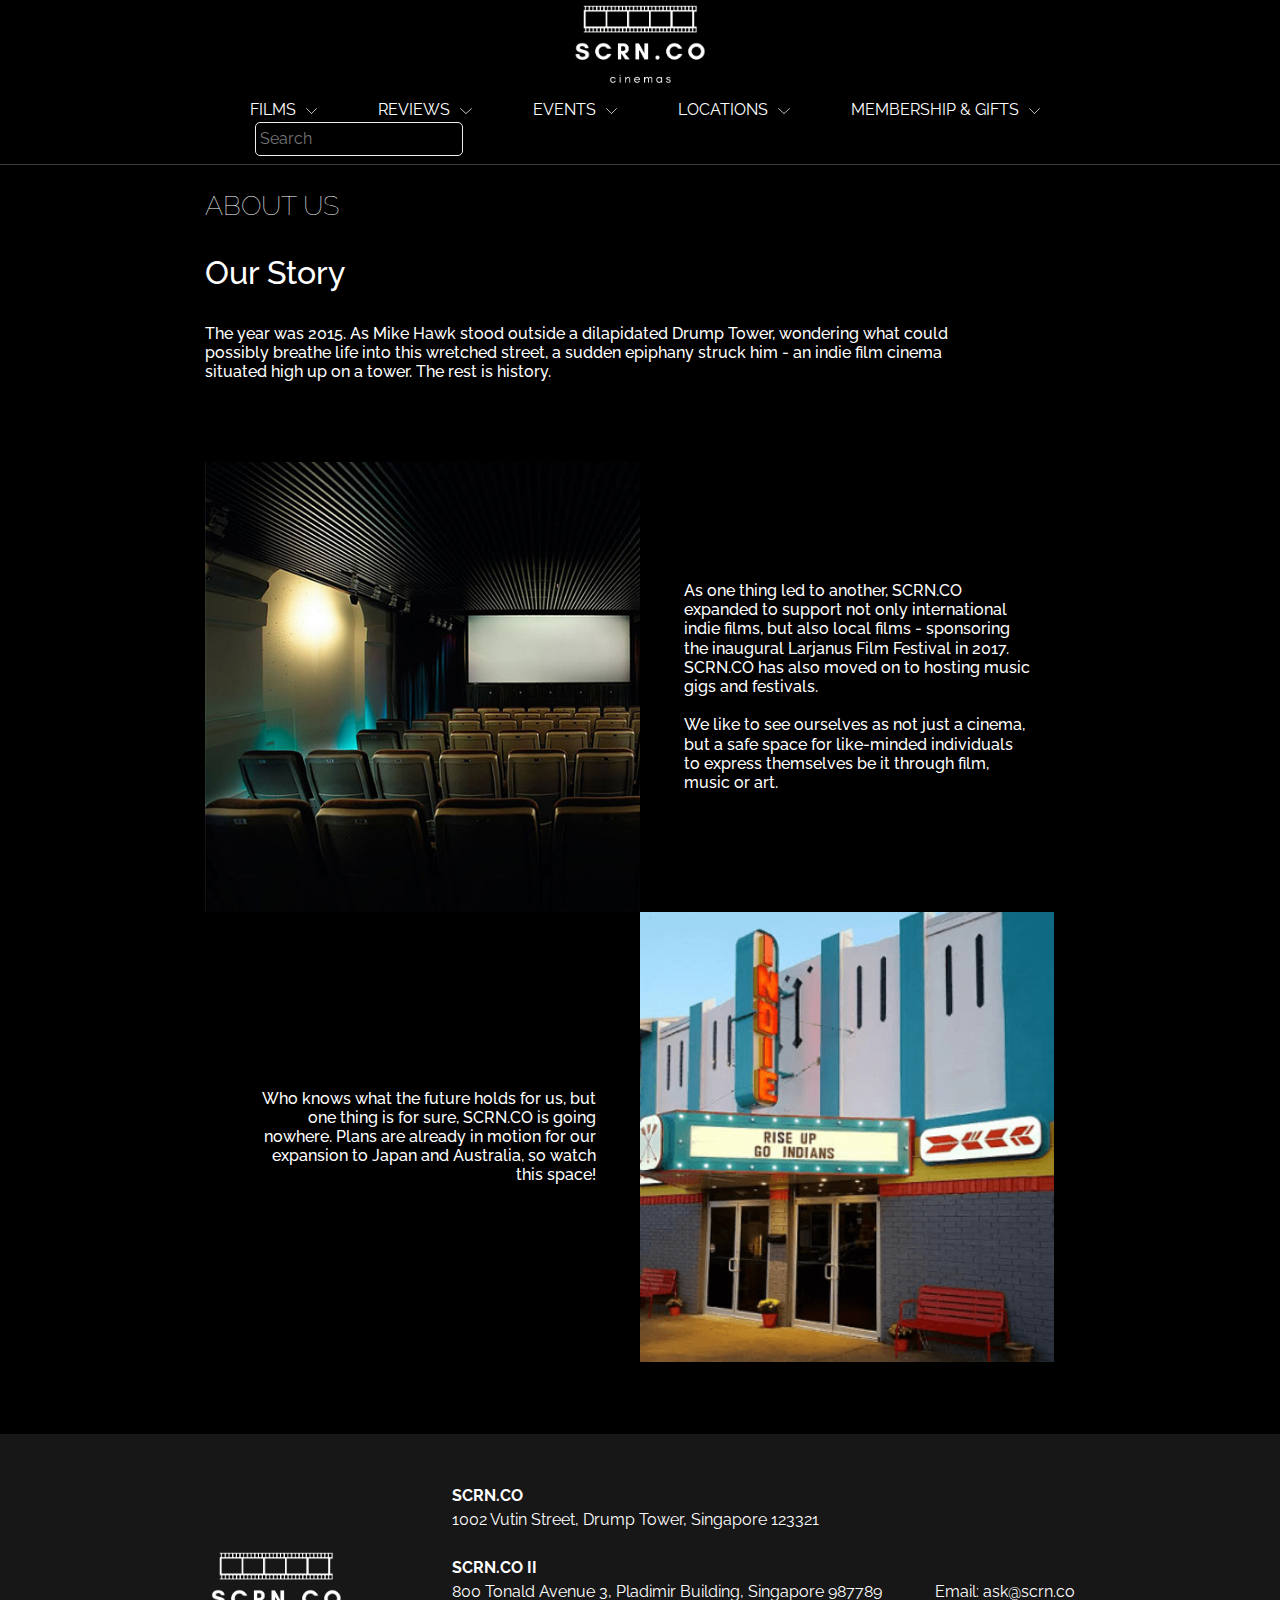
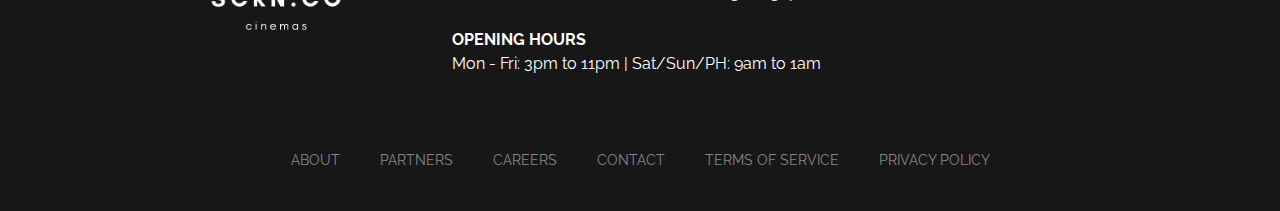
<file: footer/about.html>
<!DOCTYPE html>
<html lang="en">
<head>
    <meta charset="UTF-8">
    <meta http-equiv="X-UA-Compatible" content="IE=edge">
    <meta name="viewport" content="width=device-width, initial-scale=1.0">
    <link rel="shortcut icon" type="image/jpg" href="../scrn.ico"/>
    <link rel="stylesheet" href="../assets/css/bootstrap.min.css">
    <link rel="stylesheet" href="../assets/css/main.css">
    <link rel="stylesheet" href="../assets/css/footer.css">
    <script src="../assets/js/bootstrap.min.js"></script>
    <script src="../assets/js/main.js"></script>
    <title>SCRN.CO</title>
</head>
<header>
    <div class="fullsize">
        <div class="top-img"> 
            <a href="../index.html"><img src="../images/scrn-co.png" height="90" width="auto" alt=""></a>
        </div>
        <nav>
            <ul class="navbar">
                <li>
                    <div class="dropdown">
                        <a href="../nowshowing.html">FILMS</a><img src="../images/down-arrow.svg" height="6px" alt="">
                        <div class="dropdown-content">
                            <a href="../nowshowing.html">NOW SHOWING</a>
                            <a href="../upcomingfilms.html">UPCOMING FILMS</a>
                        </div>
                    </div>
                </li>
                <li>
                    <div class="dropdown">
                        <a href="../reviews.html">REVIEWS</a><img src="../images/down-arrow.svg" height="6px" alt="">
                        <div class="dropdown-content">
                            <a href="../reviews.html">VIEW REVIEWS</a>
                            <a href="../writeareview.html">SUBMIT A REVIEW</a>
                        </div>
                    </div>
                </li>
                <li><a href="../comingsoon.html">EVENTS</a><img src="../images/down-arrow.svg" height="6px" alt=""></li>
                <li>
                    <div class="dropdown">
                        <a href="../comingsoon.html">LOCATIONS</a><img src="../images/down-arrow.svg" height="6px" alt="">
                        <div class="dropdown-content">
                            <a href="../comingsoon.html">SCRN.CO</a>
                            <a href="../comingsoon.html">SCRN.CO II</a>
                        </div>
                    </div>
                </li>
                <li><a href="../comingsoon.html">MEMBERSHIP & GIFTS</a><img src="../images/down-arrow.svg" height="6px" alt=""></li>
                <li>
                    <div class="search">
                        <input type="text" placeholder="Search" name="search" id="search" class="searchbar">
                    </div>
                </li>
            </ul>
        </nav>
        <hr class="navbar-break">
        <br>
    </div>
    <div class="mobile">
        <div id="mobileTopNav" class="top-img-mobile"> 
            <a href="../index.html"><img src="../images/scrn-co.png" height="90" width="auto" alt=""></a>
            <button class="menu-button-mobile" onclick="openclosenav()"><img src="../images/hamburger.svg" alt=""/>
        </div>
        <div id="mobileNavMenu" class="navmenu-mobile">
            <div>
                <ul>
                    <li><a href="../nowshowing.html">FILMS</a></li>
                    <li><a href="../reviews.html">REVIEWS</a></li>
                    <li><a href="../comingsoon.html">EVENTS</a></li>
                    <li><a href="../comingsoon.html">LOCATIONS</a></li>
                    <li><a href="../comingsoon.html">MEMBERSHIP & GIFTS</a></li>
                    <li>
                        <div class="search mob">
                            <input type="text" placeholder="Search" name="search" id="search" class="searchbar">
                        </div>
                    </li>
                </ul>
            </div>
            <div>
                <button class="menu-button-mobile" onclick="openclosenav()"><img src="../images/close.svg" alt=""/>
            </div>
        </div>
        <br>
    </div>  
</header>
<body>
    <div id="mainDiv" class="maindiv">
        <h1 id="pagetitle">ABOUT US</h1>
        <br>
        <div class="aboutus">
            <div>
                <h2>Our Story</h2>
                <br>
                <h6 class="ourstory">
                    The year was 2015. As Mike Hawk stood outside a dilapidated Drump Tower, wondering what 
                    could possibly breathe life into this wretched street, a sudden epiphany struck him - 
                    an indie film cinema situated high up on a tower. The rest is history.
                </h6>
                <br><br><br>
            </div>
            <div>
                <img src="../images/aboutus1.jpg" width="auto" height="450" alt="">
            </div>
            <div>
                <h6 class="aboutustxt alignleft">
                    As one thing led to another, SCRN.CO expanded to support not only international indie films, 
                    but also local films - sponsoring the inaugural Larjanus Film Festival in 2017. SCRN.CO has also
                    moved on to hosting music gigs and festivals.<br><br>
                    We like to see ourselves as not just a cinema, but a safe space for like-minded individuals to express
                    themselves be it through film, music or art.
                </h6>
            </div>
            <br>
            <div>
                <h6 class="aboutustxt alignright">
                    Who knows what the future holds for us, but one thing is for sure, SCRN.CO is going nowhere. Plans are already
                    in motion for our expansion to Japan and Australia, so watch this space!
                </h6>
            </div>
            <div>
                <img src="../images/aboutus3.jpg" width="auto" height="450" alt="">
            </div>
        </div>
        <br><br><br>
    </div>
    <footer id="footer">
        <div class="footer-div">
            <img src="../images/scrn-co.png" height="90"width="auto" alt="">
            <br>
            <br>
            <div class="address-openinghours">
                <b>SCRN.CO</b>
                <br>
                1002 Vutin Street, Drump Tower, Singapore 123321
                <br><br>
                <b>SCRN.CO II</b>
                <br>
                800 Tonald Avenue 3, Pladimir Building, Singapore 987789
                <br><br>
                <b>OPENING HOURS</b>
                <br>
                Mon - Fri: 3pm to 11pm | Sat/Sun/PH: 9am to 1am
                <br><br>
            </div>
            <div>
                <p class="footer-email">Email: ask@scrn.co</p>
            </div>  
        </div>
        <ul class="footer-nav">
            <li><a href="../footer/about.html">ABOUT</a></li>
            <li><a href="../footer/partners.html">PARTNERS</a></li>
            <li><a href="../footer/careers.html">CAREERS</a></li>
            <li><a href="../footer/contact.html">CONTACT</a></li>
            <li><a href="../footer/tos.html">TERMS OF SERVICE</a></li>
            <li><a href="../footer/pp.html">PRIVACY POLICY</a></li>
        </ul>
        <br>
    </footer>
</body>
</html>
</file>
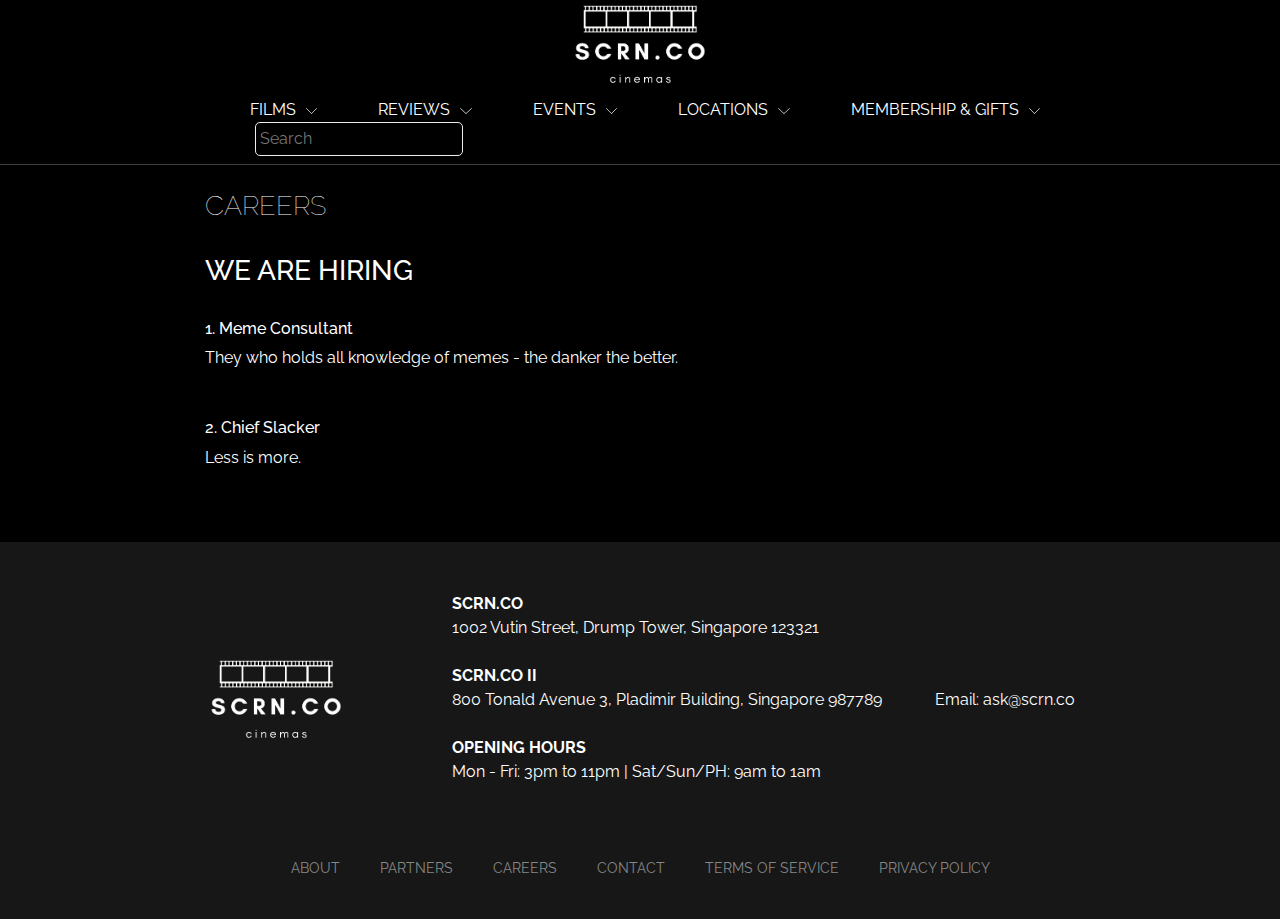
<file: footer/careers.html>
<!DOCTYPE html>
<html lang="en">
<head>
    <meta charset="UTF-8">
    <meta http-equiv="X-UA-Compatible" content="IE=edge">
    <meta name="viewport" content="width=device-width, initial-scale=1.0">
    <link rel="shortcut icon" type="image/jpg" href="scrn.ico"/>
    <link rel="stylesheet" href="../assets/css/bootstrap.min.css">
    <link rel="stylesheet" href="../assets/css/main.css">
    <link rel="stylesheet" href="../assets/css/homepage.css">
    <script src="../assets/js/dates.js"></script>
    <script src="../assets/js/bootstrap.min.js"></script>
    <script src="../assets/js/main.js"></script>
    <title>SCRN.CO</title>
</head>
<header>
    <div class="fullsize">
        <div class="top-img"> 
            <a href="../index.html"><img src="../images/scrn-co.png" height="90" width="auto" alt=""></a>
        </div>
        <nav>
            <ul class="navbar">
                <li>
                    <div class="dropdown">
                        <a href="../nowshowing.html">FILMS</a><img src="../images/down-arrow.svg" height="6px" alt="">
                        <div class="dropdown-content">
                            <a href="../nowshowing.html">NOW SHOWING</a>
                            <a href="../upcomingfilms.html">UPCOMING FILMS</a>
                        </div>
                    </div>
                </li>
                <li>
                    <div class="dropdown">
                        <a href="../reviews.html">REVIEWS</a><img src="../images/down-arrow.svg" height="6px" alt="">
                        <div class="dropdown-content">
                            <a href="../reviews.html">VIEW REVIEWS</a>
                            <a href="../writeareview.html">SUBMIT A REVIEW</a>
                        </div>
                    </div>
                </li>
                <li><a href="../comingsoon.html">EVENTS</a><img src="../images/down-arrow.svg" height="6px" alt=""></li>
                <li>
                    <div class="dropdown">
                        <a href="../comingsoon.html">LOCATIONS</a><img src="../images/down-arrow.svg" height="6px" alt="">
                        <div class="dropdown-content">
                            <a href="../comingsoon.html">SCRN.CO</a>
                            <a href="../comingsoon.html">SCRN.CO II</a>
                        </div>
                    </div>
                </li>
                <li><a href="../comingsoon.html">MEMBERSHIP & GIFTS</a><img src="../images/down-arrow.svg" height="6px" alt=""></li>
                <li>
                    <div class="search">
                        <input type="text" placeholder="Search" name="search" id="search" class="searchbar">
                    </div>
                </li>
            </ul>
        </nav>
        <hr class="navbar-break">
        <br>
    </div>
    <div class="mobile">
        <div id="mobileTopNav" class="top-img-mobile"> 
            <a href="../index.html"><img src="../images/scrn-co.png" height="90" width="auto" alt=""></a>
            <button class="menu-button-mobile" onclick="openclosenav()"><img src="../images/hamburger.svg" alt=""/>
        </div>
        <div id="mobileNavMenu" class="navmenu-mobile">
            <div>
                <ul>
                    <li><a href="../nowshowing.html">FILMS</a></li>
                    <li><a href="../reviews.html">REVIEWS</a></li>
                    <li><a href="../comingsoon.html">EVENTS</a></li>
                    <li><a href="../comingsoon.html">LOCATIONS</a></li>
                    <li><a href="../comingsoon.html">MEMBERSHIP & GIFTS</a></li>
                    <li>
                        <div class="search mob">
                            <input type="text" placeholder="Search" name="search" id="search" class="searchbar">
                        </div>
                    </li>
                </ul>
            </div>
            <div>
                <button class="menu-button-mobile" onclick="openclosenav()"><img src="../images/close.svg" alt=""/>
            </div>
        </div>
        <br>
    </div>  
</header>
<body>
    <div id="mainDiv" class="maindiv">
        <h1 id="pagetitle">CAREERS</h1>
        <br>
        <h3>WE ARE HIRING</h3>
        <br>
        <h6>1. Meme Consultant</h6>
        <p>They who holds all knowledge of memes - the danker the better.</p>
        <br><br>
        <h6>2. Chief Slacker</h6>
        <p>Less is more.</p>
        <br><br><br>
    </div>
    <footer id="footer">
        <div class="footer-div">
            <img src="../images/scrn-co.png" height="90"width="auto" alt="">
            <br>
            <br>
            <div class="address-openinghours">
                <b>SCRN.CO</b>
                <br>
                1002 Vutin Street, Drump Tower, Singapore 123321
                <br><br>
                <b>SCRN.CO II</b>
                <br>
                800 Tonald Avenue 3, Pladimir Building, Singapore 987789
                <br><br>
                <b>OPENING HOURS</b>
                <br>
                Mon - Fri: 3pm to 11pm | Sat/Sun/PH: 9am to 1am
                <br><br>
            </div>
            <div>
                <p class="footer-email">Email: ask@scrn.co</p>
            </div>  
        </div>
        <ul class="footer-nav">
            <li><a href="../footer/about.html">ABOUT</a></li>
            <li><a href="../footer/partners.html">PARTNERS</a></li>
            <li><a href="../footer/careers.html">CAREERS</a></li>
            <li><a href="../footer/contact.html">CONTACT</a></li>
            <li><a href="../footer/tos.html">TERMS OF SERVICE</a></li>
            <li><a href="../footer/pp.html">PRIVACY POLICY</a></li>
        </ul>
        <br>
    </footer>
</body>
</html>
</file>
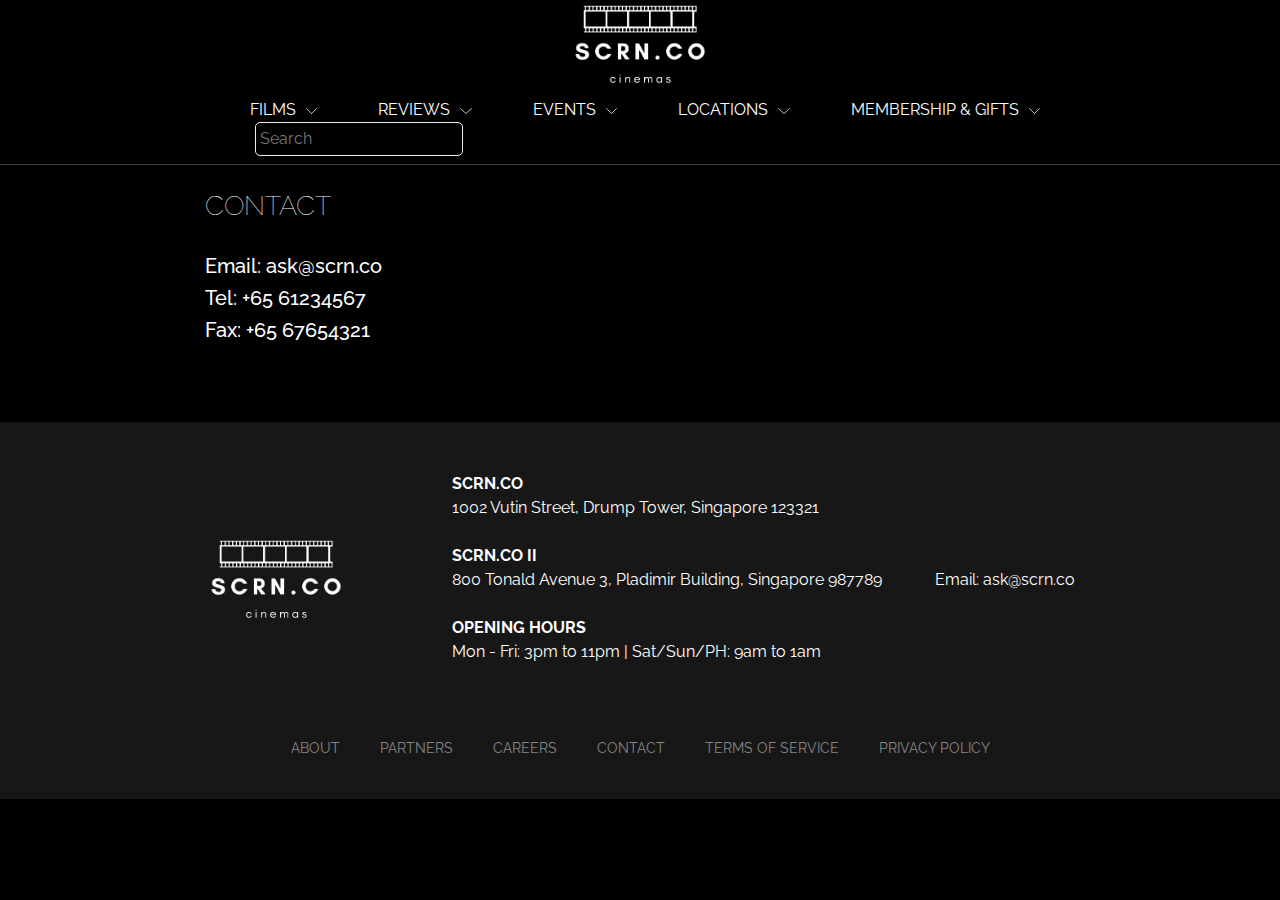
<file: footer/contact.html>
<!DOCTYPE html>
<html lang="en">
<head>
    <meta charset="UTF-8">
    <meta http-equiv="X-UA-Compatible" content="IE=edge">
    <meta name="viewport" content="width=device-width, initial-scale=1.0">
    <link rel="shortcut icon" type="image/jpg" href="scrn.ico"/>
    <link rel="stylesheet" href="../assets/css/bootstrap.min.css">
    <link rel="stylesheet" href="../assets/css/main.css">
    <link rel="stylesheet" href="../assets/css/homepage.css">
    <script src="../assets/js/dates.js"></script>
    <script src="../assets/js/bootstrap.min.js"></script>
    <script src="../assets/js/main.js"></script>
    <title>SCRN.CO</title>
</head>
<header>
    <div class="fullsize">
        <div class="top-img"> 
            <a href="../index.html"><img src="../images/scrn-co.png" height="90" width="auto" alt=""></a>
        </div>
        <nav>
            <ul class="navbar">
                <li>
                    <div class="dropdown">
                        <a href="../nowshowing.html">FILMS</a><img src="../images/down-arrow.svg" height="6px" alt="">
                        <div class="dropdown-content">
                            <a href="../nowshowing.html">NOW SHOWING</a>
                            <a href="../upcomingfilms.html">UPCOMING FILMS</a>
                        </div>
                    </div>
                </li>
                <li>
                    <div class="dropdown">
                        <a href="../reviews.html">REVIEWS</a><img src="../images/down-arrow.svg" height="6px" alt="">
                        <div class="dropdown-content">
                            <a href="../reviews.html">VIEW REVIEWS</a>
                            <a href="../writeareview.html">SUBMIT A REVIEW</a>
                        </div>
                    </div>
                </li>
                <li><a href="../comingsoon.html">EVENTS</a><img src="../images/down-arrow.svg" height="6px" alt=""></li>
                <li>
                    <div class="dropdown">
                        <a href="../comingsoon.html">LOCATIONS</a><img src="../images/down-arrow.svg" height="6px" alt="">
                        <div class="dropdown-content">
                            <a href="../comingsoon.html">SCRN.CO</a>
                            <a href="../comingsoon.html">SCRN.CO II</a>
                        </div>
                    </div>
                </li>
                <li><a href="../comingsoon.html">MEMBERSHIP & GIFTS</a><img src="../images/down-arrow.svg" height="6px" alt=""></li>
                <li>
                    <div class="search">
                        <input type="text" placeholder="Search" name="search" id="search" class="searchbar">
                    </div>
                </li>
            </ul>
        </nav>
        <hr class="navbar-break">
        <br>
    </div>
    <div class="mobile">
        <div id="mobileTopNav" class="top-img-mobile"> 
            <a href="../index.html"><img src="../images/scrn-co.png" height="90" width="auto" alt=""></a>
            <button class="menu-button-mobile" onclick="openclosenav()"><img src="../images/hamburger.svg" alt=""/>
        </div>
        <div id="mobileNavMenu" class="navmenu-mobile">
            <div>
                <ul>
                    <li><a href="../nowshowing.html">FILMS</a></li>
                    <li><a href="../reviews.html">REVIEWS</a></li>
                    <li><a href="../comingsoon.html">EVENTS</a></li>
                    <li><a href="../comingsoon.html">LOCATIONS</a></li>
                    <li><a href="../comingsoon.html">MEMBERSHIP & GIFTS</a></li>
                    <li>
                        <div class="search mob">
                            <input type="text" placeholder="Search" name="search" id="search" class="searchbar">
                        </div>
                    </li>
                </ul>
            </div>
            <div>
                <button class="menu-button-mobile" onclick="openclosenav()"><img src="../images/close.svg" alt=""/>
            </div>
        </div>
        <br>
    </div>  
</header>
<body>
    <div id="mainDiv" class="maindiv">
        <h1 id="pagetitle">CONTACT</h1>
        <br>
        <h5>Email: ask@scrn.co</h5>
        <h5>Tel: +65 61234567</h5>
        <h5>Fax: +65 67654321</h5>
        <br><br><br>
    </div>
    <footer id="footer">
        <div class="footer-div">
            <img src="../images/scrn-co.png" height="90"width="auto" alt="">
            <br>
            <br>
            <div class="address-openinghours">
                <b>SCRN.CO</b>
                <br>
                1002 Vutin Street, Drump Tower, Singapore 123321
                <br><br>
                <b>SCRN.CO II</b>
                <br>
                800 Tonald Avenue 3, Pladimir Building, Singapore 987789
                <br><br>
                <b>OPENING HOURS</b>
                <br>
                Mon - Fri: 3pm to 11pm | Sat/Sun/PH: 9am to 1am
                <br><br>
            </div>
            <div>
                <p class="footer-email">Email: ask@scrn.co</p>
            </div>  
        </div>
        <ul class="footer-nav">
            <li><a href="../footer/about.html">ABOUT</a></li>
            <li><a href="../footer/partners.html">PARTNERS</a></li>
            <li><a href="../footer/careers.html">CAREERS</a></li>
            <li><a href="../footer/contact.html">CONTACT</a></li>
            <li><a href="../footer/tos.html">TERMS OF SERVICE</a></li>
            <li><a href="../footer/pp.html">PRIVACY POLICY</a></li>
        </ul>
        <br>
    </footer>
</body>
</html>
</file>
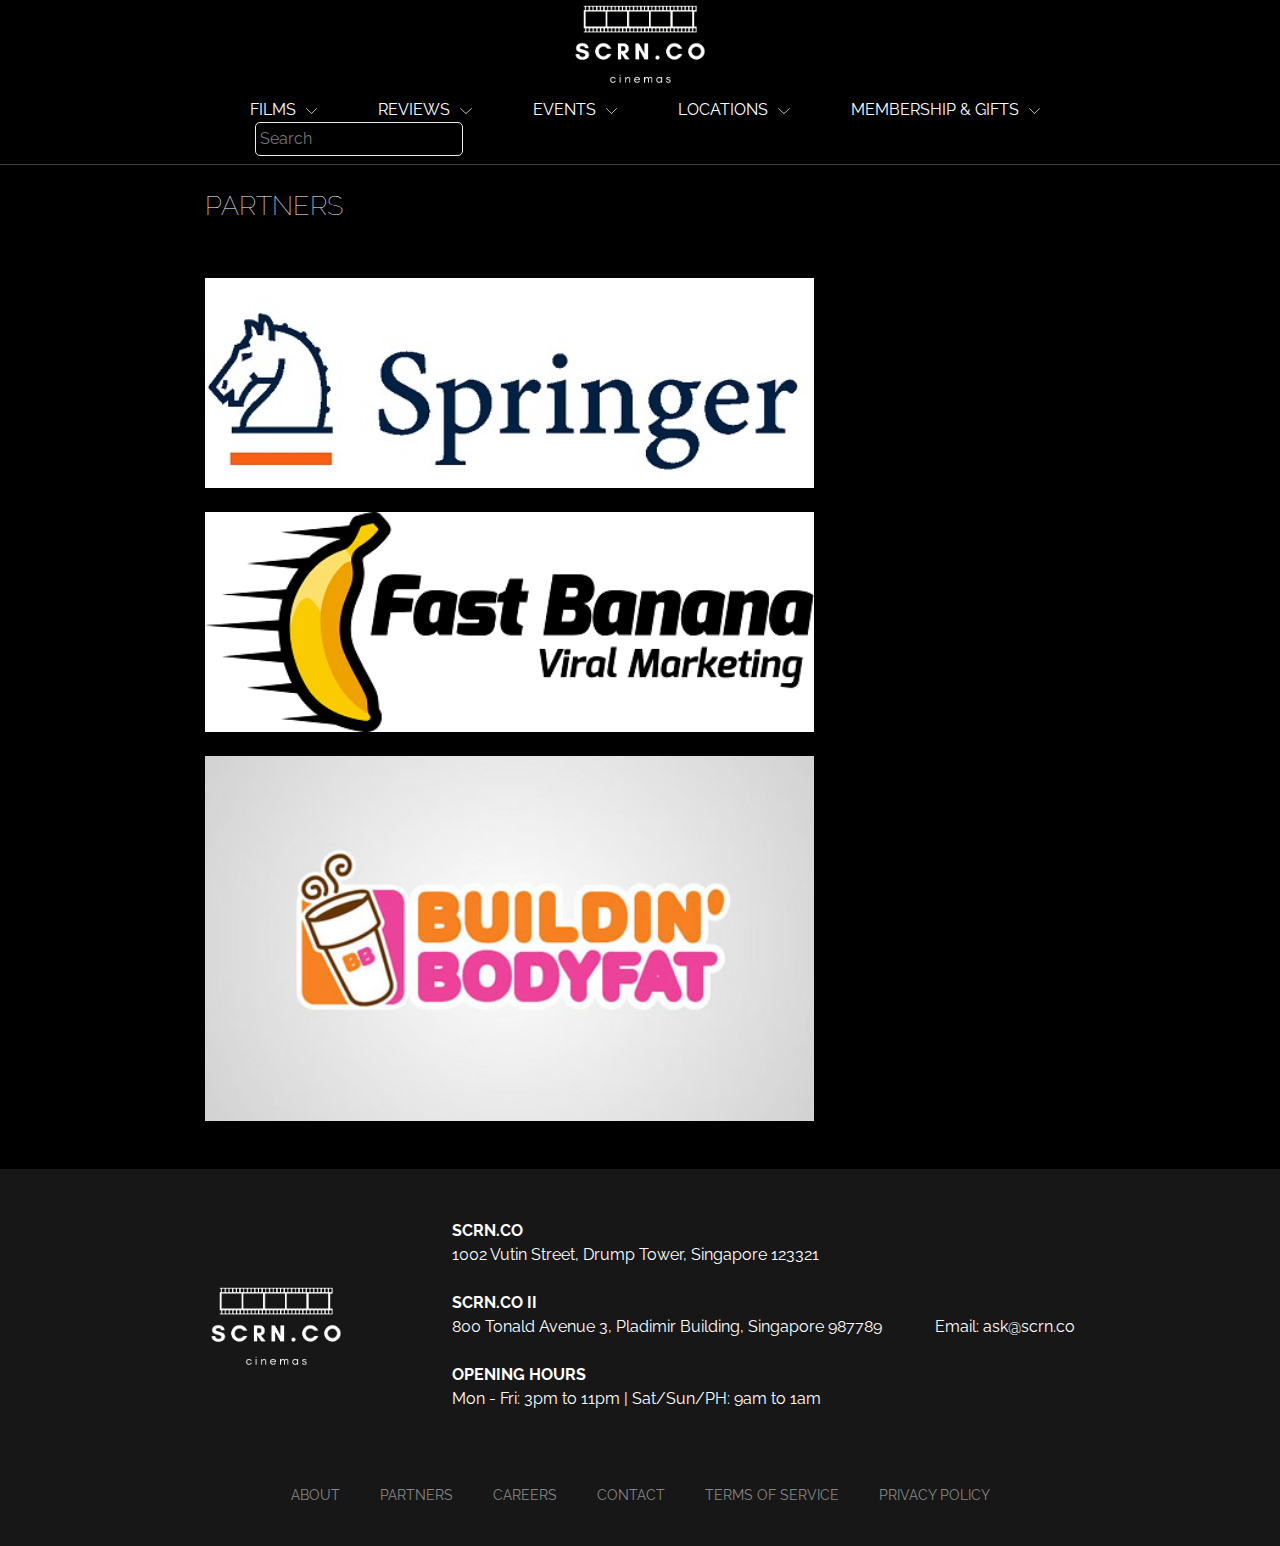
<file: footer/partners.html>
<!DOCTYPE html>
<html lang="en">
<head>
    <meta charset="UTF-8">
    <meta http-equiv="X-UA-Compatible" content="IE=edge">
    <meta name="viewport" content="width=device-width, initial-scale=1.0">
    <link rel="shortcut icon" type="image/jpg" href="scrn.ico"/>
    <link rel="stylesheet" href="../assets/css/bootstrap.min.css">
    <link rel="stylesheet" href="../assets/css/main.css">
    <link rel="stylesheet" href="../assets/css/homepage.css">
    <script src="../assets/js/dates.js"></script>
    <script src="../assets/js/bootstrap.min.js"></script>
    <script src="../assets/js/main.js"></script>
    <title>SCRN.CO</title>
</head>
<header>
    <div class="fullsize">
        <div class="top-img"> 
            <a href="../index.html"><img src="../images/scrn-co.png" height="90" width="auto" alt=""></a>
        </div>
        <nav>
            <ul class="navbar">
                <li>
                    <div class="dropdown">
                        <a href="../nowshowing.html">FILMS</a><img src="../images/down-arrow.svg" height="6px" alt="">
                        <div class="dropdown-content">
                            <a href="../nowshowing.html">NOW SHOWING</a>
                            <a href="../upcomingfilms.html">UPCOMING FILMS</a>
                        </div>
                    </div>
                </li>
                <li>
                    <div class="dropdown">
                        <a href="../reviews.html">REVIEWS</a><img src="../images/down-arrow.svg" height="6px" alt="">
                        <div class="dropdown-content">
                            <a href="../reviews.html">VIEW REVIEWS</a>
                            <a href="../writeareview.html">SUBMIT A REVIEW</a>
                        </div>
                    </div>
                </li>
                <li><a href="../comingsoon.html">EVENTS</a><img src="../images/down-arrow.svg" height="6px" alt=""></li>
                <li>
                    <div class="dropdown">
                        <a href="../comingsoon.html">LOCATIONS</a><img src="../images/down-arrow.svg" height="6px" alt="">
                        <div class="dropdown-content">
                            <a href="../comingsoon.html">SCRN.CO</a>
                            <a href="../comingsoon.html">SCRN.CO II</a>
                        </div>
                    </div>
                </li>
                <li><a href="../comingsoon.html">MEMBERSHIP & GIFTS</a><img src="../images/down-arrow.svg" height="6px" alt=""></li>
                <li>
                    <div class="search">
                        <input type="text" placeholder="Search" name="search" id="search" class="searchbar">
                    </div>
                </li>
            </ul>
        </nav>
        <hr class="navbar-break">
        <br>
    </div>
    <div class="mobile">
        <div id="mobileTopNav" class="top-img-mobile"> 
            <a href="../index.html"><img src="../images/scrn-co.png" height="90" width="auto" alt=""></a>
            <button class="menu-button-mobile" onclick="openclosenav()"><img src="../images/hamburger.svg" alt=""/>
        </div>
        <div id="mobileNavMenu" class="navmenu-mobile">
            <div>
                <ul>
                    <li><a href="../nowshowing.html">FILMS</a></li>
                    <li><a href="../reviews.html">REVIEWS</a></li>
                    <li><a href="../comingsoon.html">EVENTS</a></li>
                    <li><a href="../comingsoon.html">LOCATIONS</a></li>
                    <li><a href="../comingsoon.html">MEMBERSHIP & GIFTS</a></li>
                    <li>
                        <div class="search mob">
                            <input type="text" placeholder="Search" name="search" id="search" class="searchbar">
                        </div>
                    </li>
                </ul>
            </div>
            <div>
                <button class="menu-button-mobile" onclick="openclosenav()"><img src="../images/close.svg" alt=""/>
            </div>
        </div>
        <br>
    </div>  
</header>
<body>
    <div id="mainDiv" class="maindiv">
        <h1 id="pagetitle">PARTNERS</h1>
        <br><br>
        <img src="../images/partner1.jpg" width="70%" height="auto" alt="">
        <br><br>
        <img src="../images/partner2.jpg" width="70%" height="auto" alt="">
        <br><br>
        <img src="../images/partner3.jpg" width="70%" height="auto" alt="">
        <br><br><br>
    </div>
    <footer id="footer">
        <div class="footer-div">
            <img src="../images/scrn-co.png" height="90"width="auto" alt="">
            <br>
            <br>
            <div class="address-openinghours">
                <b>SCRN.CO</b>
                <br>
                1002 Vutin Street, Drump Tower, Singapore 123321
                <br><br>
                <b>SCRN.CO II</b>
                <br>
                800 Tonald Avenue 3, Pladimir Building, Singapore 987789
                <br><br>
                <b>OPENING HOURS</b>
                <br>
                Mon - Fri: 3pm to 11pm | Sat/Sun/PH: 9am to 1am
                <br><br>
            </div>
            <div>
                <p class="footer-email">Email: ask@scrn.co</p>
            </div>  
        </div>
        <ul class="footer-nav">
            <li><a href="../footer/about.html">ABOUT</a></li>
            <li><a href="../footer/partners.html">PARTNERS</a></li>
            <li><a href="../footer/careers.html">CAREERS</a></li>
            <li><a href="../footer/contact.html">CONTACT</a></li>
            <li><a href="../footer/tos.html">TERMS OF SERVICE</a></li>
            <li><a href="../footer/pp.html">PRIVACY POLICY</a></li>
        </ul>
        <br>
    </footer>
</body>
</html>
</file>
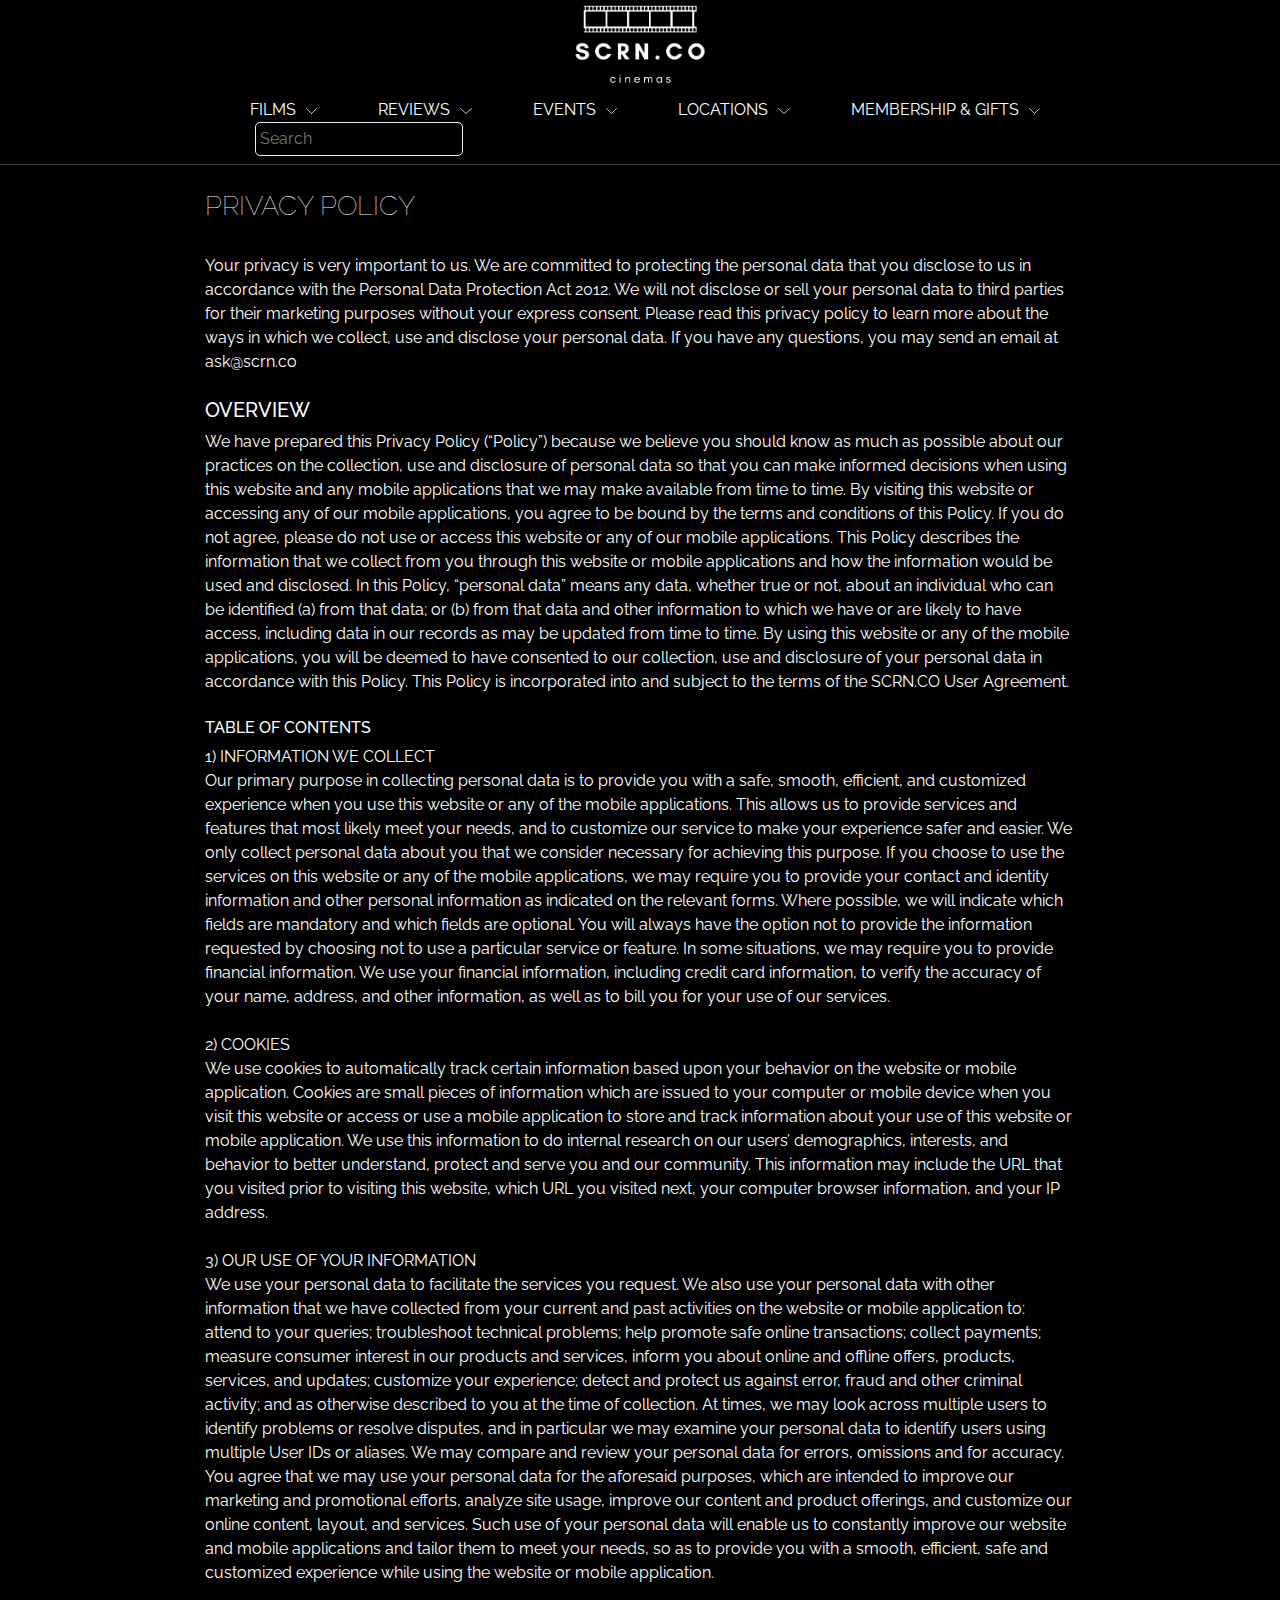
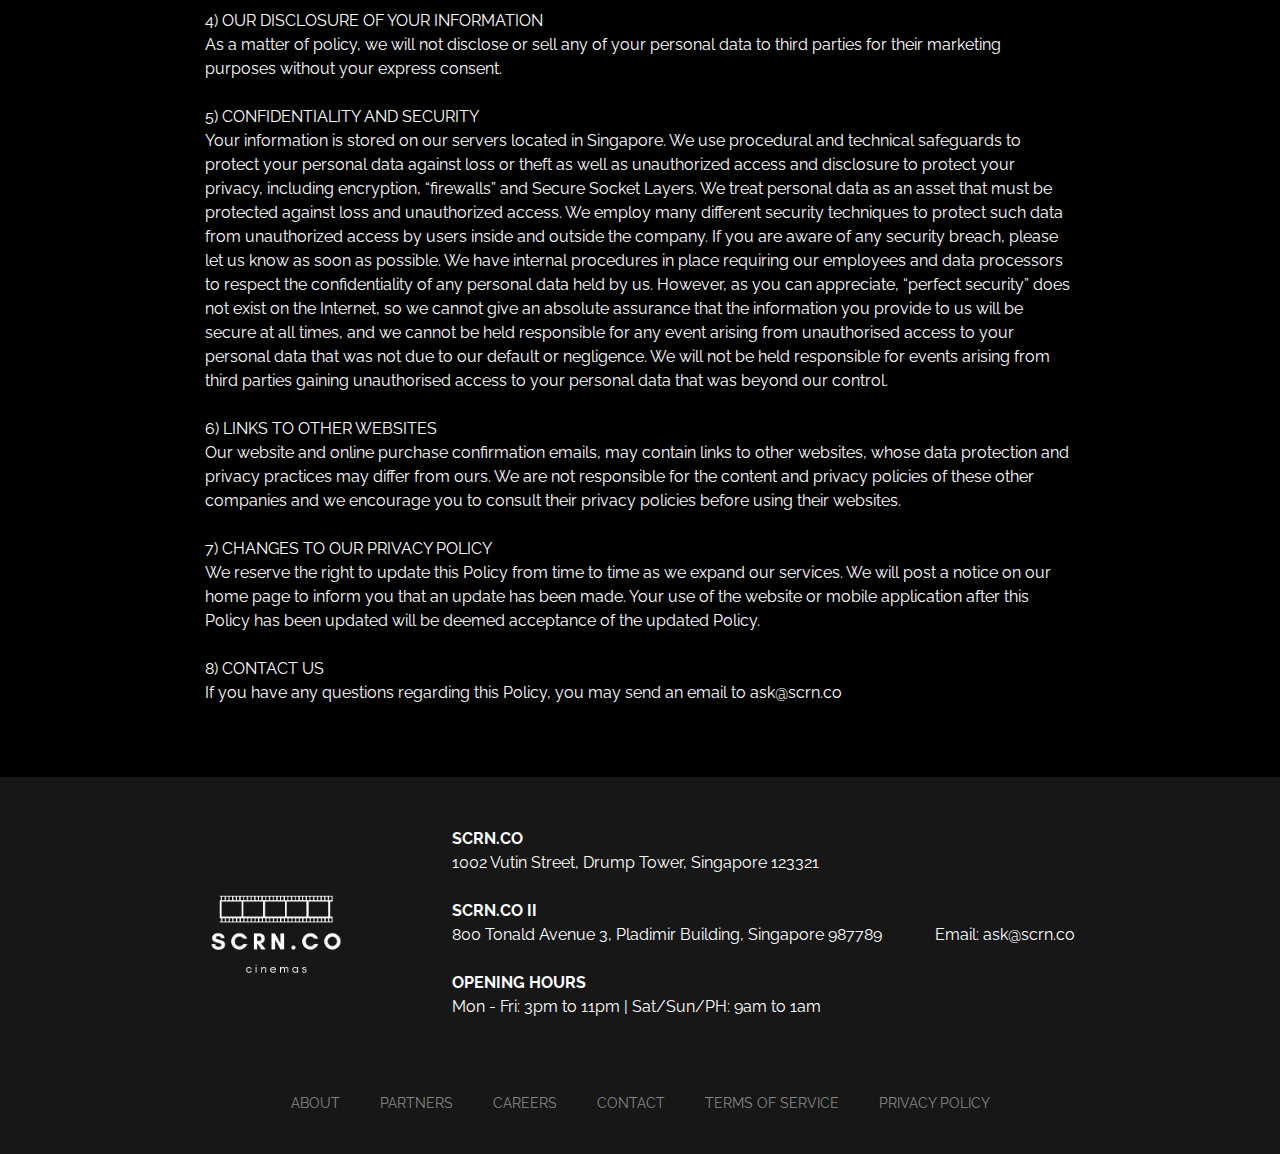
<file: footer/pp.html>
<!DOCTYPE html>
<html lang="en">
<head>
    <meta charset="UTF-8">
    <meta http-equiv="X-UA-Compatible" content="IE=edge">
    <meta name="viewport" content="width=device-width, initial-scale=1.0">
    <link rel="shortcut icon" type="image/jpg" href="scrn.ico"/>
    <link rel="stylesheet" href="../assets/css/bootstrap.min.css">
    <link rel="stylesheet" href="../assets/css/main.css">
    <link rel="stylesheet" href="../assets/css/homepage.css">
    <script src="../assets/js/dates.js"></script>
    <script src="../assets/js/bootstrap.min.js"></script>
    <script src="../assets/js/main.js"></script>
    <title>SCRN.CO</title>
</head>
<header>
    <div class="fullsize">
        <div class="top-img"> 
            <a href="../index.html"><img src="../images/scrn-co.png" height="90" width="auto" alt=""></a>
        </div>
        <nav>
            <ul class="navbar">
                <li>
                    <div class="dropdown">
                        <a href="../nowshowing.html">FILMS</a><img src="../images/down-arrow.svg" height="6px" alt="">
                        <div class="dropdown-content">
                            <a href="../nowshowing.html">NOW SHOWING</a>
                            <a href="../upcomingfilms.html">UPCOMING FILMS</a>
                        </div>
                    </div>
                </li>
                <li>
                    <div class="dropdown">
                        <a href="../reviews.html">REVIEWS</a><img src="../images/down-arrow.svg" height="6px" alt="">
                        <div class="dropdown-content">
                            <a href="../reviews.html">VIEW REVIEWS</a>
                            <a href="../writeareview.html">SUBMIT A REVIEW</a>
                        </div>
                    </div>
                </li>
                <li><a href="../comingsoon.html">EVENTS</a><img src="../images/down-arrow.svg" height="6px" alt=""></li>
                <li>
                    <div class="dropdown">
                        <a href="../comingsoon.html">LOCATIONS</a><img src="../images/down-arrow.svg" height="6px" alt="">
                        <div class="dropdown-content">
                            <a href="../comingsoon.html">SCRN.CO</a>
                            <a href="../comingsoon.html">SCRN.CO II</a>
                        </div>
                    </div>
                </li>
                <li><a href="../comingsoon.html">MEMBERSHIP & GIFTS</a><img src="../images/down-arrow.svg" height="6px" alt=""></li>
                <li>
                    <div class="search">
                        <input type="text" placeholder="Search" name="search" id="search" class="searchbar">
                    </div>
                </li>
            </ul>
        </nav>
        <hr class="navbar-break">
        <br>
    </div>
    <div class="mobile">
        <div id="mobileTopNav" class="top-img-mobile"> 
            <a href="../index.html"><img src="../images/scrn-co.png" height="90" width="auto" alt=""></a>
            <button class="menu-button-mobile" onclick="openclosenav()"><img src="../images/hamburger.svg" alt=""/>
        </div>
        <div id="mobileNavMenu" class="navmenu-mobile">
            <div>
                <ul>
                    <li><a href="../nowshowing.html">FILMS</a></li>
                    <li><a href="../reviews.html">REVIEWS</a></li>
                    <li><a href="../comingsoon.html">EVENTS</a></li>
                    <li><a href="../comingsoon.html">LOCATIONS</a></li>
                    <li><a href="../comingsoon.html">MEMBERSHIP & GIFTS</a></li>
                    <li>
                        <div class="search mob">
                            <input type="text" placeholder="Search" name="search" id="search" class="searchbar">
                        </div>
                    </li>
                </ul>
            </div>
            <div>
                <button class="menu-button-mobile" onclick="openclosenav()"><img src="../images/close.svg" alt=""/>
            </div>
        </div>
        <br>
    </div>  
</header>
<body>
    <div id="mainDiv" class="maindiv">
        <h1 id="pagetitle">PRIVACY POLICY</h1>
        <br>
        <p>
            Your privacy is very important to us. We are committed to protecting the personal data that you disclose to us in accordance with the Personal Data Protection Act 2012. We will not disclose or sell your personal data to third parties for their marketing purposes without your express consent. Please read this privacy policy to learn more about the ways in which we collect, use and disclose your personal data.
            If you have any questions, you may send an email at ask@scrn.co
            <br><br>
            <h5>OVERVIEW</h5>
            We have prepared this Privacy Policy (“Policy”) because we believe you should know as much as possible about our practices on the collection, use and disclosure of personal data so that you can make informed decisions when using this website and any mobile applications that we may make available from time to time. By visiting this website or accessing any of our mobile applications, you agree to be bound by the terms and conditions of this Policy. If you do not agree, please do not use or access this website or any of our mobile applications.
            This Policy describes the information that we collect from you through this website or mobile applications and how the information would be used and disclosed.
            In this Policy, “personal data” means any data, whether true or not, about an individual who can be identified (a) from that data; or (b) from that data and other information to which we have or are likely to have access, including data in our records as may be updated from time to time.
            By using this website or any of the mobile applications, you will be deemed to have consented to our collection, use and disclosure of your personal data in accordance with this Policy. This Policy is incorporated into and subject to the terms of the SCRN.CO User Agreement.
            <br><br>
            <h6>TABLE OF CONTENTS</h6>
            1) INFORMATION WE COLLECT <br>
            Our primary purpose in collecting personal data is to provide you with a safe, smooth, efficient, and customized experience when you use this website or any of the mobile applications. This allows us to provide services and features that most likely meet your needs, and to customize our service to make your experience safer and easier. We only collect personal data about you that we consider necessary for achieving this purpose.
            If you choose to use the services on this website or any of the mobile applications, we may require you to provide your contact and identity information and other personal information as indicated on the relevant forms. Where possible, we will indicate which fields are mandatory and which fields are optional. You will always have the option not to provide the information requested by choosing not to use a particular service or feature.
            In some situations, we may require you to provide financial information. We use your financial information, including credit card information, to verify the accuracy of your name, address, and other information, as well as to bill you for your use of our services.
            <br><br>
            2) COOKIES <br>
            We use cookies to automatically track certain information based upon your behavior on the website or mobile application. Cookies are small pieces of information which are issued to your computer or mobile device when you visit this website or access or use a mobile application to store and track information about your use of this website or mobile application. We use this information to do internal research on our users’ demographics, interests, and behavior to better understand, protect and serve you and our community. This information may include the URL that you visited prior to visiting this website, which URL you visited next, your computer browser information, and your IP address.
            <br><br>
            3) OUR USE OF YOUR INFORMATION <br>
            We use your personal data to facilitate the services you request. We also use your personal data with other information that we have collected from your current and past activities on the website or mobile application to: attend to your queries; troubleshoot technical problems; help promote safe online transactions; collect payments; measure consumer interest in our products and services, inform you about online and offline offers, products, services, and updates; customize your experience; detect and protect us against error, fraud and other criminal activity; and as otherwise described to you at the time of collection. At times, we may look across multiple users to identify problems or resolve disputes, and in particular we may examine your personal data to identify users using multiple User IDs or aliases. We may compare and review your personal data for errors, omissions and for accuracy.
            You agree that we may use your personal data for the aforesaid purposes, which are intended to improve our marketing and promotional efforts, analyze site usage, improve our content and product offerings, and customize our online content, layout, and services. Such use of your personal data will enable us to constantly improve our website and mobile applications and tailor them to meet your needs, so as to provide you with a smooth, efficient, safe and customized experience while using the website or mobile application.
            <br><br>
            4) OUR DISCLOSURE OF YOUR INFORMATION <br>
            As a matter of policy, we will not disclose or sell any of your personal data to third parties for their marketing purposes without your express consent.
            <br><br>
            5) CONFIDENTIALITY AND SECURITY <br>
            Your information is stored on our servers located in Singapore. We use procedural and technical safeguards to protect your personal data against loss or theft as well as unauthorized access and disclosure to protect your privacy, including encryption, “firewalls” and Secure Socket Layers. We treat personal data as an asset that must be protected against loss and unauthorized access. We employ many different security techniques to protect such data from unauthorized access by users inside and outside the company. If you are aware of any security breach, please let us know as soon as possible.
            We have internal procedures in place requiring our employees and data processors to respect the confidentiality of any personal data held by us.
            However, as you can appreciate, “perfect security” does not exist on the Internet, so we cannot give an absolute assurance that the information you provide to us will be secure at all times, and we cannot be held responsible for any event arising from unauthorised access to your personal data that was not due to our default or negligence. We will not be held responsible for events arising from third parties gaining unauthorised access to your personal data that was beyond our control.
            <br><br>
            6) LINKS TO OTHER WEBSITES <br>
            Our website and online purchase confirmation emails, may contain links to other websites, whose data protection and privacy practices may differ from ours. We are not responsible for the content and privacy policies of these other companies and we encourage you to consult their privacy policies before using their websites.
            <br><br>
            7) CHANGES TO OUR PRIVACY POLICY <br>
            We reserve the right to update this Policy from time to time as we expand our services. We will post a notice on our home page to inform you that an update has been made. Your use of the website or mobile application after this Policy has been updated will be deemed acceptance of the updated Policy.
            <br><br>
            8) CONTACT US <br>
            If you have any questions regarding this Policy, you may send an email to ask@scrn.co
        </p>
        <br><br><br>
    </div>
    <footer id="footer">
        <div class="footer-div">
            <img src="../images/scrn-co.png" height="90"width="auto" alt="">
            <br>
            <br>
            <div class="address-openinghours">
                <b>SCRN.CO</b>
                <br>
                1002 Vutin Street, Drump Tower, Singapore 123321
                <br><br>
                <b>SCRN.CO II</b>
                <br>
                800 Tonald Avenue 3, Pladimir Building, Singapore 987789
                <br><br>
                <b>OPENING HOURS</b>
                <br>
                Mon - Fri: 3pm to 11pm | Sat/Sun/PH: 9am to 1am
                <br><br>
            </div>
            <div>
                <p class="footer-email">Email: ask@scrn.co</p>
            </div>  
        </div>
        <ul class="footer-nav">
            <li><a href="../footer/about.html">ABOUT</a></li>
            <li><a href="../footer/partners.html">PARTNERS</a></li>
            <li><a href="../footer/careers.html">CAREERS</a></li>
            <li><a href="../footer/contact.html">CONTACT</a></li>
            <li><a href="../footer/tos.html">TERMS OF SERVICE</a></li>
            <li><a href="../footer/pp.html">PRIVACY POLICY</a></li>
        </ul>
        <br>
    </footer>
</body>
</html>
</file>
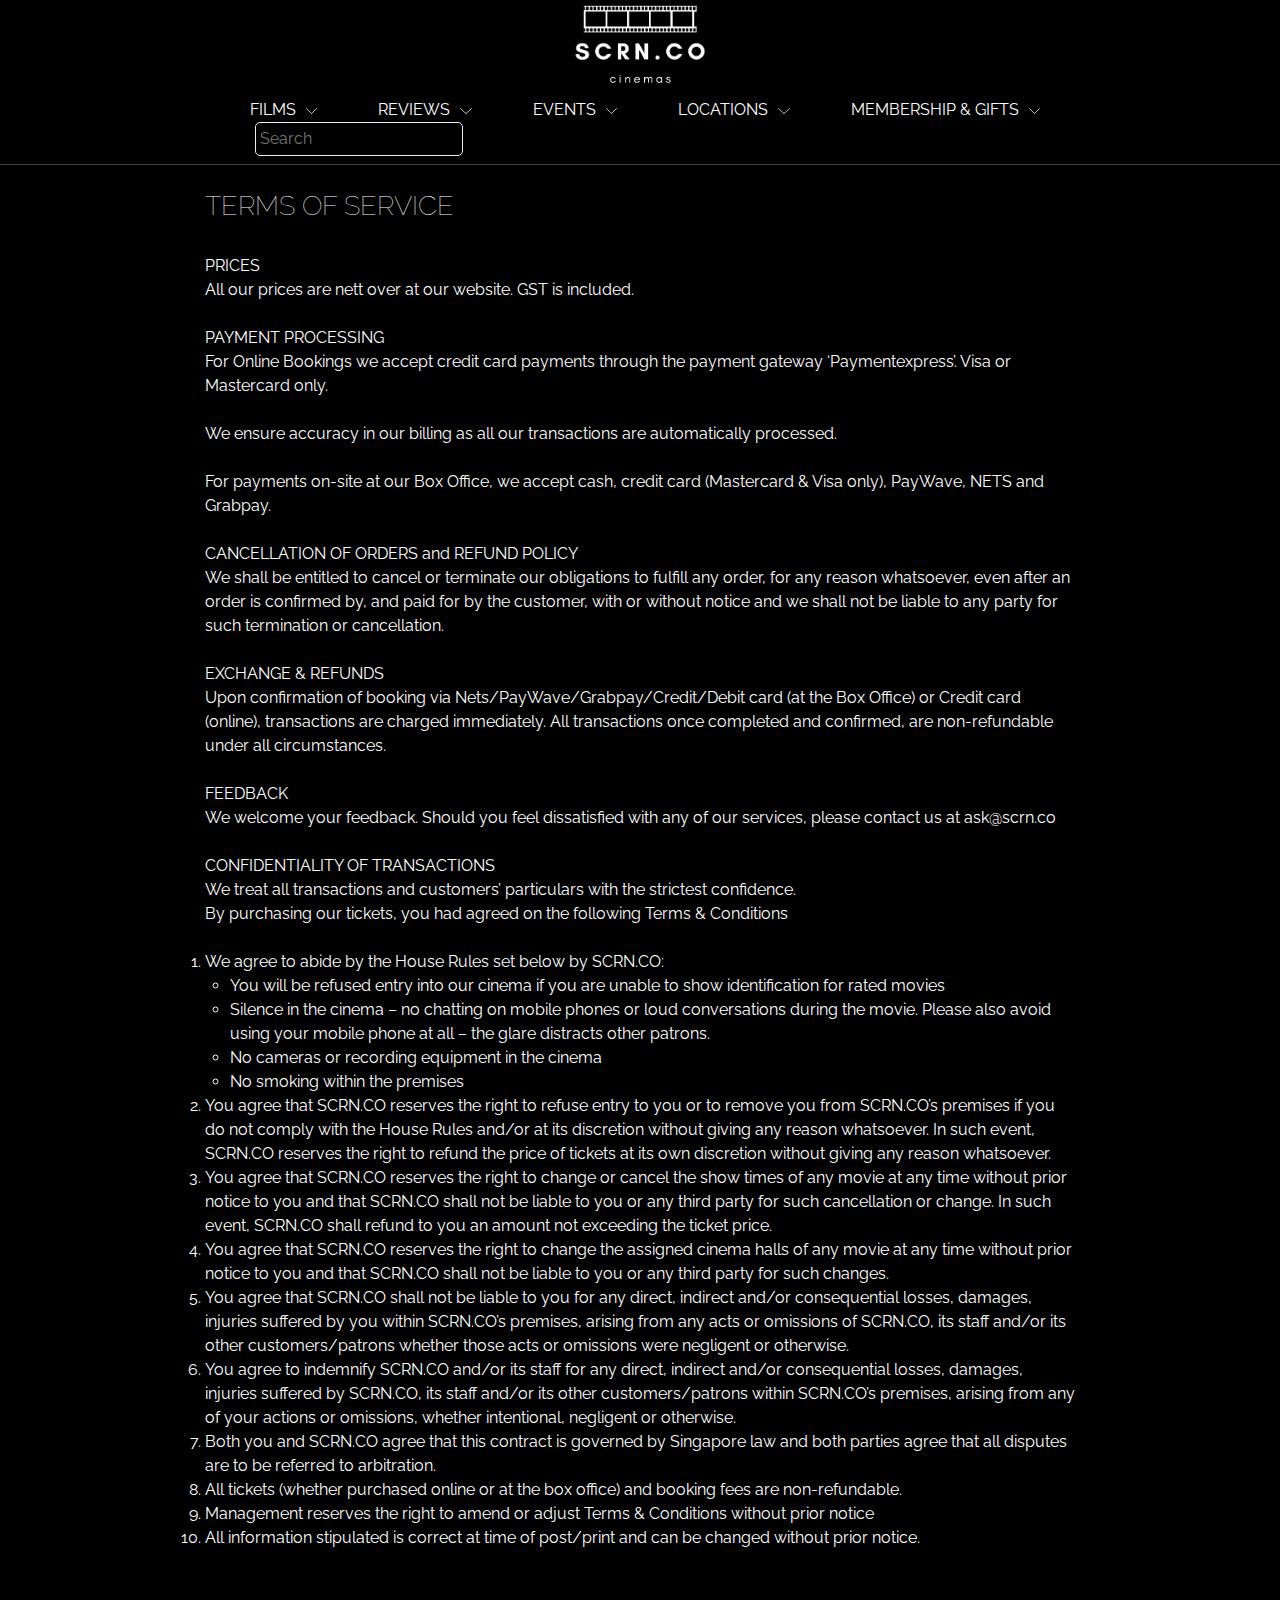
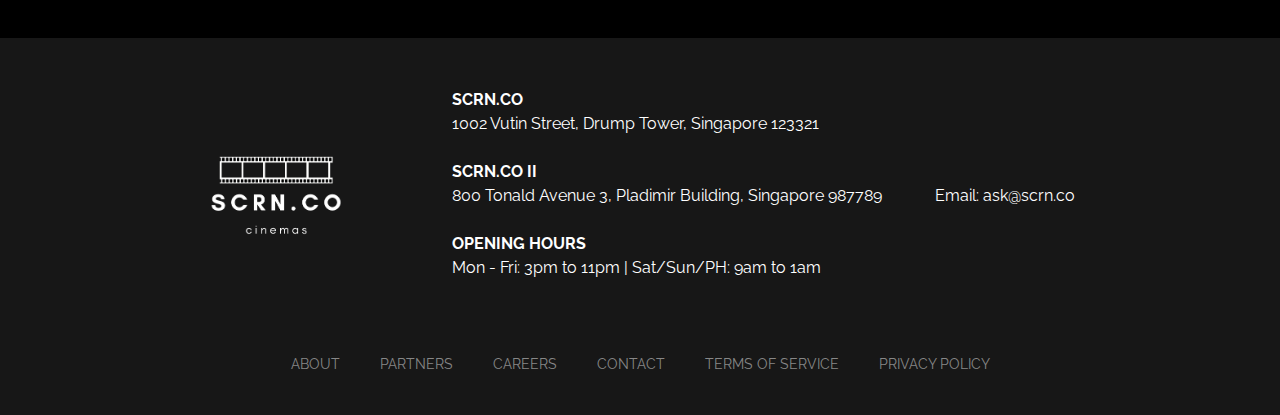
<file: footer/tos.html>
<!DOCTYPE html>
<html lang="en">
<head>
    <meta charset="UTF-8">
    <meta http-equiv="X-UA-Compatible" content="IE=edge">
    <meta name="viewport" content="width=device-width, initial-scale=1.0">
    <link rel="shortcut icon" type="image/jpg" href="scrn.ico"/>
    <link rel="stylesheet" href="../assets/css/bootstrap.min.css">
    <link rel="stylesheet" href="../assets/css/main.css">
    <link rel="stylesheet" href="../assets/css/homepage.css">
    <script src="../assets/js/dates.js"></script>
    <script src="../assets/js/bootstrap.min.js"></script>
    <script src="../assets/js/main.js"></script>
    <title>SCRN.CO</title>
</head>
<header>
    <div class="fullsize">
        <div class="top-img"> 
            <a href="../index.html"><img src="../images/scrn-co.png" height="90" width="auto" alt=""></a>
        </div>
        <nav>
            <ul class="navbar">
                <li>
                    <div class="dropdown">
                        <a href="../nowshowing.html">FILMS</a><img src="../images/down-arrow.svg" height="6px" alt="">
                        <div class="dropdown-content">
                            <a href="../nowshowing.html">NOW SHOWING</a>
                            <a href="../upcomingfilms.html">UPCOMING FILMS</a>
                        </div>
                    </div>
                </li>
                <li>
                    <div class="dropdown">
                        <a href="../reviews.html">REVIEWS</a><img src="../images/down-arrow.svg" height="6px" alt="">
                        <div class="dropdown-content">
                            <a href="../reviews.html">VIEW REVIEWS</a>
                            <a href="../writeareview.html">SUBMIT A REVIEW</a>
                        </div>
                    </div>
                </li>
                <li><a href="../comingsoon.html">EVENTS</a><img src="../images/down-arrow.svg" height="6px" alt=""></li>
                <li>
                    <div class="dropdown">
                        <a href="../comingsoon.html">LOCATIONS</a><img src="../images/down-arrow.svg" height="6px" alt="">
                        <div class="dropdown-content">
                            <a href="../comingsoon.html">SCRN.CO</a>
                            <a href="../comingsoon.html">SCRN.CO II</a>
                        </div>
                    </div>
                </li>
                <li><a href="../comingsoon.html">MEMBERSHIP & GIFTS</a><img src="../images/down-arrow.svg" height="6px" alt=""></li>
                <li>
                    <div class="search">
                        <input type="text" placeholder="Search" name="search" id="search" class="searchbar">
                    </div>
                </li>
            </ul>
        </nav>
        <hr class="navbar-break">
        <br>
    </div>
    <div class="mobile">
        <div id="mobileTopNav" class="top-img-mobile"> 
            <a href="../index.html"><img src="../images/scrn-co.png" height="90" width="auto" alt=""></a>
            <button class="menu-button-mobile" onclick="openclosenav()"><img src="../images/hamburger.svg" alt=""/>
        </div>
        <div id="mobileNavMenu" class="navmenu-mobile">
            <div>
                <ul>
                    <li><a href="../nowshowing.html">FILMS</a></li>
                    <li><a href="../reviews.html">REVIEWS</a></li>
                    <li><a href="../comingsoon.html">EVENTS</a></li>
                    <li><a href="../comingsoon.html">LOCATIONS</a></li>
                    <li><a href="../comingsoon.html">MEMBERSHIP & GIFTS</a></li>
                    <li>
                        <div class="search mob">
                            <input type="text" placeholder="Search" name="search" id="search" class="searchbar">
                        </div>
                    </li>
                </ul>
            </div>
            <div>
                <button class="menu-button-mobile" onclick="openclosenav()"><img src="../images/close.svg" alt=""/>
            </div>
        </div>
        <br>
    </div>  
</header>
<body>
    <div id="mainDiv" class="maindiv">
        <h1 id="pagetitle">TERMS OF SERVICE</h1>
        <br>
        PRICES<br>
        All our prices are nett over at our website. GST is included.
        <br><br>
        PAYMENT PROCESSING<br>
        For Online Bookings we accept credit card payments through the payment gateway ‘Paymentexpress’. Visa or Mastercard only.
        <br><br>
        We ensure accuracy in our billing as all our transactions are automatically processed.
        <br><br>
        For payments on-site at our Box Office, we accept cash, credit card (Mastercard & Visa only), PayWave, NETS and Grabpay.
        <br><br>
        CANCELLATION OF ORDERS and REFUND POLICY<br>
        We shall be entitled to cancel or terminate our obligations to fulfill any order, for any reason whatsoever, even after an order is confirmed by, and paid for by the customer, with or without notice and we shall not be liable to any party for such termination or cancellation.
        <br><br>
        EXCHANGE & REFUNDS<br>
        Upon confirmation of booking via Nets/PayWave/Grabpay/Credit/Debit card (at the Box Office) or Credit card (online), transactions are charged immediately. All transactions once completed and confirmed, are non-refundable under all circumstances.
        <br><br>
        FEEDBACK<br>
        We welcome your feedback. Should you feel dissatisfied with any of our services, please contact us at ask@scrn.co
        <br><br>
        CONFIDENTIALITY OF TRANSACTIONS<br>
        We treat all transactions and customers’ particulars with the strictest confidence.<br>
        By purchasing our tickets, you had agreed on the following Terms & Conditions<br><br>
        <ul style="list-style:numbers;">
            <li>
                We agree to abide by the House Rules set below by SCRN.CO:
                <ul style="list-style:circle; margin-left: 25px;">
                    <li>You will be refused entry into our cinema if you are unable to show identification for rated movies</li>
                    <li>Silence in the cinema – no chatting on mobile phones or loud conversations during the movie. Please also avoid using your mobile phone at all – the glare distracts other patrons.</li>
                    <li>No cameras or recording equipment in the cinema</li>
                    <li>No smoking within the premises</li>
                </ul>
            </li>
            <li>You agree that SCRN.CO reserves the right to refuse entry to you or to remove you from SCRN.CO’s premises if you do not comply with the House Rules and/or at its discretion without giving any reason whatsoever. In such event, SCRN.CO reserves the right to refund the price of tickets at its own discretion without giving any reason whatsoever.</li>
            <li>You agree that SCRN.CO reserves the right to change or cancel the show times of any movie at any time without prior notice to you and that SCRN.CO shall not be liable to you or any third party for such cancellation or change. In such event, SCRN.CO shall refund to you an amount not exceeding the ticket price.</li>
            <li>You agree that SCRN.CO reserves the right to change the assigned cinema halls of any movie at any time without prior notice to you and that SCRN.CO shall not be liable to you or any third party for such changes.</li>
            <li>You agree that SCRN.CO shall not be liable to you for any direct, indirect and/or consequential losses, damages, injuries suffered by you within SCRN.CO’s premises, arising from any acts or omissions of SCRN.CO, its staff and/or its other customers/patrons whether those acts or omissions were negligent or otherwise.</li>
            <li>You agree to indemnify SCRN.CO and/or its staff for any direct, indirect and/or consequential losses, damages, injuries suffered by SCRN.CO, its staff and/or its other customers/patrons within SCRN.CO’s premises, arising from any of your actions or omissions, whether intentional, negligent or otherwise.</li>
            <li>Both you and SCRN.CO agree that this contract is governed by Singapore law and both parties agree that all disputes are to be referred to arbitration.</li>
            <li>All tickets (whether purchased online or at the box office) and booking fees are non-refundable.</li>
            <li>Management reserves the right to amend or adjust Terms & Conditions without prior notice</li>
            <li>All information stipulated is correct at time of post/print and can be changed without prior notice.</li>
        </ul>
        <br><br><br>
    </div>
    <footer id="footer">
        <div class="footer-div">
            <img src="../images/scrn-co.png" height="90"width="auto" alt="">
            <br>
            <br>
            <div class="address-openinghours">
                <b>SCRN.CO</b>
                <br>
                1002 Vutin Street, Drump Tower, Singapore 123321
                <br><br>
                <b>SCRN.CO II</b>
                <br>
                800 Tonald Avenue 3, Pladimir Building, Singapore 987789
                <br><br>
                <b>OPENING HOURS</b>
                <br>
                Mon - Fri: 3pm to 11pm | Sat/Sun/PH: 9am to 1am
                <br><br>
            </div>
            <div>
                <p class="footer-email">Email: ask@scrn.co</p>
            </div>  
        </div>
        <ul class="footer-nav">
            <li><a href="../footer/about.html">ABOUT</a></li>
            <li><a href="../footer/partners.html">PARTNERS</a></li>
            <li><a href="../footer/careers.html">CAREERS</a></li>
            <li><a href="../footer/contact.html">CONTACT</a></li>
            <li><a href="../footer/tos.html">TERMS OF SERVICE</a></li>
            <li><a href="../footer/pp.html">PRIVACY POLICY</a></li>
        </ul>
        <br>
    </footer>
</body>
</html>
</file>
<file: assets/css/main.css>
/*GLOBAL*/
@import url('https://fonts.googleapis.com/css2?family=Raleway:ital,wght@0,100;0,200;0,300;0,400;0,500;0,600;0,700;0,800;0,900;1,100;1,200;1,300;1,400;1,500;1,600;1,700;1,800;1,900&display=swap');
#pagetitle{
    font-weight: 100;
    font-size: 1.7rem;
}
::selection {
    background: #ffb7b7; /* WebKit/Blink Browsers */
}
::-moz-selection {
background: #ffb7b7; /* Gecko Browsers */
}
html{
    background-color: black;
}
html * {
    /* background-color: black !important; */
    color: white;
    font-family: 'Raleway', sans-serif !important;
}
header{
    background-color: black;
    color: white;
    margin: 0;
}
p{
    margin: 0;
}
a{
    color: white;
    text-decoration: none;
}
a:hover{
    color: gray !important;
    transition: 0.2s linear;
}
div{
    background-color: black;
}
ul{
    list-style: none;
    padding-left: 0px;
}
.maindiv, footer{
    padding-left: 25%;
    padding-right: 25%;
}
@media only screen and (min-width: 3001px){
    .maindiv, footer{
        padding-left: 35%;
        padding-right: 35%;
    }
}
@media only screen and (min-width: 2001px) and (max-width: 3000px) {
    .maindiv, footer{
        padding-left: 30%;
        padding-right: 30%;
    }
}
@media only screen and (min-width: 1701px) and (max-width: 2000px){
    .maindiv, footer{
        padding-left: 26%;
        padding-right: 26%;
    }
}
@media only screen and (min-width: 1371px) and (max-width: 1700px){
    .maindiv, footer{
        padding-left: 20%;
        padding-right: 20%;
    }
}
@media only screen and (min-width: 1201px) and (max-width: 1370px){
    .maindiv, footer{
        padding-left: 16%;
        padding-right: 16%;
    }
}
@media only screen and (min-width: 1081px) and (max-width: 1200px){
    .maindiv, footer{
        padding-left: 13%;
        padding-right: 13%;
    }
}
@media only screen and (min-width: 1025px) and (max-width: 1080px){
    .maindiv, footer{
        padding-left: 13%;
        padding-right: 13%;
    }
}
@media only screen and (min-width: 871px) and (max-width: 1024px){
    .maindiv, footer{
        padding-left: 8%;
        padding-right: 8%;
    }
}
@media only screen and (min-width: 0px) and (max-width: 870px){
    .maindiv, footer{
        padding-left: 3%;
        padding-right: 3%;
    }
}

/*SCROLLBAR*/
/* width */
::-webkit-scrollbar {
    width: 10px;
}

/* Track */
::-webkit-scrollbar-track {
    background: #f1f1f1;
}

/* Handle */
::-webkit-scrollbar-thumb {
    background: #888;
}

/* Handle on hover */
::-webkit-scrollbar-thumb:hover {
    background: #555;
}


/*HEADER*/
/******************MOBILE**************** */
@media only screen and (max-width: 810px){
    .mobile{
        display: block;
    }
}
@media only screen and (min-width: 811px){
    .mobile{
        display: none;
    }
}
.menu-button-mobile{
    background-color: black;
    border-style: none;
}
.top-img-mobile{
    text-align: left;
    padding: 20px 20px 20px 20px;
    display: flex;
    justify-content: space-between;
    align-items: flex-start;
}
.navmenu-mobile{
    padding: 20px 20px 20px 20px;
    height: 100%;
    justify-content: space-between;
    width: 100%;
    display: none;
    position: absolute;
    z-index: 1;
    animation-name: appear;
    animation-duration: 0.4s;
}
@keyframes appear {
    0%   {opacity: 0%;}
    10%  {opacity: 10%;}
    20%  {opacity: 20%;}
    30%  {opacity: 30%;}
    40%  {opacity: 40%;}
    50%  {opacity: 50%;}
    60%  {opacity: 60%;}
    70%  {opacity: 70%;}
    80%  {opacity: 80%;}
    90%  {opacity: 90%;}
    100% {opacity: 100%;}
}
.navmenu-mobile li{
    padding: 10px 0 10px 0;
    font-size: 18px;
}
.search{
    padding-left: 15px;
}
.mob{
    padding-left: 0px;
}
.searchbar{
    -webkit-appearance: none;
    outline: none;
    border-radius: 5px;
    background-color: transparent;
    padding: 4px;
    -moz-appearance: none; 
    border: 1px solid #eee;
}
/******************MOBILE**************** */
@media only screen and (max-width: 810px){
    .fullsize{
        display: none;
    }
}
@-moz-document url-prefix() {
    .navbar{
        display: flex;
        width: 900px!important;
        margin: auto;
    }
}
.navbar{
    display: flex;
    width: 800px;
    margin: auto;
}
.navbar a{
    padding-right: 15px;
}
.navbar a:hover{
    color: gray !important;
}
.top-img{
    text-align: center;
}
.navbar a{
    padding: 10px;
}
hr.navbar-break{
    border-top: #878787;
    margin: 0;
}
.dropdown {
    position: relative;
    display: inline-block;
}
.dropdown-content{
    display: none;
    position: absolute;
    background-color: black;
    min-width: 210px;
    box-shadow: 0px 8px 16px 0px rgba(0,0,0,0.2);
    z-index: 1;
    top: 25px;
    border-style: solid;
    border-color: white;
    border-width: 0.5px;
}
.dropdown-content a {
    padding: 12px 16px;
    text-decoration: none;
    display: block;
}
.dropdown:hover .dropdown-content {
    display: block;
}
.gray{
    background-color: #171717;
}

/*FOOTER*/
footer{
    background-color: #171717;
}
footer div{
    background-color: #171717;
}
.footer-div{
    width: 100%;
    padding: 50px 0 50px 0;
    display: flex;
    justify-content: space-between;
    align-items: center;
}
@media only screen and (min-width: 400px) and (max-width: 990px){
    .footer-div{
        display: block;
        text-align: center;
        font-size: 14px;
    }
    .footer-email{
        margin: auto;
        text-align: center;
    }
    .footer-nav li{
        font-size: 12px !important;
        padding: 0 10px 0 10px !important;
    }
}
@media only screen and (min-width: 0px) and (max-width: 399px){
    .footer-div{
        display: block;
        text-align: center;
        font-size: 12px;
    }
    .footer-email{
        margin: auto;
        text-align: center;
    }
    .footer-nav li{
        font-size: 10px !important;
        padding: 0 10px 0 10px !important;
    }
}
.footer-email{
    width: fit-content;
    color: white;
    text-align: right;
}
.address-openinghours{
    color:white;
}
.footer-nav{
    display: flex;
    width: 100%;
    flex-wrap: wrap;
    justify-content: center;
}
.footer-nav li{
    width: fit-content;
    font-size: 14px;
    padding: 0 20px 0 20px;
}
.footer-nav a{
    color: #878787 !important;
}
.footer-nav a:hover{
    color: white !important;
    transition: 0.2s linear;
}
</file>
<file: assets/css/homepage.css>
/*POSTER CAROUSEL*/
.poster-carousel-group{
    text-align: center;
    display: flex;
    overflow-x: scroll;
    scroll-snap-type: x mandatory;  
}
.movie-poster-carousel{
    width: 100%;
    height: auto;
    -webkit-overflow-scrolling: touch;
    scroll-snap-align: start;
    scroll-behavior: smooth;
}
@-moz-document url-prefix() {
    .poster-carousel-group img:nth-child(n+2) { 
      display: none;
      overflow-x: hidden;
    }
  }
/*WEEK PANEL*/

.week-panel{
    display: flex;
    justify-content: center;
    padding-top: 50px;
    padding-bottom: 50px;
    text-align: center;
    width: 100%;
}
.week-panel-square{
    color: white;
    margin: 10px auto;
    height: 100px;
    width: 100px;
    border: 0.5px;
    border-style: solid;
    text-align: center;
    padding-top: 23px;
    padding-bottom: 23px;
}
@media only screen and (min-width: 700px) and (max-width: 900px){
    .week-panel-square{
        height: 90px;
        width: 90px;
        font-size: 0.8rem;
    }
}
@media only screen and (min-width: 550px) and (max-width: 699px){
    .week-panel-square{
        height: 70px;
        width: 70px;
        font-size: 0.6rem;
    }
    .today{
        padding-top: 32px !important;
    }
    .week-panel{
        padding-top: 30px;
        padding-bottom: 30px;
    }
}
@media only screen and (max-width: 549px){
    .week-panel{
        flex-wrap: wrap;
    }
    .weekday{
        display: none;
    }
    .select{
        display:block !important;
    }
}
.today{
    padding-top: 35px;
}
.select{
    display: none;
}

/*SCHEDULE*/
.schedule-group{
    border: white;
    border-width: 0.5px;
    border-style: solid;
    overflow-x:scroll;
}
.schedule{
    color: #fff;
    background-color: black;
    width: 100%;
    min-width: 450px;
    text-align: center;
}
@media only screen and (max-width: 699px){
    .schedule{
        font-size: 12px;
    }
}
.schedule td{
    width: 100px;
    height: 40px;
}
.schedule a{
    cursor: pointer;
}
</file>
<file: assets/css/shows.css>
/*PAGE TITLE DIV*/
.showingpagetitle{
    padding-top: 10px;
    padding-bottom: 30px;
}
.showingpagetitle h1{
    font-weight: 100;
    font-size: 1.7rem;
}
@media only screen and (max-width:1338px) {
    .showingpagetitle{
        text-align: center;
    }
}

/* MAIN DIV*/
.nowshowing{
    padding-bottom: 5%;
}

/*LIST OF FILMS*/
.movielist{
    border: 1px;
    border-color: aqua;
    display: flex;
    justify-content: space-evenly;
    text-align: left;
    width: 100%;
    flex-direction: row;
    flex-wrap: wrap;
    gap: 80px;
}
.moviecard{
    height: 375px;
    width: 250px;
}
.moviecard p:hover{
    color: gray !important; 
}
.moviecard img{
    padding-bottom: 5px;
}
.moviecard img:hover{
    opacity: 0.75;
}


/*WRITE REVIEW*/
.reviewform{
    display: flex;
    flex-wrap: wrap;
    justify-content: space-between;
}
#review{
    height: 300px;
    resize: none;
}
.reviewbutton{
    padding: 15px 30px;
    border-radius: 8px;
    background-color: transparent;
}
.fullwidth * {
    width: 100%!important;
}
#review{
    background-color:black; 
    border-radius: 4px;
}
#moviedd{
    background-color: black;
}

/*BUY TICKET*/
.buyticketdiv{
    padding: 20px 0;
}
.buyticketform{
    display: flex;
    flex-wrap: wrap;
    justify-content: space-between;
}
@media only screen and (max-width: 1024px) {
    .buyticketform{
        display: block;
        width: 100%;
    }
    .buyticketform div:nth-child(1) {
        padding-right: 0!important;
    }
    .buyticketform div:nth-child(1) *{
        width: 100%!important;
    }
}
.buyticketform div:nth-child(1){
    flex: 45%;
}
.buyticketform div:nth-child(2){
    flex: 55%;
}
.buyticketform div:nth-child(3){
    flex: 100%;
    text-align: center;
    padding: 60px 0;
}
.buyticketform div:nth-child(3)>button{
    padding: 15px 30px;
    border-radius: 8px;
    background-color: transparent;
}
@media only screen and (max-width: 330px) {
    .seatselector{
        padding: 0!important;
    }
}
.seatselector{
    border-width: 1px;
    border-style: solid;
    text-align: center;
    padding: 0 30px;
}
.seatselector ul{
    display: flex;
    flex-wrap: wrap
}
.seatselector ul>li{
    padding: 5px;
    flex: 1 0 12.5%;
}
.buyticketform input,select,option {
    border-style: solid ;
    border-width: 1px;
    width: 80%;
    height: 35px;
    background-color: transparent;
    border-radius: 3px;
}
option{
    color: white;
}
.error{
    color: red;
}
::-webkit-calendar-picker-indicator {
    filter: invert(1);
}
</file>
<file: assets/css/reviews.css>
.reviewlist{
    width: 100%;
}
.reviewlist li{
    display: flex;
    flex-wrap: wrap;
    padding:40px 0
}

@media screen and (max-width:866px) {
    .reviewlist li{
        display: block;
    }
    .reviewlist div{
        width: 100% !important;
        padding-bottom: 20px;
    }
}
@media screen and (max-width:866px) {
    .reviewlist li{
        display: block;
    }
    .reviewlist div{
        width: 100% !important;
        padding-bottom: 20px;
    }
}
@media screen and (max-width:767px) {
    .reviewlist li>div:nth-child(1){
        text-align: center;
    }
}
.reviewlist li>div:nth-child(1){
    width: 30%;
}
.reviewlist li>div:nth-child(2){
    width: 70%;
    padding-left: 10px;
}
h6{
    text-align: right;
}
.buyticket{
    text-decoration: underline;
}
</file>
<file: assets/css/footer.css>
/*ABOUT US*/
.aboutus{
    display: flex;
    width:100%;
    flex-wrap:wrap;
    align-items: center;
}
@media only screen and (max-width:900px) {
    .aboutus{
        display: block !important;
        width: 100%;
    }
    .aboutus div{
        padding: 20px 0!important;
    }
    .aboutus div:nth-child(n+2){
        width: 100% !important;
    }
    .aboutus h6{
        margin: 0;
    }
    .aboutustxt{
        width: 80%;
        margin: auto;
        text-align: center;
    }
    .alignright{
        text-align: left!important;
    }
}
.ourstory{
    width: 90%;
}
.aboutus div{
    width: 100%;
}
.aboutus div:nth-child(1){
    text-align: left;
    width: 100%;
}
.aboutus div:nth-child(n+2){
    width: 50%;
    overflow: hidden;
    display: flex;
    justify-content: start;
}
.aboutustxt{
    width: 80%;
    margin: auto;
}
.alignright{
    text-align: right;
}
.alignleft{
    text-align: left;
}
</file>
